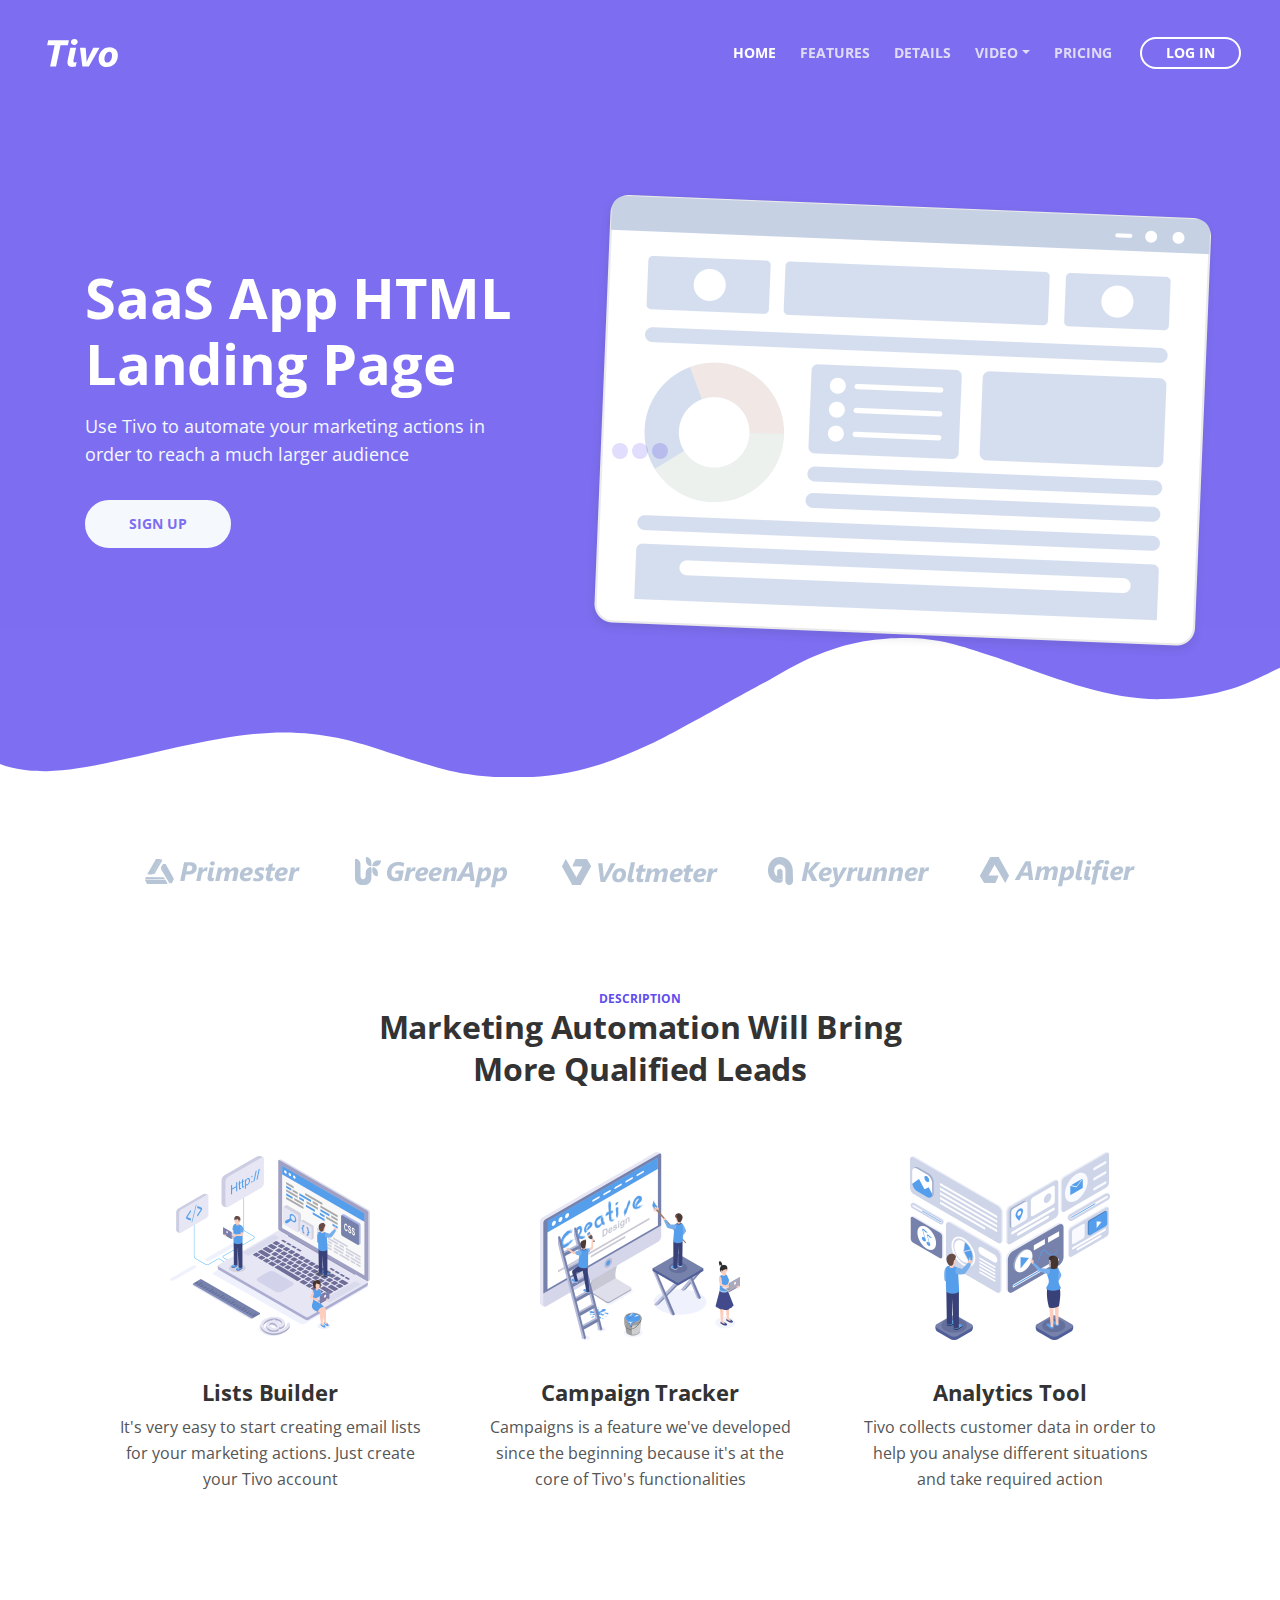
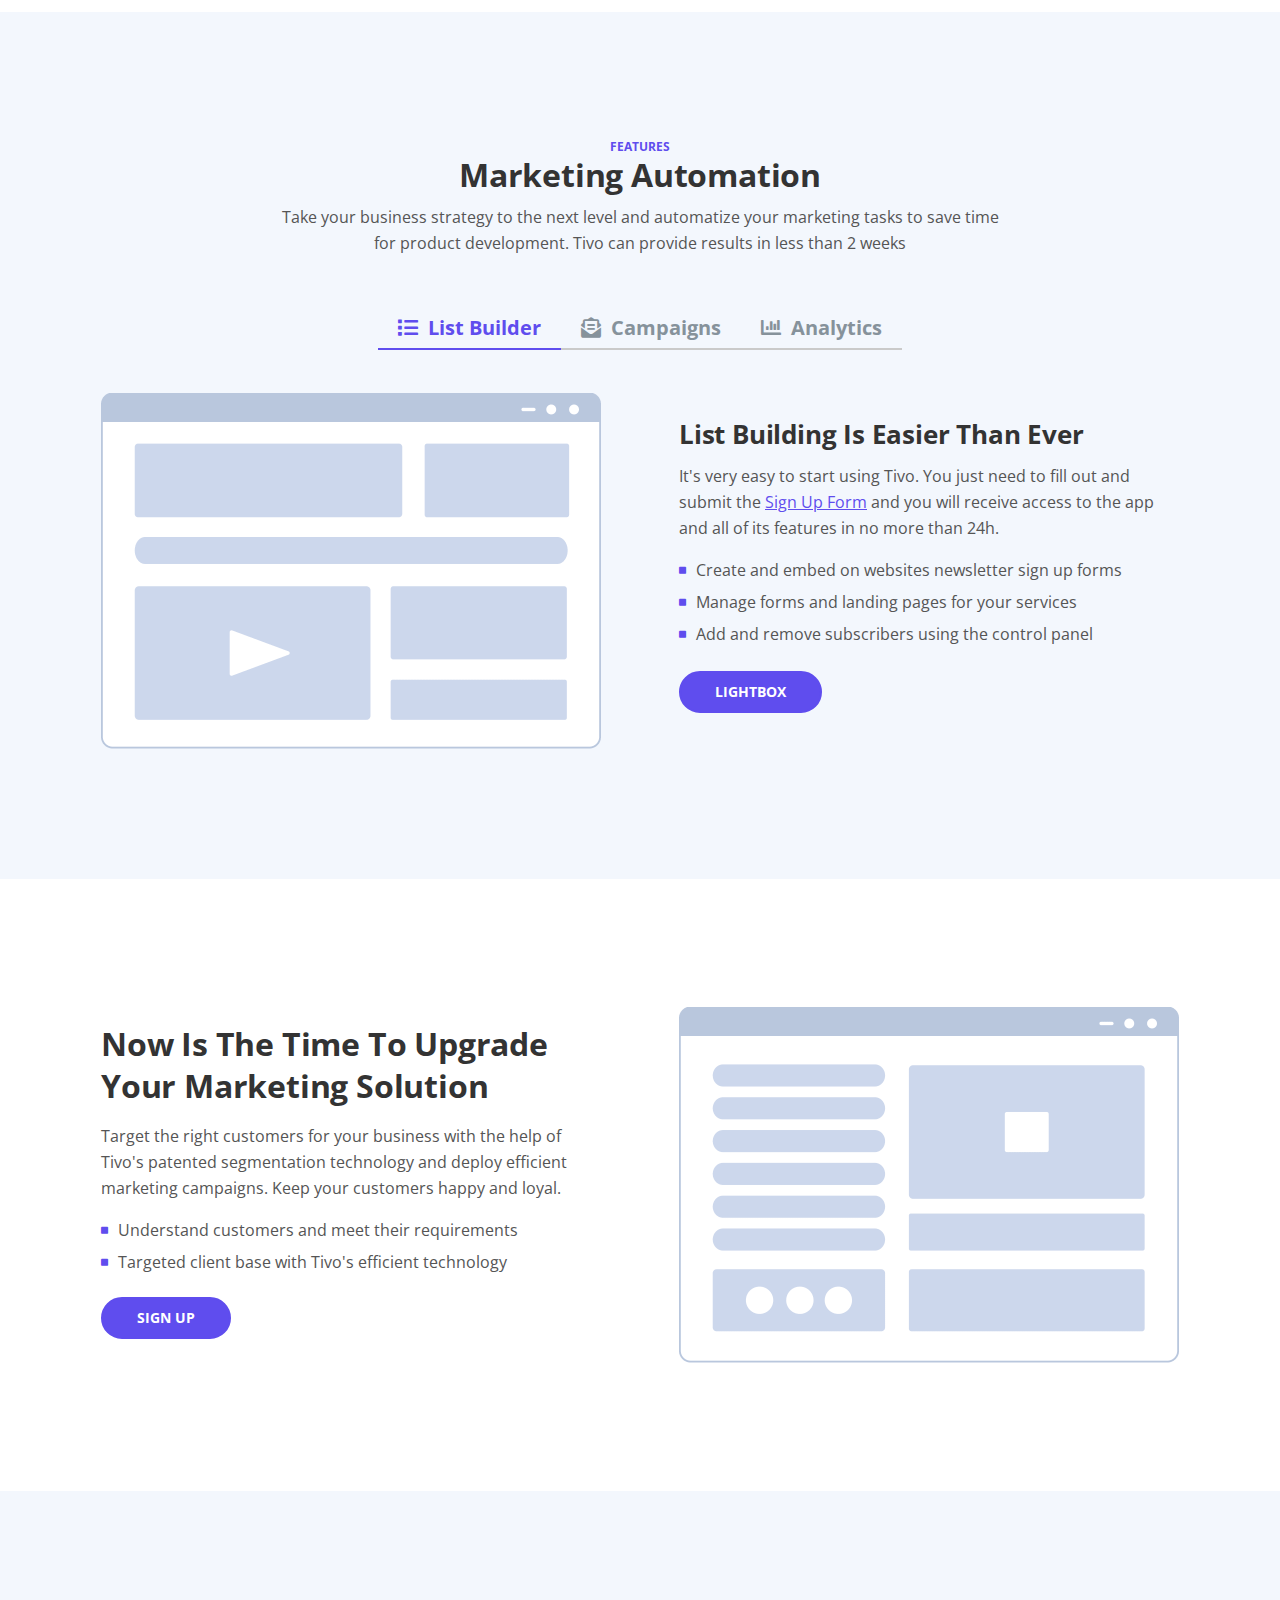
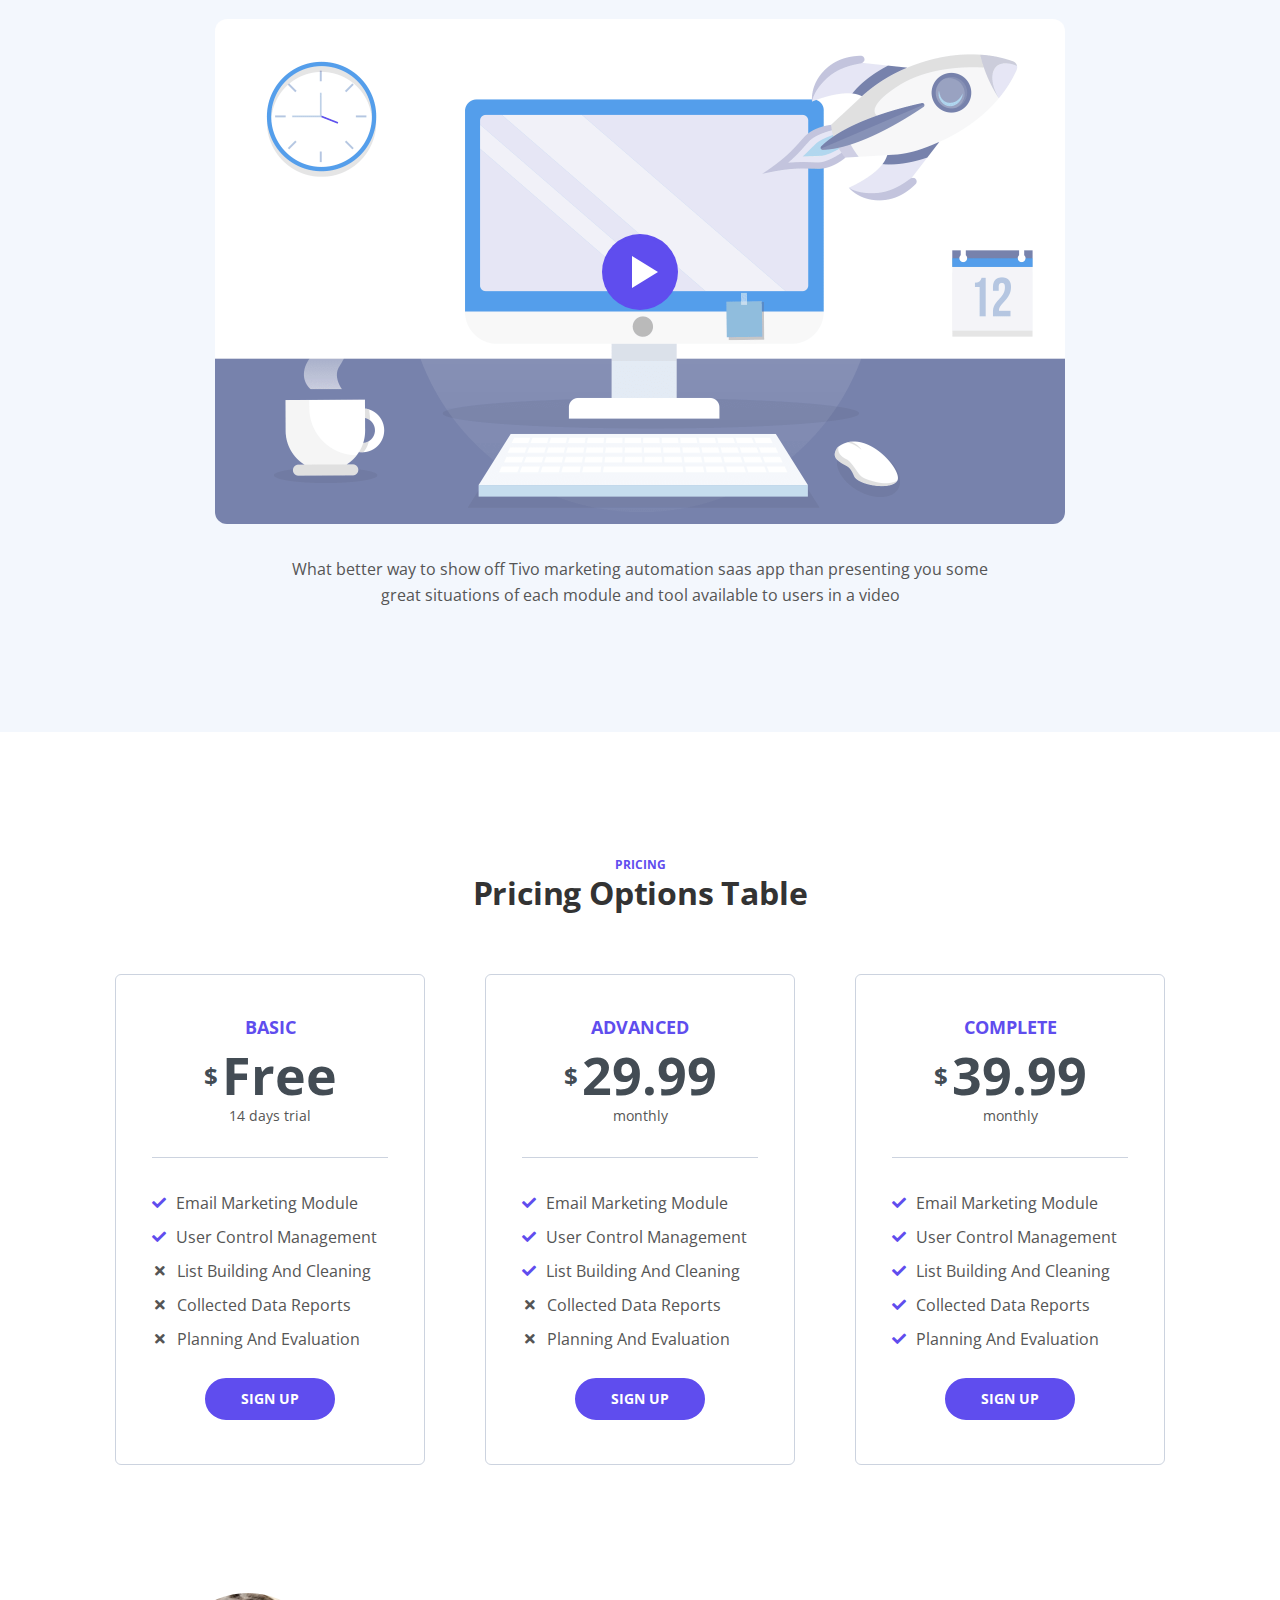
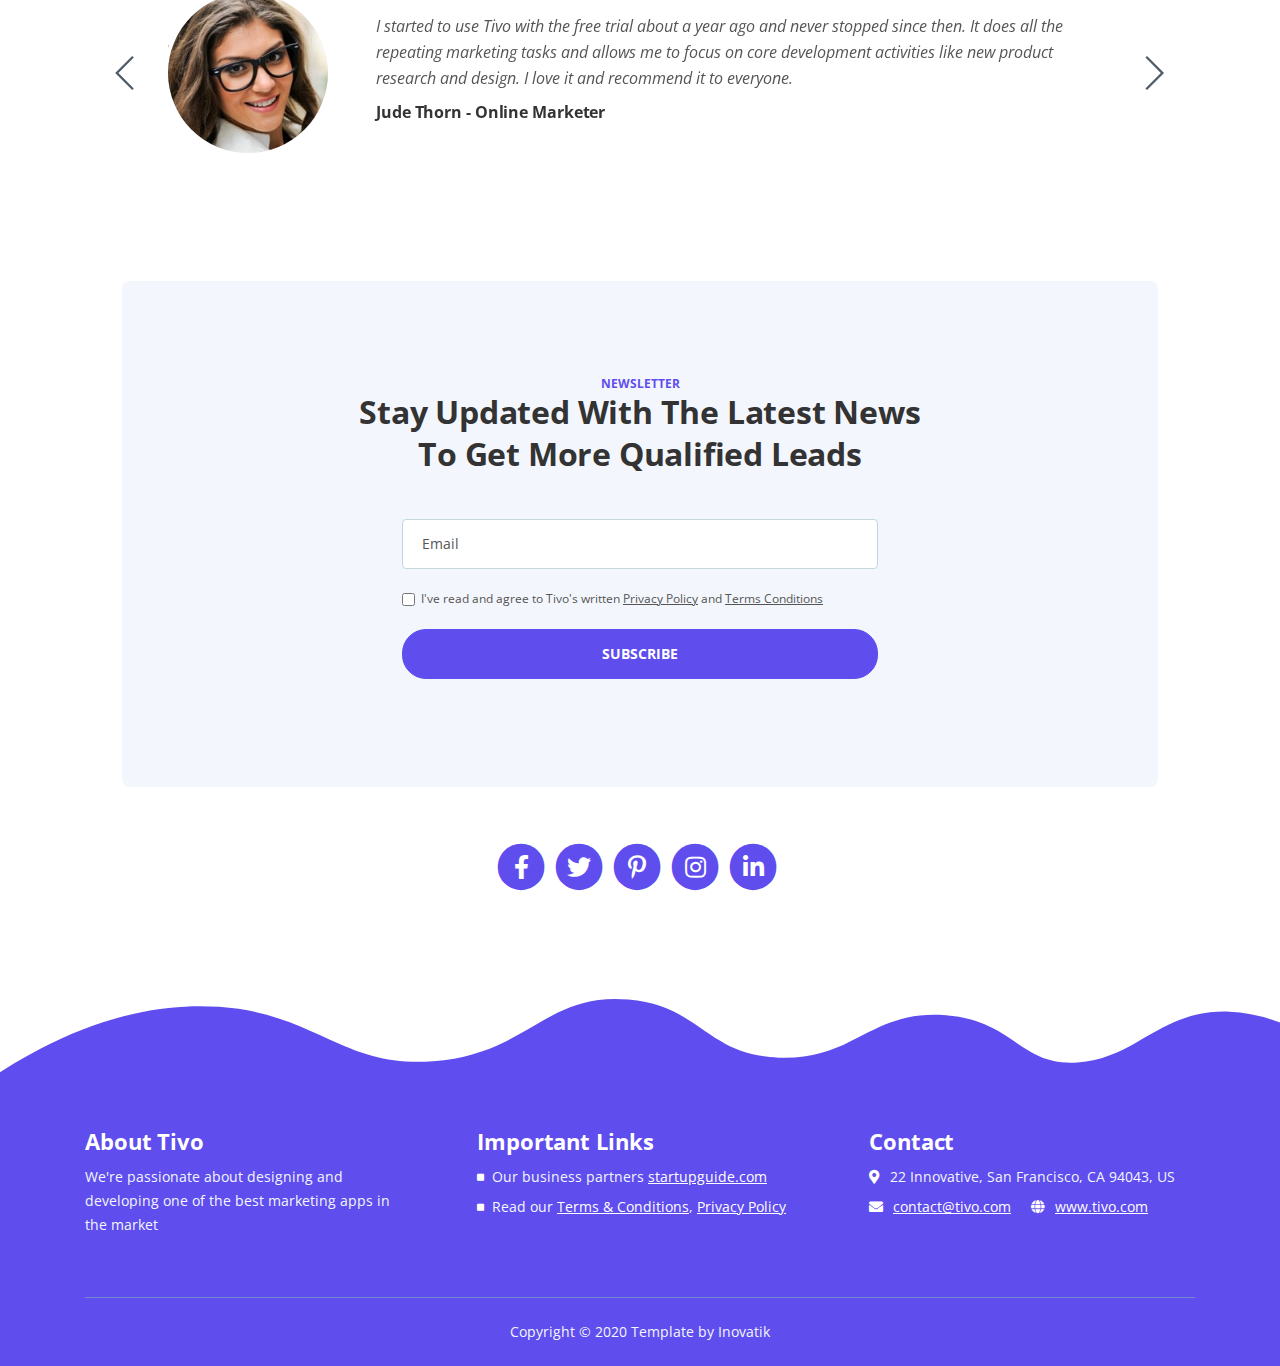
<file: web/index.html>
<!DOCTYPE html>
<html lang="en">
<head>
    <meta charset="utf-8">
    <meta name="viewport" content="width=device-width, initial-scale=1, shrink-to-fit=no">
    
    <!-- SEO Meta Tags -->
    <meta name="description" content="Tivo is a HTML landing page template built with Bootstrap to help you crate engaging presentations for SaaS apps and convert visitors into users.">
    <meta name="author" content="Inovatik">

    <!-- OG Meta Tags to improve the way the post looks when you share the page on LinkedIn, Facebook, Google+ -->
	<meta property="og:site_name" content="" /> <!-- website name -->
	<meta property="og:site" content="" /> <!-- website link -->
	<meta property="og:title" content=""/> <!-- title shown in the actual shared post -->
	<meta property="og:description" content="" /> <!-- description shown in the actual shared post -->
	<meta property="og:image" content="" /> <!-- image link, make sure it's jpg -->
	<meta property="og:url" content="" /> <!-- where do you want your post to link to -->
	<meta property="og:type" content="article" />

    <!-- Website Title -->
    <title>Tivo - SaaS App HTML Landing Page Template</title>
    
    <!-- Styles -->
    <link href="https://fonts.googleapis.com/css?family=Open+Sans:400,400i,700&display=swap&subset=latin-ext" rel="stylesheet">
    <link href="css/bootstrap.css" rel="stylesheet">
    <link href="css/fontawesome-all.css" rel="stylesheet">
    <link href="css/swiper.css" rel="stylesheet">
	<link href="css/magnific-popup.css" rel="stylesheet">
	<link href="css/styles.css" rel="stylesheet">
	
	<!-- Favicon  -->
    <link rel="icon" href="images/favicon.png">
</head>
<body data-spy="scroll" data-target=".fixed-top">
    
    <!-- Preloader -->
	<div class="spinner-wrapper">
        <div class="spinner">
            <div class="bounce1"></div>
            <div class="bounce2"></div>
            <div class="bounce3"></div>
        </div>
    </div>
    <!-- end of preloader -->
    

    <!-- Navigation -->
    <nav class="navbar navbar-expand-lg navbar-dark navbar-custom fixed-top">
        <div class="container">

            <!-- Text Logo - Use this if you don't have a graphic logo -->
            <!-- <a class="navbar-brand logo-text page-scroll" href="index.html">Tivo</a> -->

            <!-- Image Logo -->
            <a class="navbar-brand logo-image" href="index.html"><img src="images/logo.svg" alt="alternative"></a> 
            
            <!-- Mobile Menu Toggle Button -->
            <button class="navbar-toggler" type="button" data-toggle="collapse" data-target="#navbarsExampleDefault" aria-controls="navbarsExampleDefault" aria-expanded="false" aria-label="Toggle navigation">
                <span class="navbar-toggler-awesome fas fa-bars"></span>
                <span class="navbar-toggler-awesome fas fa-times"></span>
            </button>
            <!-- end of mobile menu toggle button -->

            <div class="collapse navbar-collapse" id="navbarsExampleDefault">
                <ul class="navbar-nav ml-auto">
                    <li class="nav-item">
                        <a class="nav-link page-scroll" href="#header">HOME <span class="sr-only">(current)</span></a>
                    </li>
                    <li class="nav-item">
                        <a class="nav-link page-scroll" href="#features">FEATURES</a>
                    </li>
                    <li class="nav-item">
                        <a class="nav-link page-scroll" href="#details">DETAILS</a>
                    </li>

                    <!-- Dropdown Menu -->          
                    <li class="nav-item dropdown">
                        <a class="nav-link dropdown-toggle page-scroll" href="#video" id="navbarDropdown" role="button" aria-haspopup="true" aria-expanded="false">VIDEO</a>
                        <div class="dropdown-menu" aria-labelledby="navbarDropdown">
                            <a class="dropdown-item" href="article-details.html"><span class="item-text">ARTICLE DETAILS</span></a>
                            <div class="dropdown-items-divide-hr"></div>
                            <a class="dropdown-item" href="terms-conditions.html"><span class="item-text">TERMS CONDITIONS</span></a>
                            <div class="dropdown-items-divide-hr"></div>
                            <a class="dropdown-item" href="privacy-policy.html"><span class="item-text">PRIVACY POLICY</span></a>
                        </div>
                    </li>
                    <!-- end of dropdown menu -->

                    <li class="nav-item">
                        <a class="nav-link page-scroll" href="#pricing">PRICING</a>
                    </li>
                </ul>
                <span class="nav-item">
                    <a class="btn-outline-sm" href="log-in.html">LOG IN</a>
                </span>
            </div>
        </div> <!-- end of container -->
    </nav> <!-- end of navbar -->
    <!-- end of navigation -->


    <!-- Header -->
    <header id="header" class="header">
        <div class="header-content">
            <div class="container">
                <div class="row">
                    <div class="col-lg-6 col-xl-5">
                        <div class="text-container">
                            <h1>SaaS App HTML Landing Page</h1>
                            <p class="p-large">Use Tivo to automate your marketing actions in order to reach a much larger audience</p>
                            <a class="btn-solid-lg page-scroll" href="sign-up.html">SIGN UP</a>
                        </div> <!-- end of text-container -->
                    </div> <!-- end of col -->
                    <div class="col-lg-6 col-xl-7">
                        <div class="image-container">
                            <div class="img-wrapper">
                                <img class="img-fluid" src="images/header-software-app.png" alt="alternative">
                            </div> <!-- end of img-wrapper -->
                        </div> <!-- end of image-container -->
                    </div> <!-- end of col -->
                </div> <!-- end of row -->
            </div> <!-- end of container -->
        </div> <!-- end of header-content -->
    </header> <!-- end of header -->
    <svg class="header-frame" data-name="Layer 1" xmlns="http://www.w3.org/2000/svg" preserveAspectRatio="none" viewBox="0 0 1920 310"><defs><style>.cls-1{fill:#5f4def;}</style></defs><title>header-frame</title><path class="cls-1" d="M0,283.054c22.75,12.98,53.1,15.2,70.635,14.808,92.115-2.077,238.3-79.9,354.895-79.938,59.97-.019,106.17,18.059,141.58,34,47.778,21.511,47.778,21.511,90,38.938,28.418,11.731,85.344,26.169,152.992,17.971,68.127-8.255,115.933-34.963,166.492-67.393,37.467-24.032,148.6-112.008,171.753-127.963,27.951-19.26,87.771-81.155,180.71-89.341,72.016-6.343,105.479,12.388,157.434,35.467,69.73,30.976,168.93,92.28,256.514,89.405,100.992-3.315,140.276-41.7,177-64.9V0.24H0V283.054Z"/></svg>
    <!-- end of header -->


    <!-- Customers -->
    <div class="slider-1">
        <div class="container">
            <div class="row">
                <div class="col-lg-12">
                    
                    <!-- Image Slider -->
                    <div class="slider-container">
                        <div class="swiper-container image-slider">
                            <div class="swiper-wrapper">
                                <div class="swiper-slide">
                                        <img class="img-fluid" src="images/customer-logo-1.png" alt="alternative">
                                </div>
                                <div class="swiper-slide">
                                        <img class="img-fluid" src="images/customer-logo-2.png" alt="alternative">
                                </div>
                                <div class="swiper-slide">
                                        <img class="img-fluid" src="images/customer-logo-3.png" alt="alternative">
                                </div>
                                <div class="swiper-slide">
                                        <img class="img-fluid" src="images/customer-logo-4.png" alt="alternative">
                                </div>
                                <div class="swiper-slide">
                                        <img class="img-fluid" src="images/customer-logo-5.png" alt="alternative">
                                </div>
                                <div class="swiper-slide">
                                        <img class="img-fluid" src="images/customer-logo-6.png" alt="alternative">
                                </div>
                            </div> <!-- end of swiper-wrapper -->
                        </div> <!-- end of swiper container -->
                    </div> <!-- end of slider-container -->
                    <!-- end of image slider -->

                </div> <!-- end of col -->
            </div> <!-- end of row -->
        </div> <!-- end of container -->
    </div> <!-- end of slider-1 -->
    <!-- end of customers -->


    <!-- Description -->
    <div class="cards-1">
        <div class="container">
            <div class="row">
                <div class="col-lg-12">
                    <div class="above-heading">DESCRIPTION</div>
                    <h2 class="h2-heading">Marketing Automation Will Bring More Qualified Leads</h2>
                </div> <!-- end of col -->
            </div> <!-- end of row -->
            <div class="row">
                <div class="col-lg-12">

                    <!-- Card -->
                    <div class="card">
                        <div class="card-image">
                            <img class="img-fluid" src="images/description-1.png" alt="alternative">
                        </div>
                        <div class="card-body">
                            <h4 class="card-title">Lists Builder</h4>
                            <p>It's very easy to start creating email lists for your marketing actions. Just create your Tivo account</p>
                        </div>
                    </div>
                    <!-- end of card -->

                    <!-- Card -->
                    <div class="card">
                        <div class="card-image">
                            <img class="img-fluid" src="images/description-2.png" alt="alternative">
                        </div>
                        <div class="card-body">
                            <h4 class="card-title">Campaign Tracker</h4>
                            <p>Campaigns is a feature we've developed since the beginning because it's at the core of Tivo's functionalities</p>
                        </div>
                    </div>
                    <!-- end of card -->

                    <!-- Card -->
                    <div class="card">
                        <div class="card-image">
                            <img class="img-fluid" src="images/description-3.png" alt="alternative">
                        </div>
                        <div class="card-body">
                            <h4 class="card-title">Analytics Tool</h4>
                            <p>Tivo collects customer data in order to help you analyse different situations and take required action</p>
                        </div>
                    </div>
                    <!-- end of card -->

                </div> <!-- end of col -->
            </div> <!-- end of row -->
        </div> <!-- end of container -->
    </div> <!-- end of cards-1 -->
    <!-- end of description -->


    <!-- Features -->
    <div id="features" class="tabs">
        <div class="container">
            <div class="row">
                <div class="col-lg-12">
                    <div class="above-heading">FEATURES</div>
                    <h2 class="h2-heading">Marketing Automation</h2>
                    <p class="p-heading">Take your business strategy to the next level and automatize your marketing tasks to save time for product development. Tivo can provide results in less than 2 weeks</p>
                </div> <!-- end of col -->
            </div> <!-- end of row -->
            <div class="row">
                <div class="col-lg-12">

                    <!-- Tabs Links -->
                    <ul class="nav nav-tabs" id="argoTabs" role="tablist">
                        <li class="nav-item">
                            <a class="nav-link active" id="nav-tab-1" data-toggle="tab" href="#tab-1" role="tab" aria-controls="tab-1" aria-selected="true"><i class="fas fa-list"></i>List Builder</a>
                        </li>
                        <li class="nav-item">
                            <a class="nav-link" id="nav-tab-2" data-toggle="tab" href="#tab-2" role="tab" aria-controls="tab-2" aria-selected="false"><i class="fas fa-envelope-open-text"></i>Campaigns</a>
                        </li>
                        <li class="nav-item">
                            <a class="nav-link" id="nav-tab-3" data-toggle="tab" href="#tab-3" role="tab" aria-controls="tab-3" aria-selected="false"><i class="fas fa-chart-bar"></i>Analytics</a>
                        </li>
                    </ul>
                    <!-- end of tabs links -->

                    <!-- Tabs Content -->
                    <div class="tab-content" id="argoTabsContent">

                        <!-- Tab -->
                        <div class="tab-pane fade show active" id="tab-1" role="tabpanel" aria-labelledby="tab-1">
                            <div class="row">
                                <div class="col-lg-6">
                                    <div class="image-container">
                                        <img class="img-fluid" src="images/features-1.png" alt="alternative">
                                    </div> <!-- end of image-container -->
                                </div> <!-- end of col -->
                                <div class="col-lg-6">
                                    <div class="text-container">
                                        <h3>List Building Is Easier Than Ever</h3>
                                        <p>It's very easy to start using Tivo. You just need to fill out and submit the <a class="blue page-scroll" href="sign-up.html">Sign Up Form</a> and you will receive access to the app and all of its features in no more than 24h.</p>
                                        <ul class="list-unstyled li-space-lg">
                                            <li class="media">
                                                <i class="fas fa-square"></i>
                                                <div class="media-body">Create and embed on websites newsletter sign up forms</div>
                                            </li>
                                            <li class="media">
                                                <i class="fas fa-square"></i>
                                                <div class="media-body">Manage forms and landing pages for your services</div>
                                            </li>
                                            <li class="media">
                                                <i class="fas fa-square"></i>
                                                <div class="media-body">Add and remove subscribers using the control panel</div>
                                            </li>
                                        </ul>
                                        <a class="btn-solid-reg popup-with-move-anim" href="#details-lightbox-1">LIGHTBOX</a>
                                    </div> <!-- end of text-container -->
                                </div> <!-- end of col -->
                            </div> <!-- end of row -->
                        </div> <!-- end of tab-pane -->
                        <!-- end of tab -->

                        <!-- Tab -->
                        <div class="tab-pane fade" id="tab-2" role="tabpanel" aria-labelledby="tab-2">
                            <div class="row">
                                <div class="col-lg-6">
                                    <div class="image-container">
                                        <img class="img-fluid" src="images/features-2.png" alt="alternative">
                                    </div> <!-- end of image-container -->
                                </div> <!-- end of col -->
                                <div class="col-lg-6">
                                    <div class="text-container">
                                        <h3>Campaigns Monitoring Tools</h3>
                                        <p>Campaigns monitoring is a feature we've developed since the beginning because it's at the core of Tivo and basically to any marketing activity focused on results.</p>
                                        <ul class="list-unstyled li-space-lg">
                                            <li class="media">
                                                <i class="fas fa-square"></i>
                                                <div class="media-body">Easily plan campaigns and schedule their starting date</div>
                                            </li>
                                            <li class="media">
                                                <i class="fas fa-square"></i>
                                                <div class="media-body">Start campaigns and follow their evolution closely</div>
                                            </li>
                                            <li class="media">
                                                <i class="fas fa-square"></i>
                                                <div class="media-body">Evaluate campaign results and optimize future actions</div>
                                            </li>
                                        </ul>
                                        <a class="btn-solid-reg popup-with-move-anim" href="#details-lightbox-2">LIGHTBOX</a>
                                    </div> <!-- end of text-container -->
                                </div> <!-- end of col -->
                            </div> <!-- end of row -->
                        </div> <!-- end of tab-pane -->
                        <!-- end of tab -->

                        <!-- Tab -->
                        <div class="tab-pane fade" id="tab-3" role="tabpanel" aria-labelledby="tab-3">
                            <div class="row">
                                <div class="col-lg-6">
                                    <div class="image-container">
                                        <img class="img-fluid" src="images/features-3.png" alt="alternative">
                                    </div> <!-- end of image-container -->
                                </div> <!-- end of col -->
                                <div class="col-lg-6">
                                    <div class="text-container">
                                        <h3>Analytics Control Panel</h3>
                                        <p>Analytics control  panel is important for every marketing team so it's beed implemented from the begging and designed to produce reports based on very little input information.</p>
                                        <ul class="list-unstyled li-space-lg">
                                            <li class="media">
                                                <i class="fas fa-square"></i>
                                                <div class="media-body">If you set it up correctly you will get acces to great intel</div>
                                            </li>
                                            <li class="media">
                                                <i class="fas fa-square"></i>
                                                <div class="media-body">Easy to integrate in your websites and landing pages</div>
                                            </li>
                                            <li class="media">
                                                <i class="fas fa-square"></i>
                                                <div class="media-body">The generated reports are important for your strategy</div>
                                            </li>
                                        </ul>
                                        <a class="btn-solid-reg popup-with-move-anim" href="#details-lightbox-3">LIGHTBOX</a>
                                    </div> <!-- end of text-container -->
                                </div> <!-- end of col -->
                            </div> <!-- end of row -->
                        </div> <!-- end of tab-pane -->
                        <!-- end of tab -->
                        
                    </div> <!-- end of tab content -->
                    <!-- end of tabs content -->

                </div> <!-- end of col -->
            </div> <!-- end of row -->
        </div> <!-- end of container -->
    </div> <!-- end of tabs -->
    <!-- end of features -->


    <!-- Details Lightboxes -->
    <!-- Details Lightbox 1 -->
	<div id="details-lightbox-1" class="lightbox-basic zoom-anim-dialog mfp-hide">
        <div class="container">
            <div class="row">
                <button title="Close (Esc)" type="button" class="mfp-close x-button">×</button>
                <div class="col-lg-8">
                    <div class="image-container">
                        <img class="img-fluid" src="images/details-lightbox.png" alt="alternative">
                    </div> <!-- end of image-container -->
                </div> <!-- end of col -->
                <div class="col-lg-4">
                    <h3>List Building</h3>
                    <hr>
                    <h5>Core service</h5>
                    <p>It's very easy to start using Tivo. You just need to fill out and submit the Sign Up Form and you will receive access to the app.</p>
                    <ul class="list-unstyled li-space-lg">
                        <li class="media">
                            <i class="fas fa-square"></i><div class="media-body">List building framework</div>
                        </li>
                        <li class="media">
                            <i class="fas fa-square"></i><div class="media-body">Easy database browsing</div>
                        </li>
                        <li class="media">
                            <i class="fas fa-square"></i><div class="media-body">User administration</div>
                        </li>
                        <li class="media">
                            <i class="fas fa-square"></i><div class="media-body">Automate user signup</div>
                        </li>
                        <li class="media">
                            <i class="fas fa-square"></i><div class="media-body">Quick formatting tools</div>
                        </li>
                        <li class="media">
                            <i class="fas fa-square"></i><div class="media-body">Fast email checking</div>
                        </li>
                    </ul>
                    <a class="btn-solid-reg mfp-close" href="sign-up.html">SIGN UP</a> <a class="btn-outline-reg mfp-close as-button" href="#screenshots">BACK</a>
                </div> <!-- end of col -->
            </div> <!-- end of row -->
        </div> <!-- end of container -->
    </div> <!-- end of lightbox-basic -->
    <!-- end of details lightbox 1 -->

    <!-- Details Lightbox 2 -->
	<div id="details-lightbox-2" class="lightbox-basic zoom-anim-dialog mfp-hide">
        <div class="container">
            <div class="row">
                <button title="Close (Esc)" type="button" class="mfp-close x-button">×</button>
                <div class="col-lg-8">
                    <div class="image-container">
                        <img class="img-fluid" src="images/details-lightbox.png" alt="alternative">
                    </div> <!-- end of image-container -->
                </div> <!-- end of col -->
                <div class="col-lg-4">
                    <h3>Campaign Monitoring</h3>
                    <hr>
                    <h5>Core service</h5>
                    <p>It's very easy to start using Tivo. You just need to fill out and submit the Sign Up Form and you will receive access to the app.</p>
                    <ul class="list-unstyled li-space-lg">
                        <li class="media">
                            <i class="fas fa-square"></i><div class="media-body">List building framework</div>
                        </li>
                        <li class="media">
                            <i class="fas fa-square"></i><div class="media-body">Easy database browsing</div>
                        </li>
                        <li class="media">
                            <i class="fas fa-square"></i><div class="media-body">User administration</div>
                        </li>
                        <li class="media">
                            <i class="fas fa-square"></i><div class="media-body">Automate user signup</div>
                        </li>
                        <li class="media">
                            <i class="fas fa-square"></i><div class="media-body">Quick formatting tools</div>
                        </li>
                        <li class="media">
                            <i class="fas fa-square"></i><div class="media-body">Fast email checking</div>
                        </li>
                    </ul>
                    <a class="btn-solid-reg mfp-close" href="sign-up.html">SIGN UP</a> <a class="btn-outline-reg mfp-close as-button" href="#screenshots">BACK</a>
                </div> <!-- end of col -->
            </div> <!-- end of row -->
        </div> <!-- end of container -->
    </div> <!-- end of lightbox-basic -->
    <!-- end of details lightbox 2 -->

    <!-- Details Lightbox 3 -->
	<div id="details-lightbox-3" class="lightbox-basic zoom-anim-dialog mfp-hide">
        <div class="container">
            <div class="row">
                <button title="Close (Esc)" type="button" class="mfp-close x-button">×</button>
                <div class="col-lg-8">
                    <div class="image-container">
                        <img class="img-fluid" src="images/details-lightbox.png" alt="alternative">
                    </div> <!-- end of image-container -->
                </div> <!-- end of col -->
                <div class="col-lg-4">
                    <h3>Analytics Tools</h3>
                    <hr>
                    <h5>Core service</h5>
                    <p>It's very easy to start using Tivo. You just need to fill out and submit the Sign Up Form and you will receive access to the app.</p>
                    <ul class="list-unstyled li-space-lg">
                        <li class="media">
                            <i class="fas fa-square"></i><div class="media-body">List building framework</div>
                        </li>
                        <li class="media">
                            <i class="fas fa-square"></i><div class="media-body">Easy database browsing</div>
                        </li>
                        <li class="media">
                            <i class="fas fa-square"></i><div class="media-body">User administration</div>
                        </li>
                        <li class="media">
                            <i class="fas fa-square"></i><div class="media-body">Automate user signup</div>
                        </li>
                        <li class="media">
                            <i class="fas fa-square"></i><div class="media-body">Quick formatting tools</div>
                        </li>
                        <li class="media">
                            <i class="fas fa-square"></i><div class="media-body">Fast email checking</div>
                        </li>
                    </ul>
                    <a class="btn-solid-reg mfp-close" href="sign-up.html">SIGN UP</a> <a class="btn-outline-reg mfp-close as-button" href="#screenshots">BACK</a>
                </div> <!-- end of col -->
            </div> <!-- end of row -->
        </div> <!-- end of container -->
    </div> <!-- end of lightbox-basic -->
    <!-- end of details lightbox 3 -->
    <!-- end of details lightboxes -->


    <!-- Details -->
    <div id="details" class="basic-1">
        <div class="container">
            <div class="row">
                <div class="col-lg-6">
                    <div class="text-container">
                        <h2>Now Is The Time To Upgrade Your Marketing Solution</h2>
                        <p>Target the right customers for your business with the help of Tivo's patented segmentation technology and deploy efficient marketing campaigns. Keep your customers happy and loyal.</p>
                        <ul class="list-unstyled li-space-lg">
                            <li class="media">
                                <i class="fas fa-square"></i>
                                <div class="media-body">Understand customers and meet their requirements</div>
                            </li>
                            <li class="media">
                                <i class="fas fa-square"></i>
                                <div class="media-body">Targeted client base with Tivo's efficient technology</div>
                            </li>
                        </ul>
                        <a class="btn-solid-reg page-scroll" href="sign-up.html">SIGN UP</a>
                    </div> <!-- end of text-container -->
                </div> <!-- end of col -->
                <div class="col-lg-6">
                    <div class="image-container">
                        <img class="img-fluid" src="images/details.png" alt="alternative">
                    </div> <!-- end of image-container -->
                </div> <!-- end of col -->
            </div> <!-- end of row -->
        </div> <!-- end of container -->
    </div> <!-- end of basic-1 -->
    <!-- end of details -->


    <!-- Video -->
    <div id="video" class="basic-2">
        <div class="container">
            <div class="row">
                <div class="col-lg-12">

                    <!-- Video Preview -->
                    <div class="image-container">
                        <div class="video-wrapper">
                            <a class="popup-youtube" href="https://www.youtube.com/watch?v=fLCjQJCekTs" data-effect="fadeIn">
                                <img class="img-fluid" src="images/video-image.png" alt="alternative">
                                <span class="video-play-button">
                                    <span></span>
                                </span>
                            </a>
                        </div> <!-- end of video-wrapper -->
                    </div> <!-- end of image-container -->
                    <!-- end of video preview -->

                    <div class="p-heading">What better way to show off Tivo marketing automation saas app than presenting you some great situations of each module and tool available to users in a video</div>        
                </div> <!-- end of col -->
            </div> <!-- end of row -->
        </div> <!-- end of container -->
    </div> <!-- end of basic-2 -->
    <!-- end of video -->


    <!-- Pricing -->
    <div id="pricing" class="cards-2">
        <div class="container">
            <div class="row">
                <div class="col-lg-12">
                    <div class="above-heading">PRICING</div>
                    <h2 class="h2-heading">Pricing Options Table</h2>
                </div> <!-- end of col -->
            </div> <!-- end of row -->
            <div class="row">
                <div class="col-lg-12">

                    <!-- Card-->
                    <div class="card">
                        <div class="card-body">
                            <div class="card-title">BASIC</div>
                            <div class="price"><span class="currency">$</span><span class="value">Free</span></div>
                            <div class="frequency">14 days trial</div>
                            <div class="divider"></div>
                            <ul class="list-unstyled li-space-lg">
                                <li class="media">
                                    <i class="fas fa-check"></i><div class="media-body">Email Marketing Module</div>
                                </li>
                                <li class="media">
                                    <i class="fas fa-check"></i><div class="media-body">User Control Management</div>
                                </li>
                                <li class="media">
                                    <i class="fas fa-times"></i><div class="media-body">List Building And Cleaning</div>
                                </li>
                                <li class="media">
                                    <i class="fas fa-times"></i><div class="media-body">Collected Data Reports</div>
                                </li>
                                <li class="media">
                                    <i class="fas fa-times"></i><div class="media-body">Planning And Evaluation</div>
                                </li>
                            </ul>
                            <div class="button-wrapper">
                                <a class="btn-solid-reg page-scroll" href="sign-up.html">SIGN UP</a>
                            </div>
                        </div>
                    </div> <!-- end of card -->
                    <!-- end of card -->

                    <!-- Card-->
                    <div class="card">
                        <div class="card-body">
                            <div class="card-title">ADVANCED</div>
                            <div class="price"><span class="currency">$</span><span class="value">29.99</span></div>
                            <div class="frequency">monthly</div>
                            <div class="divider"></div>
                            <ul class="list-unstyled li-space-lg">
                                <li class="media">
                                    <i class="fas fa-check"></i><div class="media-body">Email Marketing Module</div>
                                </li>
                                <li class="media">
                                    <i class="fas fa-check"></i><div class="media-body">User Control Management</div>
                                </li>
                                <li class="media">
                                    <i class="fas fa-check"></i><div class="media-body">List Building And Cleaning</div>
                                </li>
                                <li class="media">
                                    <i class="fas fa-times"></i><div class="media-body">Collected Data Reports</div>
                                </li>
                                <li class="media">
                                    <i class="fas fa-times"></i><div class="media-body">Planning And Evaluation</div>
                                </li>
                            </ul>
                            <div class="button-wrapper">
                                <a class="btn-solid-reg page-scroll" href="sign-up.html">SIGN UP</a>
                            </div>
                        </div>
                    </div> <!-- end of card -->
                    <!-- end of card -->

                    <!-- Card-->
                    <div class="card">
                        <!--<div class="label">
                            <p class="best-value">Best Value</p>
                        </div> -->
                        <div class="card-body">
                            <div class="card-title">COMPLETE</div>
                            <div class="price"><span class="currency">$</span><span class="value">39.99</span></div>
                            <div class="frequency">monthly</div>
                            <div class="divider"></div>
                            <ul class="list-unstyled li-space-lg">
                                <li class="media">
                                    <i class="fas fa-check"></i><div class="media-body">Email Marketing Module</div>
                                </li>
                                <li class="media">
                                    <i class="fas fa-check"></i><div class="media-body">User Control Management</div>
                                </li>
                                <li class="media">
                                    <i class="fas fa-check"></i><div class="media-body">List Building And Cleaning</div>
                                </li>
                                <li class="media">
                                    <i class="fas fa-check"></i><div class="media-body">Collected Data Reports</div>
                                </li>
                                <li class="media">
                                    <i class="fas fa-check"></i><div class="media-body">Planning And Evaluation</div>
                                </li>
                            </ul>
                            <div class="button-wrapper">
                                <a class="btn-solid-reg page-scroll" href="sign-up.html">SIGN UP</a>
                            </div>
                        </div>
                    </div> <!-- end of card -->
                    <!-- end of card -->

                </div> <!-- end of col -->
            </div> <!-- end of row -->
        </div> <!-- end of container -->
    </div> <!-- end of cards-2 -->
    <!-- end of pricing -->


    <!-- Testimonials -->
    <div class="slider-2">
        <div class="container">
            <div class="row">
                <div class="col-lg-12">      
                    
                    <!-- Text Slider -->
                    <div class="slider-container">
                        <div class="swiper-container text-slider">
                            <div class="swiper-wrapper">
                                
                                <!-- Slide -->
                                <div class="swiper-slide">
                                    <div class="image-wrapper">
                                        <img class="img-fluid" src="images/testimonial-1.jpg" alt="alternative">
                                    </div> <!-- end of image-wrapper -->
                                    <div class="text-wrapper">
                                        <div class="testimonial-text">I started to use Tivo with the free trial about a year ago and never stopped since then. It does all the repeating marketing tasks and allows me to focus on core development activities like new product research and design. I love it and recommend it to everyone.</div>
                                        <div class="testimonial-author">Jude Thorn - Online Marketer</div>
                                    </div> <!-- end of text-wrapper -->
                                </div> <!-- end of swiper-slide -->
                                <!-- end of slide -->

                                <!-- Slide -->
                                <div class="swiper-slide">
                                    <div class="image-wrapper">
                                        <img class="img-fluid" src="images/testimonial-2.jpg" alt="alternative">
                                    </div> <!-- end of image-wrapper -->
                                    <div class="text-wrapper">
                                        <div class="testimonial-text">Awesome features for the money. I never thought such a low ammount of money would bring me so many leads per month. Before Tivo I used the services of an agency which cost 10x more and delivered far less. Highly recommended to marketers focused on results.</div>
                                        <div class="testimonial-author">Roy Smith - Developer</div>
                                    </div> <!-- end of text-wrapper -->
                                </div> <!-- end of swiper-slide -->
                                <!-- end of slide -->

                                <!-- Slide -->
                                <div class="swiper-slide">
                                    <div class="image-wrapper">
                                        <img class="img-fluid" src="images/testimonial-3.jpg" alt="alternative">
                                    </div> <!-- end of image-wrapper -->
                                    <div class="text-wrapper">
                                        <div class="testimonial-text">Tivo is the best marketing automation app for small and medium sized business. It understands the mindset of young entrepreneurs and provides the necessary data for wise marketing decisions. Just give it a try and you will definitely not regret spending your time.</div>
                                        <div class="testimonial-author">Marsha Singer - Online Marketer</div>
                                    </div> <!-- end of text-wrapper -->
                                </div> <!-- end of swiper-slide -->
                                <!-- end of slide -->

                                <!-- Slide -->
                                <div class="swiper-slide">
                                    <div class="image-wrapper">
                                        <img class="img-fluid" src="images/testimonial-4.jpg" alt="alternative">
                                    </div> <!-- end of image-wrapper -->
                                    <div class="text-wrapper">
                                        <div class="testimonial-text">Tivo is one of the greatest marketing automation apps out there. I especially love the Reporting Tools module because it gives me such a great amount of information based on little amounts of input gathered in just few weeks of light weight usage. Recommended!</div>
                                        <div class="testimonial-author">Ronda Louis - Online Marketer</div>
                                    </div> <!-- end of text-wrapper -->
                                </div> <!-- end of swiper-slide -->
                                <!-- end of slide -->

                            </div> <!-- end of swiper-wrapper -->
                            
                            <!-- Add Arrows -->
                            <div class="swiper-button-next"></div>
                            <div class="swiper-button-prev"></div>
                            <!-- end of add arrows -->

                        </div> <!-- end of swiper-container -->
                    </div> <!-- end of slider-container -->
                    <!-- end of text slider -->

                </div> <!-- end of col -->
            </div> <!-- end of row -->
        </div> <!-- end of container -->
    </div> <!-- end of slider-2 -->
    <!-- end of testimonials -->


    <!-- Newsletter -->
    <div class="form">
        <div class="container">
            <div class="row">
                <div class="col-lg-12">
                    <div class="text-container">
                        <div class="above-heading">NEWSLETTER</div>
                        <h2>Stay Updated With The Latest News To Get More Qualified Leads</h2>

                        <!-- Newsletter Form -->
                        <form id="newsletterForm" data-toggle="validator" data-focus="false">
                            <div class="form-group">
                                <input type="email" class="form-control-input" id="nemail" required>
                                <label class="label-control" for="nemail">Email</label>
                                <div class="help-block with-errors"></div>
                            </div>
                            <div class="form-group checkbox">
                                <input type="checkbox" id="nterms" value="Agreed-to-Terms" required>I've read and agree to Tivo's written <a href="privacy-policy.html">Privacy Policy</a> and <a href="terms-conditions.html">Terms Conditions</a> 
                                <div class="help-block with-errors"></div>
                            </div>
                            <div class="form-group">
                                <button type="submit" class="form-control-submit-button">SUBSCRIBE</button>
                            </div>
                            <div class="form-message">
                                <div id="nmsgSubmit" class="h3 text-center hidden"></div>
                            </div>
                        </form>
                        <!-- end of newsletter form -->

                    </div> <!-- end of text-container -->
                </div> <!-- end of col -->
            </div> <!-- end of row -->
            <div class="row">
                <div class="col-lg-12">
                    <div class="icon-container">
                        <span class="fa-stack">
                            <a href="#your-link">
                                <i class="fas fa-circle fa-stack-2x"></i>
                                <i class="fab fa-facebook-f fa-stack-1x"></i>
                            </a>
                        </span>
                        <span class="fa-stack">
                            <a href="#your-link">
                                <i class="fas fa-circle fa-stack-2x"></i>
                                <i class="fab fa-twitter fa-stack-1x"></i>
                            </a>
                        </span>
                        <span class="fa-stack">
                            <a href="#your-link">
                                <i class="fas fa-circle fa-stack-2x"></i>
                                <i class="fab fa-pinterest-p fa-stack-1x"></i>
                            </a>
                        </span>
                        <span class="fa-stack">
                            <a href="#your-link">
                                <i class="fas fa-circle fa-stack-2x"></i>
                                <i class="fab fa-instagram fa-stack-1x"></i>
                            </a>
                        </span>
                        <span class="fa-stack">
                            <a href="#your-link">
                                <i class="fas fa-circle fa-stack-2x"></i>
                                <i class="fab fa-linkedin-in fa-stack-1x"></i>
                            </a>
                        </span>
                    </div> <!-- end of col -->
                </div> <!-- end of col -->
            </div> <!-- end of row -->
        </div> <!-- end of container -->
    </div> <!-- end of form -->
    <!-- end of newsletter -->


    <!-- Footer -->
    <svg class="footer-frame" data-name="Layer 2" xmlns="http://www.w3.org/2000/svg" preserveAspectRatio="none" viewBox="0 0 1920 79"><defs><style>.cls-2{fill:#5f4def;}</style></defs><title>footer-frame</title><path class="cls-2" d="M0,72.427C143,12.138,255.5,4.577,328.644,7.943c147.721,6.8,183.881,60.242,320.83,53.737,143-6.793,167.826-68.128,293-60.9,109.095,6.3,115.68,54.364,225.251,57.319,113.58,3.064,138.8-47.711,251.189-41.8,104.012,5.474,109.713,50.4,197.369,46.572,89.549-3.91,124.375-52.563,227.622-50.155A338.646,338.646,0,0,1,1920,23.467V79.75H0V72.427Z" transform="translate(0 -0.188)"/></svg>
    <div class="footer">
        <div class="container">
            <div class="row">
                <div class="col-md-4">
                    <div class="footer-col first">
                        <h4>About Tivo</h4>
                        <p class="p-small">We're passionate about designing and developing one of the best marketing apps in the market</p>
                    </div>
                </div> <!-- end of col -->
                <div class="col-md-4">
                    <div class="footer-col middle">
                        <h4>Important Links</h4>
                        <ul class="list-unstyled li-space-lg p-small">
                            <li class="media">
                                <i class="fas fa-square"></i>
                                <div class="media-body">Our business partners <a class="white" href="#your-link">startupguide.com</a></div>
                            </li>
                            <li class="media">
                                <i class="fas fa-square"></i>
                                <div class="media-body">Read our <a class="white" href="terms-conditions.html">Terms & Conditions</a>, <a class="white" href="privacy-policy.html">Privacy Policy</a></div>
                            </li>
                        </ul>
                    </div>
                </div> <!-- end of col -->
                <div class="col-md-4">
                    <div class="footer-col last">
                        <h4>Contact</h4>
                        <ul class="list-unstyled li-space-lg p-small">
                            <li class="media">
                                <i class="fas fa-map-marker-alt"></i>
                                <div class="media-body">22 Innovative, San Francisco, CA 94043, US</div>
                            </li>
                            <li class="media">
                                <i class="fas fa-envelope"></i>
                                <div class="media-body"><a class="white" href="mailto:contact@tivo.com">contact@tivo.com</a> <i class="fas fa-globe"></i><a class="white" href="#your-link">www.tivo.com</a></div>
                            </li>
                        </ul>
                    </div> 
                </div> <!-- end of col -->
            </div> <!-- end of row -->
        </div> <!-- end of container -->
    </div> <!-- end of footer -->  
    <!-- end of footer -->


    <!-- Copyright -->
    <div class="copyright">
        <div class="container">
            <div class="row">
                <div class="col-lg-12">
                    <p class="p-small">Copyright © 2020 <a href="https://inovatik.com">Template by Inovatik</a></p>
                </div> <!-- end of col -->
            </div> <!-- enf of row -->
        </div> <!-- end of container -->
    </div> <!-- end of copyright --> 
    <!-- end of copyright -->
    
    	
    <!-- Scripts -->
    <script src="js/jquery.min.js"></script> <!-- jQuery for Bootstrap's JavaScript plugins -->
    <script src="js/popper.min.js"></script> <!-- Popper tooltip library for Bootstrap -->
    <script src="js/bootstrap.min.js"></script> <!-- Bootstrap framework -->
    <script src="js/jquery.easing.min.js"></script> <!-- jQuery Easing for smooth scrolling between anchors -->
    <script src="js/swiper.min.js"></script> <!-- Swiper for image and text sliders -->
    <script src="js/jquery.magnific-popup.js"></script> <!-- Magnific Popup for lightboxes -->
    <script src="js/validator.min.js"></script> <!-- Validator.js - Bootstrap plugin that validates forms -->
    <script src="js/scripts.js"></script> <!-- Custom scripts -->
</body>
</html>
</file>
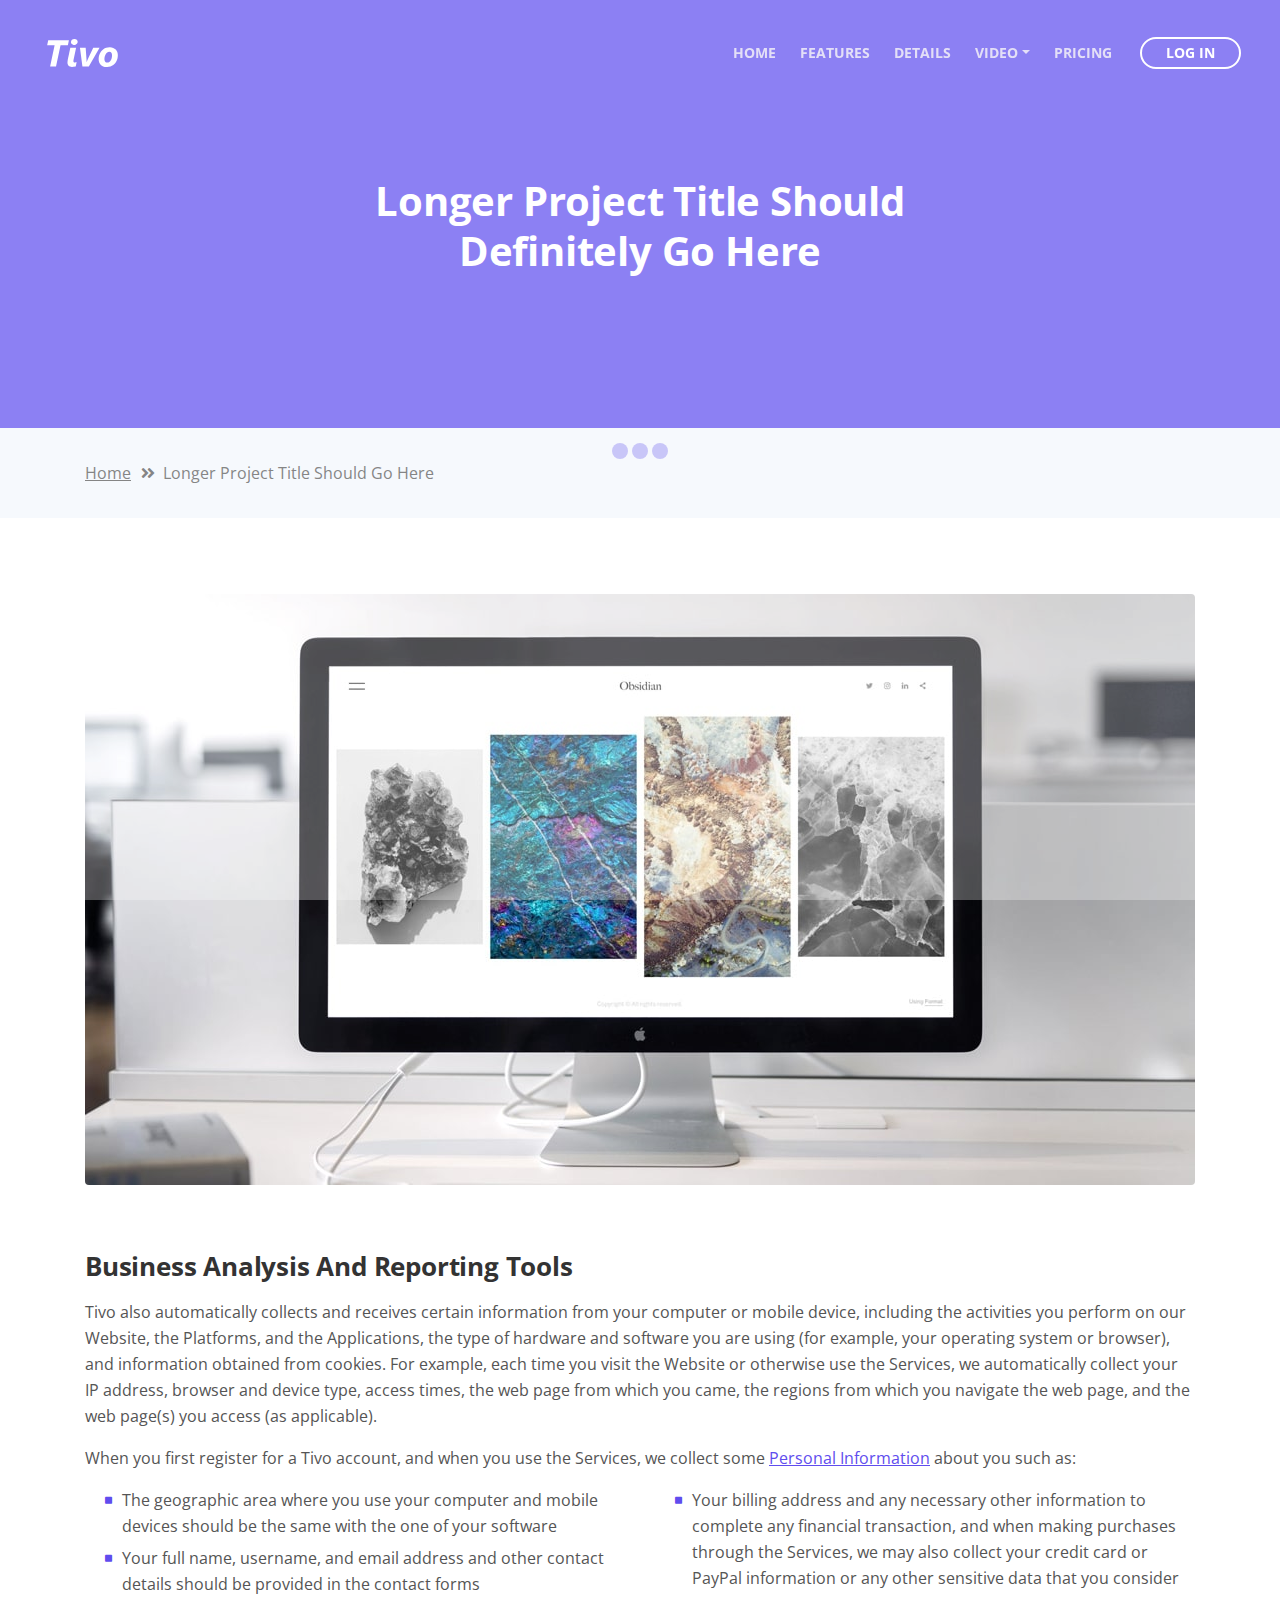
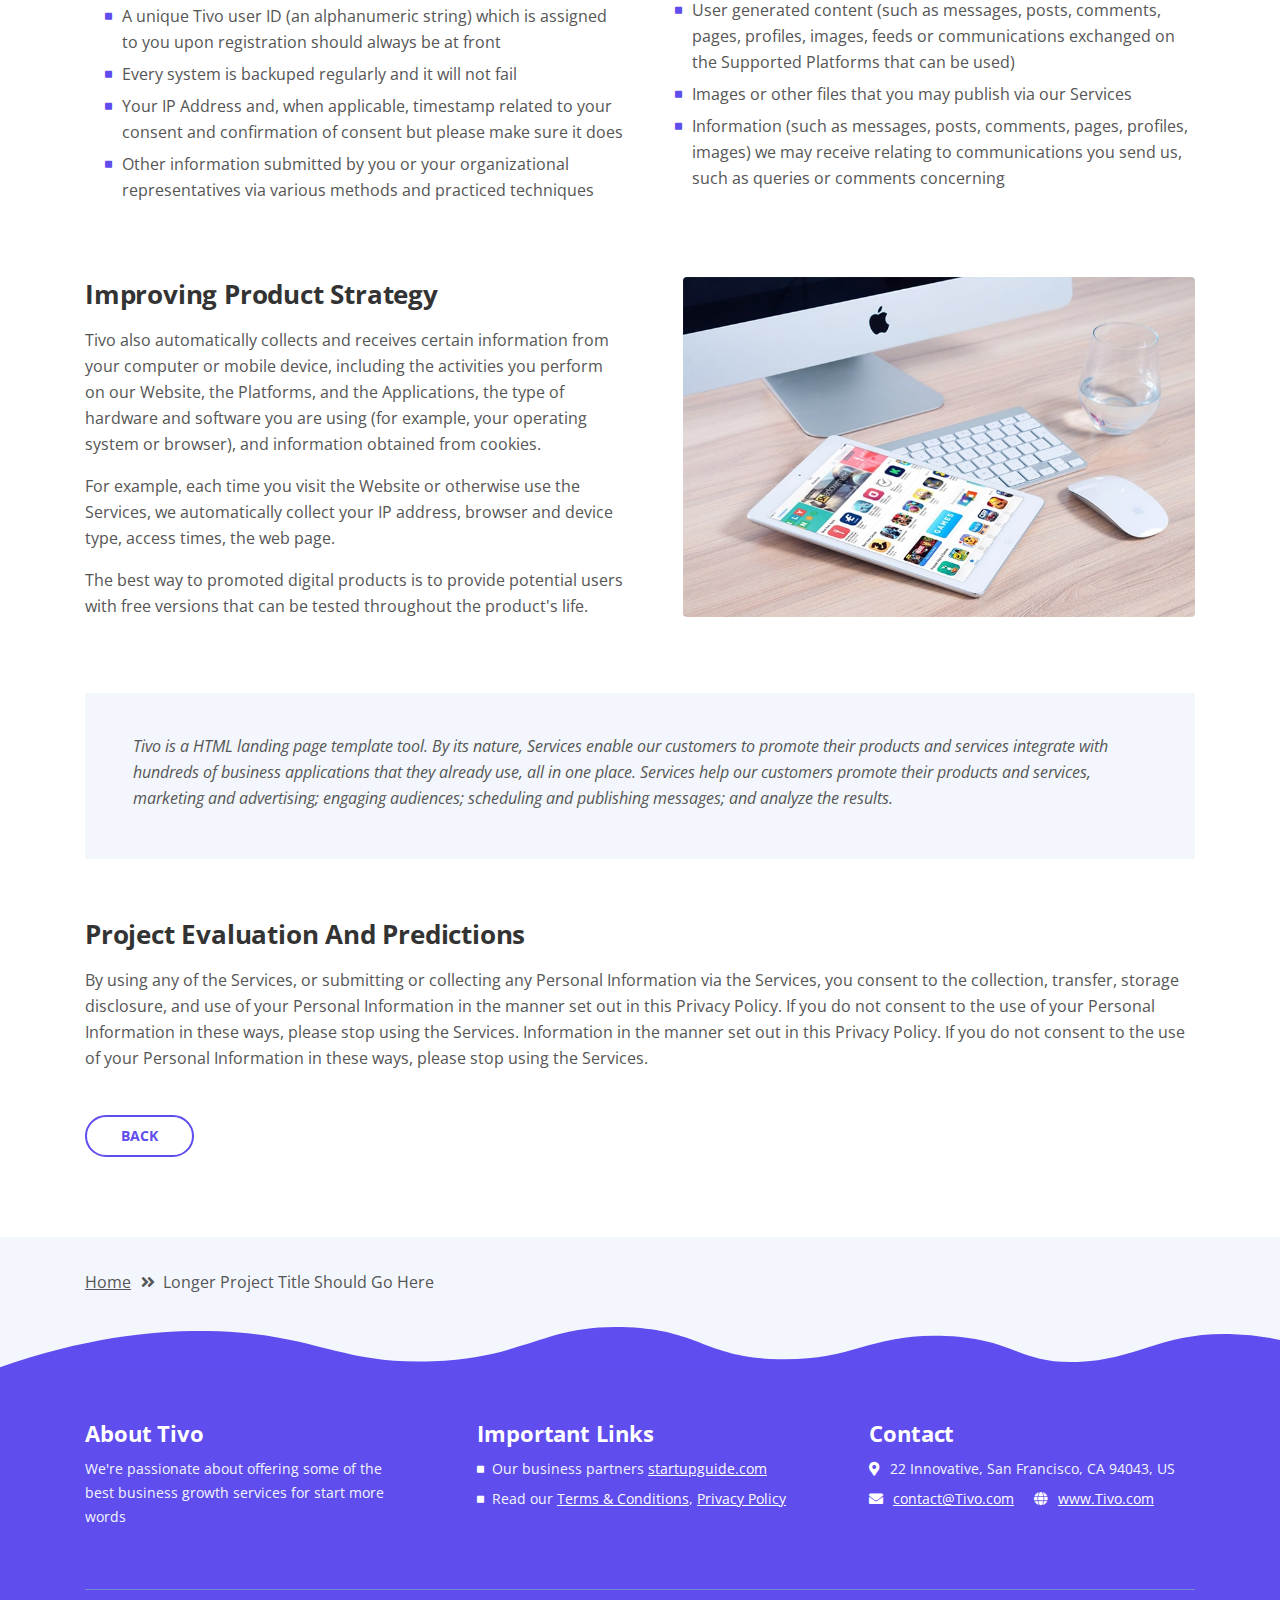
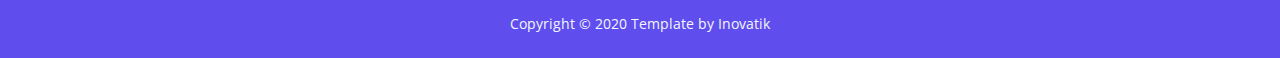
<file: web/article-details.html>
<!DOCTYPE html>
<html lang="en">
<head>
    <meta charset="utf-8">
    <meta name="viewport" content="width=device-width, initial-scale=1, shrink-to-fit=no">
    
    <!-- SEO Meta Tags -->
    <meta name="description" content="Tivo is a HTML landing page template built with Bootstrap to help you crate engaging presentations for SaaS apps and convert visitors into users.">
    <meta name="author" content="Inovatik">

    <!-- OG Meta Tags to improve the way the post looks when you share the page on LinkedIn, Facebook, Google+ -->
	<meta property="og:site_name" content="" /> <!-- website name -->
	<meta property="og:site" content="" /> <!-- website link -->
	<meta property="og:title" content=""/> <!-- title shown in the actual shared post -->
	<meta property="og:description" content="" /> <!-- description shown in the actual shared post -->
	<meta property="og:image" content="" /> <!-- image link, make sure it's jpg -->
	<meta property="og:url" content="" /> <!-- where do you want your post to link to -->
	<meta property="og:type" content="article" />

    <!-- Website Title -->
    <title>Article Details - Tivo - SaaS App HTML Landing Page Template</title>
    
    <!-- Styles -->
    <link href="https://fonts.googleapis.com/css?family=Open+Sans:400,400i,700&display=swap&subset=latin-ext" rel="stylesheet">
    <link href="css/bootstrap.css" rel="stylesheet">
    <link href="css/fontawesome-all.css" rel="stylesheet">
    <link href="css/swiper.css" rel="stylesheet">
	<link href="css/magnific-popup.css" rel="stylesheet">
    <link href="css/styles.css" rel="stylesheet">
	
	<!-- Favicon  -->
    <link rel="icon" href="images/favicon.png">
</head>
<body data-spy="scroll" data-target=".fixed-top">
    
    <!-- Preloader -->
	<div class="spinner-wrapper">
        <div class="spinner">
            <div class="bounce1"></div>
            <div class="bounce2"></div>
            <div class="bounce3"></div>
        </div>
    </div>
    <!-- end of preloader -->
    

    <!-- Navigation -->
    <nav class="navbar navbar-expand-lg navbar-dark navbar-custom fixed-top">
        <div class="container">

            <!-- Text Logo - Use this if you don't have a graphic logo -->
            <!-- <a class="navbar-brand logo-text page-scroll" href="index.html">Tivo</a> -->

            <!-- Image Logo -->
            <a class="navbar-brand logo-image" href="index.html"><img src="images/logo.svg" alt="alternative"></a> 
            
            <!-- Mobile Menu Toggle Button -->
            <button class="navbar-toggler" type="button" data-toggle="collapse" data-target="#navbarsExampleDefault" aria-controls="navbarsExampleDefault" aria-expanded="false" aria-label="Toggle navigation">
                <span class="navbar-toggler-awesome fas fa-bars"></span>
                <span class="navbar-toggler-awesome fas fa-times"></span>
            </button>
            <!-- end of mobile menu toggle button -->

            <div class="collapse navbar-collapse" id="navbarsExampleDefault">
                <ul class="navbar-nav ml-auto">
                    <li class="nav-item">
                        <a class="nav-link page-scroll" href="index.html#header">HOME <span class="sr-only">(current)</span></a>
                    </li>
                    <li class="nav-item">
                        <a class="nav-link page-scroll" href="index.html#features">FEATURES</a>
                    </li>
                    <li class="nav-item">
                        <a class="nav-link page-scroll" href="index.html#details">DETAILS</a>
                    </li>

                    <!-- Dropdown Menu -->          
                    <li class="nav-item dropdown">
                        <a class="nav-link dropdown-toggle page-scroll" href="index.html#video" id="navbarDropdown" role="button" aria-haspopup="true" aria-expanded="false">VIDEO</a>
                        <div class="dropdown-menu" aria-labelledby="navbarDropdown">
                            <a class="dropdown-item" href="article-details.html"><span class="item-text">ARTICLE DETAILS</span></a>
                            <div class="dropdown-items-divide-hr"></div>
                            <a class="dropdown-item" href="terms-conditions.html"><span class="item-text">TERMS CONDITIONS</span></a>
                            <div class="dropdown-items-divide-hr"></div>
                            <a class="dropdown-item" href="privacy-policy.html"><span class="item-text">PRIVACY POLICY</span></a>
                        </div>
                    </li>
                    <!-- end of dropdown menu -->

                    <li class="nav-item">
                        <a class="nav-link page-scroll" href="index.html#pricing">PRICING</a>
                    </li>
                </ul>
                <span class="nav-item">
                    <a class="btn-outline-sm" href="log-in.html">LOG IN</a>
                </span>
            </div>
        </div> <!-- end of container -->
    </nav> <!-- end of navbar -->
    <!-- end of navigation -->


    <!-- Header -->
    <header id="header" class="ex-header">
        <div class="container">
            <div class="row">
                <div class="col-md-12">
                    <h1>Longer Project Title Should Definitely Go Here</h1>
                </div> <!-- end of col -->
            </div> <!-- end of row -->
        </div> <!-- end of container -->
    </header> <!-- end of ex-header -->
    <!-- end of header -->


    <!-- Breadcrumbs -->
    <div class="ex-basic-1">
        <div class="container">
            <div class="row">
                <div class="col-lg-12">
                    <div class="breadcrumbs">
                        <a href="index.html">Home</a><i class="fa fa-angle-double-right"></i><span>Longer Project Title Should Go Here</span>
                    </div> <!-- end of breadcrumbs -->
                </div> <!-- end of col -->
            </div> <!-- end of row -->
        </div> <!-- end of container -->
    </div> <!-- end of ex-basic-1 -->
    <!-- end of breadcrumbs -->


    <!-- Privacy Content -->
    <div class="ex-basic-2">
        <div class="container">
            <div class="row">
                <div class="col-lg-12">
                    <div class="image-container-large">
                        <img class="img-fluid" src="images/article-details-large.jpg" alt="alternative">
                    </div> <!-- end of image-container-large -->
                    <div class="text-container">
                        <h3>Business Analysis And Reporting Tools</h3>
                        <p>Tivo also automatically collects and receives certain information from your computer or mobile device, including the activities you perform on our Website, the Platforms, and the Applications, the type of hardware and software you are using (for example, your operating system or browser), and information obtained from cookies. For example, each time you visit the Website or otherwise use the Services, we automatically collect your IP address, browser and device type, access times, the web page from which you came, the regions from which you navigate the web page, and the web page(s) you access (as applicable).</p>
                        <p>When you first register for a Tivo account, and when you use the Services, we collect some <a class="blue" href="#your-link">Personal Information</a> about you such as:</p>
                        <div class="row">
                            <div class="col-md-6">
                                <ul class="list-unstyled li-space-lg indent">
                                    <li class="media">
                                        <i class="fas fa-square"></i>
                                        <div class="media-body">The geographic area where you use your computer and mobile devices should be the same with the one of your software</div>
                                    </li>
                                    <li class="media">
                                        <i class="fas fa-square"></i>
                                        <div class="media-body">Your full name, username, and email address and other contact details should be provided in the contact forms</div>
                                    </li>
                                    <li class="media">
                                        <i class="fas fa-square"></i>
                                        <div class="media-body">A unique Tivo user ID (an alphanumeric string) which is assigned to you upon registration should always be at front</div>
                                    </li>
                                    <li class="media">
                                        <i class="fas fa-square"></i>
                                        <div class="media-body">Every system is backuped regularly and it will not fail</div>
                                    </li>
                                    <li class="media">
                                        <i class="fas fa-square"></i>
                                        <div class="media-body">Your IP Address and, when applicable, timestamp related to your consent and confirmation of consent but please make sure it does</div>
                                    </li>
                                    <li class="media">
                                        <i class="fas fa-square"></i>
                                        <div class="media-body">Other information submitted by you or your organizational representatives via various methods and practiced techniques</div>
                                    </li>
                                </ul>
                            </div> <!-- end of col -->

                            <div class="col-md-6">
                                <ul class="list-unstyled li-space-lg indent">
                                    <li class="media">
                                        <i class="fas fa-square"></i>
                                        <div class="media-body">Your billing address and any necessary other information to complete any financial transaction, and when making purchases through the Services, we may also collect your credit card or PayPal information or any other sensitive data that you consider</div>
                                    </li>
                                    <li class="media">
                                        <i class="fas fa-square"></i>
                                        <div class="media-body">User generated content (such as messages, posts, comments, pages, profiles, images, feeds or communications exchanged on the Supported Platforms that can be used)</div>
                                    </li>
                                    <li class="media">
                                        <i class="fas fa-square"></i>
                                        <div class="media-body">Images or other files that you may publish via our Services</div>
                                    </li>
                                    <li class="media">
                                        <i class="fas fa-square"></i>
                                        <div class="media-body">Information (such as messages, posts, comments, pages, profiles, images) we may receive relating to communications you send us, such as queries or comments concerning</div>
                                    </li>
                                </ul>
                            </div> <!-- end of col -->
                        </div> <!-- end of row -->
                    </div> <!-- end of text-container-->
                    
                    <div class="text-container">
                        <div class="row">
                            <div class="col-md-6">
                                <h3>Improving Product Strategy</h3>
                                <p>Tivo also automatically collects and receives certain information from your computer or mobile device, including the activities you perform on our Website, the Platforms, and the Applications, the type of hardware and software you are using (for example, your operating system or browser), and information obtained from cookies.</p>
                                <p>For example, each time you visit the Website or otherwise use the Services, we automatically collect your IP address, browser and device type, access times, the web page.</p>
                                <p>The best way to promoted digital products is to provide potential users with free versions that can be tested throughout the product's life.</p>
                            </div> <!-- end of col -->
                            <div class="col-md-6">
                                <div class="image-container-small">
                                    <img class="img-fluid" src="images/article-details-small.jpg" alt="alternative">
                                </div> <!-- end of image-container-small -->
                            </div> <!-- end of col -->
                        </div> <!-- end of row -->
                    </div> <!-- end of text-container -->

                    <div class="text-container dark">
                        <p class="testimonial-text">Tivo is a HTML landing page template tool. By its nature, Services enable our customers to promote their products and services integrate with hundreds of business applications that they already use, all in one place. Services help our customers promote their products and services, marketing and advertising; engaging audiences; scheduling and publishing messages; and analyze the results.</p>
                    </div> <!-- end of text container -->

                    <div class="text-container last">
                        <h3>Project Evaluation And Predictions</h3>
					    <p>By using any of the Services, or submitting or collecting any Personal Information via the Services, you consent to the collection, transfer, storage disclosure, and use of your Personal Information in the manner set out in this Privacy Policy. If you do not consent to the use of your Personal Information in these ways, please stop using the Services. Information in the manner set out in this Privacy Policy. If you do not consent to the use of your Personal Information in these ways, please stop using the Services.</p>
                    </div> <!-- end of text-container -->
                    <a class="btn-outline-reg" href="index.html">BACK</a>
                </div> <!-- end of col-->
            </div> <!-- end of row -->
        </div> <!-- end of container -->
    </div> <!-- end of ex-basic-2 -->
    <!-- end of privacy content -->


    <!-- Breadcrumbs -->
    <div class="ex-basic-1">
        <div class="container">
            <div class="row">
                <div class="col-lg-12">
                    <div class="breadcrumbs">
                        <a href="index.html">Home</a><i class="fa fa-angle-double-right"></i><span>Longer Project Title Should Go Here</span>
                    </div> <!-- end of breadcrumbs -->
                </div> <!-- end of col -->
            </div> <!-- end of row -->
        </div> <!-- end of container -->
    </div> <!-- end of ex-basic-1 -->
    <!-- end of breadcrumbs -->

    
    <!-- Footer -->
    <svg class="ex-footer-frame" data-name="Layer 2" xmlns="http://www.w3.org/2000/svg" preserveAspectRatio="none" viewBox="0 0 1920 79"><defs><style>.cls-2{fill:#5f4def;}</style></defs><title>footer-frame</title><path class="cls-2" d="M0,72.427C143,12.138,255.5,4.577,328.644,7.943c147.721,6.8,183.881,60.242,320.83,53.737,143-6.793,167.826-68.128,293-60.9,109.095,6.3,115.68,54.364,225.251,57.319,113.58,3.064,138.8-47.711,251.189-41.8,104.012,5.474,109.713,50.4,197.369,46.572,89.549-3.91,124.375-52.563,227.622-50.155A338.646,338.646,0,0,1,1920,23.467V79.75H0V72.427Z" transform="translate(0 -0.188)"/></svg>
    <div class="footer">
        <div class="container">
            <div class="row">
                <div class="col-md-4">
                    <div class="footer-col first">
                        <h4>About Tivo</h4>
                        <p class="p-small">We're passionate about offering some of the best business growth services for start more words</p>
                    </div>
                </div> <!-- end of col -->
                <div class="col-md-4">
                    <div class="footer-col middle">
                        <h4>Important Links</h4>
                        <ul class="list-unstyled li-space-lg p-small">
                            <li class="media">
                                <i class="fas fa-square"></i>
                                <div class="media-body">Our business partners <a class="white" href="#your-link">startupguide.com</a></div>
                            </li>
                            <li class="media">
                                <i class="fas fa-square"></i>
                                <div class="media-body">Read our <a class="white" href="terms-conditions.html">Terms & Conditions</a>, <a class="white" href="privacy-policy.html">Privacy Policy</a></div>
                            </li>
                        </ul>
                    </div>
                </div> <!-- end of col -->
                <div class="col-md-4">
                    <div class="footer-col last">
                        <h4>Contact</h4>
                        <ul class="list-unstyled li-space-lg p-small">
                            <li class="media">
                                <i class="fas fa-map-marker-alt"></i>
                                <div class="media-body">22 Innovative, San Francisco, CA 94043, US</div>
                            </li>
                            <li class="media">
                                <i class="fas fa-envelope"></i>
                                <div class="media-body"><a class="white" href="mailto:contact@Tivo.com">contact@Tivo.com</a> <i class="fas fa-globe"></i><a class="white" href="#your-link">www.Tivo.com</a></div>
                            </li>
                        </ul>
                    </div> 
                </div> <!-- end of col -->
            </div> <!-- end of row -->
        </div> <!-- end of container -->
    </div> <!-- end of footer -->  
    <!-- end of footer -->


    <!-- Copyright -->
    <div class="copyright">
        <div class="container">
            <div class="row">
                <div class="col-lg-12">
                    <p class="p-small">Copyright © 2020 <a href="https://inovatik.com">Template by Inovatik</a></p>
                </div> <!-- end of col -->
            </div> <!-- enf of row -->
        </div> <!-- end of container -->
    </div> <!-- end of copyright --> 
    <!-- end of copyright -->
    
    	
    <!-- Scripts -->
    <script src="js/jquery.min.js"></script> <!-- jQuery for Bootstrap's JavaScript plugins -->
    <script src="js/popper.min.js"></script> <!-- Popper tooltip library for Bootstrap -->
    <script src="js/bootstrap.min.js"></script> <!-- Bootstrap framework -->
    <script src="js/jquery.easing.min.js"></script> <!-- jQuery Easing for smooth scrolling between anchors -->
    <script src="js/swiper.min.js"></script> <!-- Swiper for image and text sliders -->
    <script src="js/jquery.magnific-popup.js"></script> <!-- Magnific Popup for lightboxes -->
    <script src="js/validator.min.js"></script> <!-- Validator.js - Bootstrap plugin that validates forms -->
    <script src="js/scripts.js"></script> <!-- Custom scripts -->
</body>
</html>
</file>
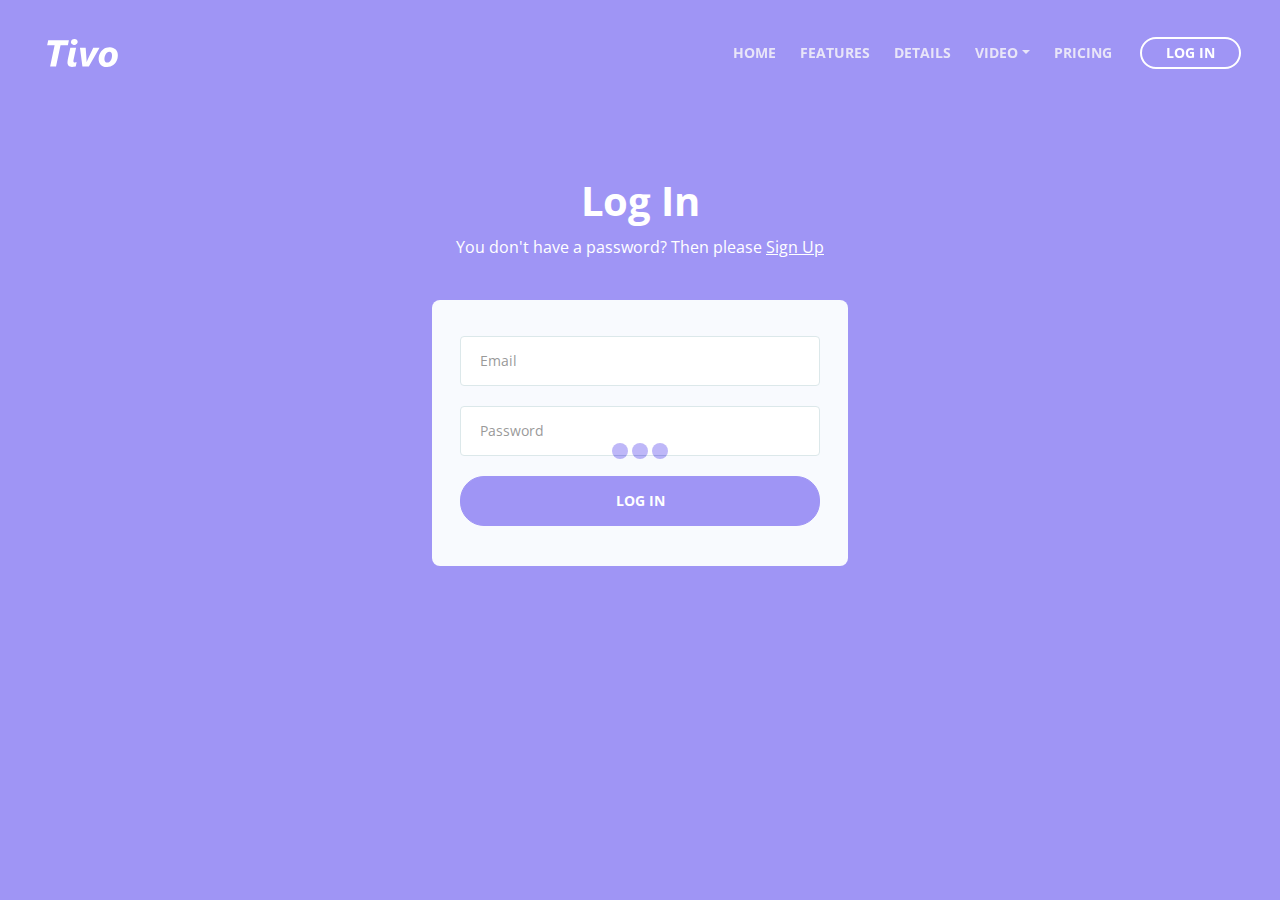
<file: web/log-in.html>
<!DOCTYPE html>
<html lang="en">
<head>
    <meta charset="utf-8">
    <meta name="viewport" content="width=device-width, initial-scale=1, shrink-to-fit=no">
    
    <!-- SEO Meta Tags -->
    <meta name="description" content="Tivo is a HTML landing page template built with Bootstrap to help you crate engaging presentations for SaaS apps and convert visitors into users.">
    <meta name="author" content="Inovatik">

    <!-- OG Meta Tags to improve the way the post looks when you share the page on LinkedIn, Facebook, Google+ -->
	<meta property="og:site_name" content="" /> <!-- website name -->
	<meta property="og:site" content="" /> <!-- website link -->
	<meta property="og:title" content=""/> <!-- title shown in the actual shared post -->
	<meta property="og:description" content="" /> <!-- description shown in the actual shared post -->
	<meta property="og:image" content="" /> <!-- image link, make sure it's jpg -->
	<meta property="og:url" content="" /> <!-- where do you want your post to link to -->
	<meta property="og:type" content="article" />

    <!-- Website Title -->
    <title>Log In - Tivo - SaaS App HTML Landing Page Template</title>
    
    <!-- Styles -->
    <link href="https://fonts.googleapis.com/css?family=Open+Sans:400,400i,700&display=swap&subset=latin-ext" rel="stylesheet">
    <link href="css/bootstrap.css" rel="stylesheet">
    <link href="css/fontawesome-all.css" rel="stylesheet">
    <link href="css/swiper.css" rel="stylesheet">
	<link href="css/magnific-popup.css" rel="stylesheet">
	<link href="css/styles.css" rel="stylesheet">
	
	<!-- Favicon  -->
    <link rel="icon" href="images/favicon.png">
</head>
<body data-spy="scroll" data-target=".fixed-top">
    
    <!-- Preloader -->
	<div class="spinner-wrapper">
        <div class="spinner">
            <div class="bounce1"></div>
            <div class="bounce2"></div>
            <div class="bounce3"></div>
        </div>
    </div>
    <!-- end of preloader -->
    

    <!-- Navigation -->
    <nav class="navbar navbar-expand-lg navbar-dark navbar-custom fixed-top">
        <div class="container">

            <!-- Text Logo - Use this if you don't have a graphic logo -->
            <!-- <a class="navbar-brand logo-text page-scroll" href="index.html">Tivo</a> -->

            <!-- Image Logo -->
            <a class="navbar-brand logo-image" href="index.html"><img src="images/logo.svg" alt="alternative"></a> 
            
            <!-- Mobile Menu Toggle Button -->
            <button class="navbar-toggler" type="button" data-toggle="collapse" data-target="#navbarsExampleDefault" aria-controls="navbarsExampleDefault" aria-expanded="false" aria-label="Toggle navigation">
                <span class="navbar-toggler-awesome fas fa-bars"></span>
                <span class="navbar-toggler-awesome fas fa-times"></span>
            </button>
            <!-- end of mobile menu toggle button -->

            <div class="collapse navbar-collapse" id="navbarsExampleDefault">
                <ul class="navbar-nav ml-auto">
                    <li class="nav-item">
                        <a class="nav-link page-scroll" href="index.html#header">HOME <span class="sr-only">(current)</span></a>
                    </li>
                    <li class="nav-item">
                        <a class="nav-link page-scroll" href="index.html#features">FEATURES</a>
                    </li>
                    <li class="nav-item">
                        <a class="nav-link page-scroll" href="index.html#details">DETAILS</a>
                    </li>

                    <!-- Dropdown Menu -->          
                    <li class="nav-item dropdown">
                        <a class="nav-link dropdown-toggle page-scroll" href="index.html#video" id="navbarDropdown" role="button" aria-haspopup="true" aria-expanded="false">VIDEO</a>
                        <div class="dropdown-menu" aria-labelledby="navbarDropdown">
                            <a class="dropdown-item" href="article-details.html"><span class="item-text">ARTICLE DETAILS</span></a>
                            <div class="dropdown-items-divide-hr"></div>
                            <a class="dropdown-item" href="terms-conditions.html"><span class="item-text">TERMS CONDITIONS</span></a>
                            <div class="dropdown-items-divide-hr"></div>
                            <a class="dropdown-item" href="privacy-policy.html"><span class="item-text">PRIVACY POLICY</span></a>
                        </div>
                    </li>
                    <!-- end of dropdown menu -->

                    <li class="nav-item">
                        <a class="nav-link page-scroll" href="index.html#pricing">PRICING</a>
                    </li>
                </ul>
                <span class="nav-item">
                    <a class="btn-outline-sm" href="log-in.html">LOG IN</a>
                </span>
            </div>
        </div> <!-- end of container -->
    </nav> <!-- end of navbar -->
    <!-- end of navigation -->


    <!-- Header -->
    <header id="header" class="ex-2-header">
        <div class="container">
            <div class="row">
                <div class="col-lg-12">
                    <h1>Log In</h1>
                   <p>You don't have a password? Then please <a class="white" href="sign-up.html">Sign Up</a></p> 
                    <!-- Sign Up Form -->
                    <div class="form-container">
                        <form id="logInForm" data-toggle="validator" data-focus="false">
                            <div class="form-group">
                                <input type="email" class="form-control-input" id="lemail" required>
                                <label class="label-control" for="lemail">Email</label>
                                <div class="help-block with-errors"></div>
                            </div>
                            <div class="form-group">
                                <input type="text" class="form-control-input" id="lpassword" required>
                                <label class="label-control" for="lpassword">Password</label>
                                <div class="help-block with-errors"></div>
                            </div>
                            <div class="form-group">
                                <button type="submit" class="form-control-submit-button">LOG IN</button>
                            </div>
                            <div class="form-message">
                                <div id="lmsgSubmit" class="h3 text-center hidden"></div>
                            </div>
                        </form>
                    </div> <!-- end of form container -->
                    <!-- end of sign up form -->

                </div> <!-- end of col -->
            </div> <!-- end of row -->
        </div> <!-- end of container -->
    </header> <!-- end of ex-header -->
    <!-- end of header -->


    <!-- Scripts -->
    <script src="js/jquery.min.js"></script> <!-- jQuery for Bootstrap's JavaScript plugins -->
    <script src="js/popper.min.js"></script> <!-- Popper tooltip library for Bootstrap -->
    <script src="js/bootstrap.min.js"></script> <!-- Bootstrap framework -->
    <script src="js/jquery.easing.min.js"></script> <!-- jQuery Easing for smooth scrolling between anchors -->
    <script src="js/swiper.min.js"></script> <!-- Swiper for image and text sliders -->
    <script src="js/jquery.magnific-popup.js"></script> <!-- Magnific Popup for lightboxes -->
    <script src="js/validator.min.js"></script> <!-- Validator.js - Bootstrap plugin that validates forms -->
    <script src="js/scripts.js"></script> <!-- Custom scripts -->
</body>
</html>
</file>
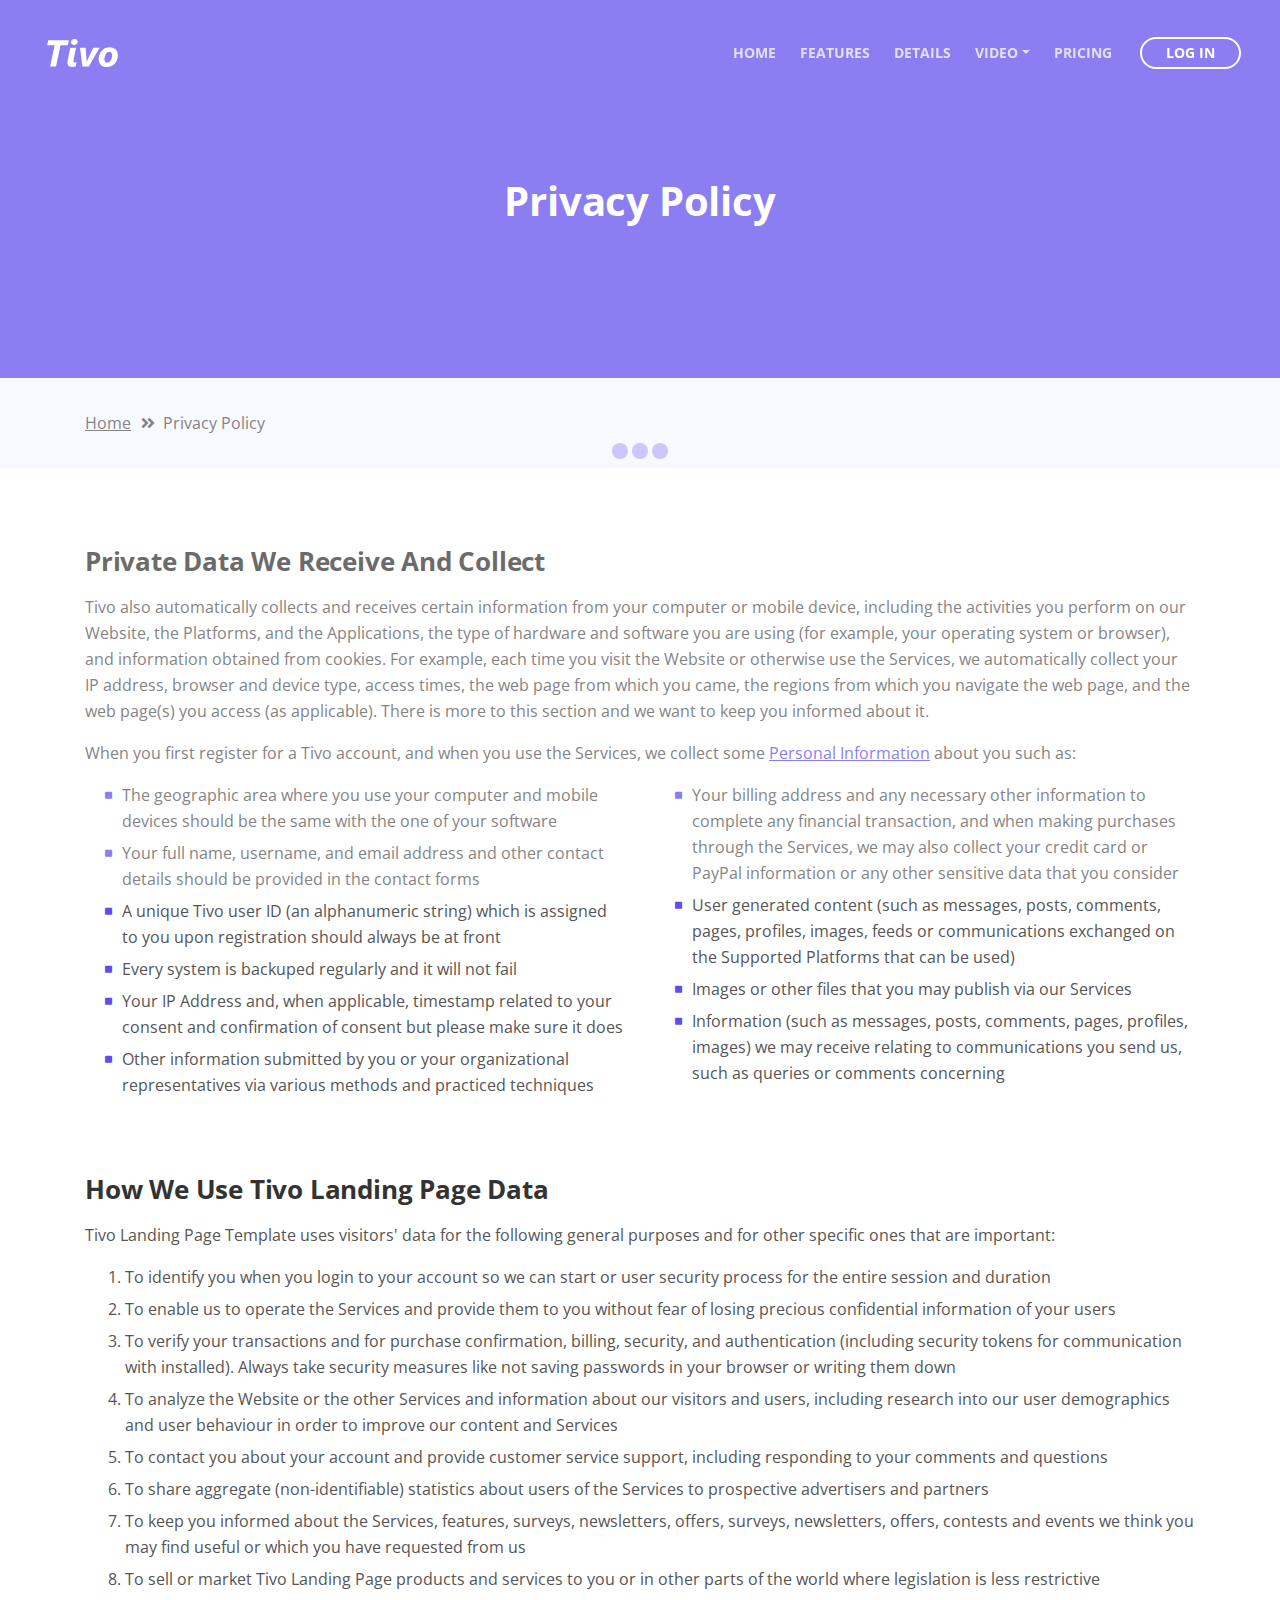
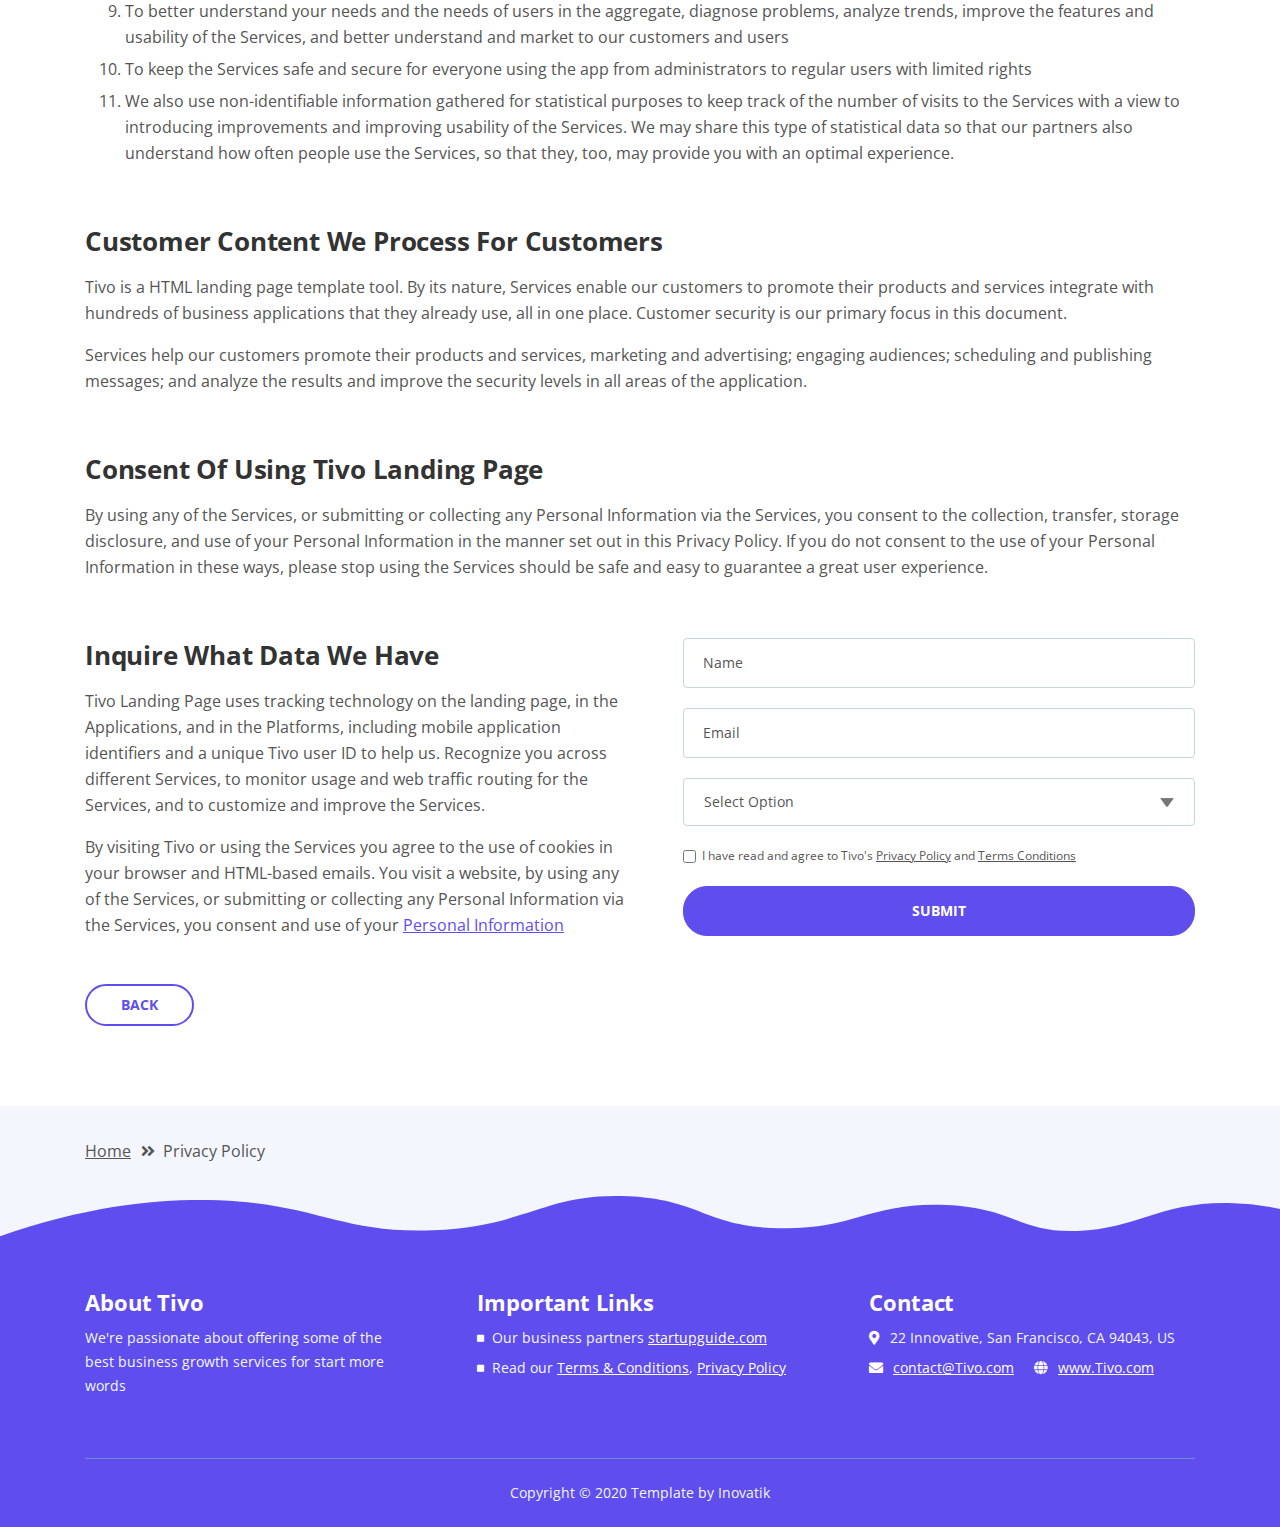
<file: web/privacy-policy.html>
<!DOCTYPE html>
<html lang="en">
<head>
    <meta charset="utf-8">
    <meta name="viewport" content="width=device-width, initial-scale=1, shrink-to-fit=no">
    
    <!-- SEO Meta Tags -->
    <meta name="description" content="Tivo is a HTML landing page template built with Bootstrap to help you crate engaging presentations for SaaS apps and convert visitors into users.">
    <meta name="author" content="Inovatik">

    <!-- OG Meta Tags to improve the way the post looks when you share the page on LinkedIn, Facebook, Google+ -->
	<meta property="og:site_name" content="" /> <!-- website name -->
	<meta property="og:site" content="" /> <!-- website link -->
	<meta property="og:title" content=""/> <!-- title shown in the actual shared post -->
	<meta property="og:description" content="" /> <!-- description shown in the actual shared post -->
	<meta property="og:image" content="" /> <!-- image link, make sure it's jpg -->
	<meta property="og:url" content="" /> <!-- where do you want your post to link to -->
	<meta property="og:type" content="article" />

    <!-- Website Title -->
    <title>Privacy Policy - Tivo - SaaS App HTML Landing Page Template</title>
    
    <!-- Styles -->
    <link href="https://fonts.googleapis.com/css?family=Open+Sans:400,400i,700&display=swap&subset=latin-ext" rel="stylesheet">
    <link href="css/bootstrap.css" rel="stylesheet">
    <link href="css/fontawesome-all.css" rel="stylesheet">
    <link href="css/swiper.css" rel="stylesheet">
	<link href="css/magnific-popup.css" rel="stylesheet">
	<link href="css/styles.css" rel="stylesheet">
	
	<!-- Favicon  -->
    <link rel="icon" href="images/favicon.png">
</head>
<body data-spy="scroll" data-target=".fixed-top">
    
    <!-- Preloader -->
	<div class="spinner-wrapper">
        <div class="spinner">
            <div class="bounce1"></div>
            <div class="bounce2"></div>
            <div class="bounce3"></div>
        </div>
    </div>
    <!-- end of preloader -->
    

    <!-- Navigation -->
    <nav class="navbar navbar-expand-lg navbar-dark navbar-custom fixed-top">
        <div class="container">

            <!-- Text Logo - Use this if you don't have a graphic logo -->
            <!-- <a class="navbar-brand logo-text page-scroll" href="index.html">Tivo</a> -->

            <!-- Image Logo -->
            <a class="navbar-brand logo-image" href="index.html"><img src="images/logo.svg" alt="alternative"></a> 
            
            <!-- Mobile Menu Toggle Button -->
            <button class="navbar-toggler" type="button" data-toggle="collapse" data-target="#navbarsExampleDefault" aria-controls="navbarsExampleDefault" aria-expanded="false" aria-label="Toggle navigation">
                <span class="navbar-toggler-awesome fas fa-bars"></span>
                <span class="navbar-toggler-awesome fas fa-times"></span>
            </button>
            <!-- end of mobile menu toggle button -->

            <div class="collapse navbar-collapse" id="navbarsExampleDefault">
                <ul class="navbar-nav ml-auto">
                    <li class="nav-item">
                        <a class="nav-link page-scroll" href="index.html#header">HOME <span class="sr-only">(current)</span></a>
                    </li>
                    <li class="nav-item">
                        <a class="nav-link page-scroll" href="index.html#features">FEATURES</a>
                    </li>
                    <li class="nav-item">
                        <a class="nav-link page-scroll" href="index.html#details">DETAILS</a>
                    </li>

                    <!-- Dropdown Menu -->          
                    <li class="nav-item dropdown">
                        <a class="nav-link dropdown-toggle page-scroll" href="index.html#video" id="navbarDropdown" role="button" aria-haspopup="true" aria-expanded="false">VIDEO</a>
                        <div class="dropdown-menu" aria-labelledby="navbarDropdown">
                            <a class="dropdown-item" href="article-details.html"><span class="item-text">ARTICLE DETAILS</span></a>
                            <div class="dropdown-items-divide-hr"></div>
                            <a class="dropdown-item" href="terms-conditions.html"><span class="item-text">TERMS CONDITIONS</span></a>
                            <div class="dropdown-items-divide-hr"></div>
                            <a class="dropdown-item" href="privacy-policy.html"><span class="item-text">PRIVACY POLICY</span></a>
                        </div>
                    </li>
                    <!-- end of dropdown menu -->

                    <li class="nav-item">
                        <a class="nav-link page-scroll" href="index.html#pricing">PRICING</a>
                    </li>
                </ul>
                <span class="nav-item">
                    <a class="btn-outline-sm" href="log-in.html">LOG IN</a>
                </span>
            </div>
        </div> <!-- end of container -->
    </nav> <!-- end of navbar -->
    <!-- end of navigation -->


    <!-- Header -->
    <header id="header" class="ex-header">
        <div class="container">
            <div class="row">
                <div class="col-md-12">
                    <h1>Privacy Policy</h1>
                </div> <!-- end of col -->
            </div> <!-- end of row -->
        </div> <!-- end of container -->
    </header> <!-- end of ex-header -->
    <!-- end of header -->


    <!-- Breadcrumbs -->
    <div class="ex-basic-1">
        <div class="container">
            <div class="row">
                <div class="col-lg-12">
                    <div class="breadcrumbs">
                        <a href="index.html">Home</a><i class="fa fa-angle-double-right"></i><span>Privacy Policy</span>
                    </div> <!-- end of breadcrumbs -->
                </div> <!-- end of col -->
            </div> <!-- end of row -->
        </div> <!-- end of container -->
    </div> <!-- end of ex-basic-1 -->
    <!-- end of breadcrumbs -->


    <!-- Privacy Content -->
    <div class="ex-basic-2">
        <div class="container">
            <div class="row">
                <div class="col-lg-12">
                    <div class="text-container">
                        <h3>Private Data We Receive And Collect</h3>
                        <p>Tivo also automatically collects and receives certain information from your computer or mobile device, including the activities you perform on our Website, the Platforms, and the Applications, the type of hardware and software you are using (for example, your operating system or browser), and information obtained from cookies. For example, each time you visit the Website or otherwise use the Services, we automatically collect your IP address, browser and device type, access times, the web page from which you came, the regions from which you navigate the web page, and the web page(s) you access (as applicable). There is more to this section and we want to keep you informed about it.</p>
                        <p>When you first register for a Tivo account, and when you use the Services, we collect some <a class="blue" href="#your-link">Personal Information</a> about you such as:</p>
                        <div class="row">
                            <div class="col-md-6">
                                <ul class="list-unstyled li-space-lg indent">
                                    <li class="media">
                                        <i class="fas fa-square"></i>
                                        <div class="media-body">The geographic area where you use your computer and mobile devices should be the same with the one of your software</div>
                                    </li>
                                    <li class="media">
                                        <i class="fas fa-square"></i>
                                        <div class="media-body">Your full name, username, and email address and other contact details should be provided in the contact forms</div>
                                    </li>
                                    <li class="media">
                                        <i class="fas fa-square"></i>
                                        <div class="media-body">A unique Tivo user ID (an alphanumeric string) which is assigned to you upon registration should always be at front</div>
                                    </li>
                                    <li class="media">
                                        <i class="fas fa-square"></i>
                                        <div class="media-body">Every system is backuped regularly and it will not fail</div>
                                    </li>
                                    <li class="media">
                                        <i class="fas fa-square"></i>
                                        <div class="media-body">Your IP Address and, when applicable, timestamp related to your consent and confirmation of consent but please make sure it does</div>
                                    </li>
                                    <li class="media">
                                        <i class="fas fa-square"></i>
                                        <div class="media-body">Other information submitted by you or your organizational representatives via various methods and practiced techniques</div>
                                    </li>
                                </ul>
                            </div> <!-- end of col -->

                            <div class="col-md-6">
                                <ul class="list-unstyled li-space-lg indent">
                                    <li class="media">
                                        <i class="fas fa-square"></i>
                                        <div class="media-body">Your billing address and any necessary other information to complete any financial transaction, and when making purchases through the Services, we may also collect your credit card or PayPal information or any other sensitive data that you consider</div>
                                    </li>
                                    <li class="media">
                                        <i class="fas fa-square"></i>
                                        <div class="media-body">User generated content (such as messages, posts, comments, pages, profiles, images, feeds or communications exchanged on the Supported Platforms that can be used)</div>
                                    </li>
                                    <li class="media">
                                        <i class="fas fa-square"></i>
                                        <div class="media-body">Images or other files that you may publish via our Services</div>
                                    </li>
                                    <li class="media">
                                        <i class="fas fa-square"></i>
                                        <div class="media-body">Information (such as messages, posts, comments, pages, profiles, images) we may receive relating to communications you send us, such as queries or comments concerning</div>
                                    </li>
                                </ul>
                            </div> <!-- end of col -->
                        </div> <!-- end of row -->
                    </div> <!-- end of text-container-->
                    
                    <div class="text-container">
                        <h3>How We Use Tivo Landing Page Data</h3>
                        <p>Tivo Landing Page Template uses visitors' data for the following general purposes and for other specific ones that are important:</p>
                        <ol class="li-space-lg">
                            <li>To identify you when you login to your account so we can start or user security process for the entire session and duration</li>
                            <li>To enable us to operate the Services and provide them to you without fear of losing precious confidential information of your users</li>
                            <li>To verify your transactions and for purchase confirmation, billing, security, and authentication (including security tokens for communication with installed). Always take security measures like not saving passwords in your browser or writing them down</li>
                            <li>To analyze the Website or the other Services and information about our visitors and users, including research into our user demographics and user behaviour in order to improve our content and Services</li>
                            <li>To contact you about your account and provide customer service support, including responding to your comments and questions</li>
                            <li>To share aggregate (non-identifiable) statistics about users of the Services to prospective advertisers and partners</li>
                            <li>To keep you informed about the Services, features, surveys, newsletters, offers, surveys, newsletters, offers, contests and events we think you may find useful or which you have requested from us</li>
                            <li>To sell or market Tivo Landing Page products and services to you or in other parts of the world where legislation is less restrictive</li>
                            <li>To better understand your needs and the needs of users in the aggregate, diagnose problems, analyze trends, improve the features and usability of the Services, and better understand and market to our customers and users</li>
                            <li>To keep the Services safe and secure for everyone using the app from administrators to regular users with limited rights</li>
                            <li>We also use non-identifiable information gathered for statistical purposes to keep track of the number of visits to the Services with a view to introducing improvements and improving usability of the Services. We may share this type of statistical data so that our partners also understand how often people use the Services, so that they, too, may provide you with an optimal experience.</li>
                        </ol>
                    </div> <!-- end of text-container -->

                    <div class="text-container">
                        <h3>Customer Content We Process For Customers</h3>
                        <p>Tivo is a HTML landing page template tool. By its nature, Services enable our customers to promote their products and services integrate with hundreds of business applications that they already use, all in one place. Customer security is our primary focus in this document.</p>
                        <p>Services help our customers promote their products and services, marketing and advertising; engaging audiences; scheduling and publishing messages; and analyze the results and improve the security levels in all areas of the application.</p>
                    </div> <!-- end of text container -->

                    <div class="text-container">
                        <h3>Consent Of Using Tivo Landing Page</h3>
					    <p>By using any of the Services, or submitting or collecting any Personal Information via the Services, you consent to the collection, transfer, storage disclosure, and use of your Personal Information in the manner set out in this Privacy Policy. If you do not consent to the use of your Personal Information in these ways, please stop using the Services should be safe and easy to guarantee a great user experience.</p>
                    </div> <!-- end of text-container -->
                                       
                    <div class="row">
                        <div class="col-md-6">
                            <div class="text-container last">
                                <h3>Inquire What Data We Have</h3>
                                <p>Tivo Landing Page uses tracking technology on the landing page, in the Applications, and in the Platforms, including mobile application identifiers and a unique Tivo user ID to help us. Recognize you across different Services, to monitor usage and web traffic routing for the Services, and to customize and improve the Services.</p>
                                <p>By visiting Tivo or using the Services you agree to the use of cookies in your browser and HTML-based emails. You visit a website, by using any of the Services, or submitting or collecting any Personal Information via the Services, you consent and use of your <a class="blue" href="#your-link">Personal Information</a></p>
                            </div> <!-- end of text container -->
                        </div> <!-- end of col-->
                        <div class="col-md-6">

                            <!-- Privacy Form -->
                            <div class="form-container">
                                <form id="privacyForm" data-toggle="validator" data-focus="false">
                                    <div class="form-group">
                                        <input type="text" class="form-control-input" id="pname" required>
                                        <label class="label-control" for="pname">Name</label>
                                        <div class="help-block with-errors"></div>
                                    </div>
                                    <div class="form-group">
                                        <input type="email" class="form-control-input" id="pemail" required>
                                        <label class="label-control" for="pemail">Email</label>
                                        <div class="help-block with-errors"></div>
                                    </div>
                                    <div class="form-group">
                                        <select class="form-control-select" id="pselect" required>
                                            <option class="select-option" value="" disabled selected>Select Option</option>
                                            <option class="select-option" value="Delete data">Delete my data</option>
                                            <option class="select-option" value="Show me data">Show me my data</option>
                                        </select>
                                        <div class="help-block with-errors"></div>
                                    </div>
                                    <div class="form-group checkbox">
                                        <input type="checkbox" id="pterms" value="Agreed-to-Terms" required>I have read and agree to Tivo's <a href="privacy-policy.html">Privacy Policy</a> and <a href="terms-conditions.html">Terms Conditions</a>
                                        <div class="help-block with-errors"></div>
                                    </div>
                                    <div class="form-group">
                                        <button type="submit" class="form-control-submit-button">SUBMIT</button>
                                    </div>
                                    <div class="form-message">
                                        <div id="pmsgSubmit" class="h3 text-center hidden"></div>
                                    </div>
                                </form>
                            </div> <!-- end of form container -->
                            <!-- end of privacy form -->

                        </div> <!-- end of col--> 
                    </div> <!-- end of row -->
                    <a class="btn-outline-reg" href="index.html">BACK</a>
                </div> <!-- end of col-->
            </div> <!-- end of row -->
        </div> <!-- end of container -->
    </div> <!-- end of ex-basic-2 -->
    <!-- end of privacy content -->


    <!-- Breadcrumbs -->
    <div class="ex-basic-1">
        <div class="container">
            <div class="row">
                <div class="col-lg-12">
                    <div class="breadcrumbs">
                        <a href="index.html">Home</a><i class="fa fa-angle-double-right"></i><span>Privacy Policy</span>
                    </div> <!-- end of breadcrumbs -->
                </div> <!-- end of col -->
            </div> <!-- end of row -->
        </div> <!-- end of container -->
    </div> <!-- end of ex-basic-1 -->
    <!-- end of breadcrumbs -->

    
    <!-- Footer -->
    <svg class="ex-footer-frame" data-name="Layer 2" xmlns="http://www.w3.org/2000/svg" preserveAspectRatio="none" viewBox="0 0 1920 79"><defs><style>.cls-2{fill:#5f4def;}</style></defs><title>footer-frame</title><path class="cls-2" d="M0,72.427C143,12.138,255.5,4.577,328.644,7.943c147.721,6.8,183.881,60.242,320.83,53.737,143-6.793,167.826-68.128,293-60.9,109.095,6.3,115.68,54.364,225.251,57.319,113.58,3.064,138.8-47.711,251.189-41.8,104.012,5.474,109.713,50.4,197.369,46.572,89.549-3.91,124.375-52.563,227.622-50.155A338.646,338.646,0,0,1,1920,23.467V79.75H0V72.427Z" transform="translate(0 -0.188)"/></svg>
    <div class="footer">
        <div class="container">
            <div class="row">
                <div class="col-md-4">
                    <div class="footer-col first">
                        <h4>About Tivo</h4>
                        <p class="p-small">We're passionate about offering some of the best business growth services for start more words</p>
                    </div>
                </div> <!-- end of col -->
                <div class="col-md-4">
                    <div class="footer-col middle">
                        <h4>Important Links</h4>
                        <ul class="list-unstyled li-space-lg p-small">
                            <li class="media">
                                <i class="fas fa-square"></i>
                                <div class="media-body">Our business partners <a class="white" href="#your-link">startupguide.com</a></div>
                            </li>
                            <li class="media">
                                <i class="fas fa-square"></i>
                                <div class="media-body">Read our <a class="white" href="terms-conditions.html">Terms & Conditions</a>, <a class="white" href="privacy-policy.html">Privacy Policy</a></div>
                            </li>
                        </ul>
                    </div>
                </div> <!-- end of col -->
                <div class="col-md-4">
                    <div class="footer-col last">
                        <h4>Contact</h4>
                        <ul class="list-unstyled li-space-lg p-small">
                            <li class="media">
                                <i class="fas fa-map-marker-alt"></i>
                                <div class="media-body">22 Innovative, San Francisco, CA 94043, US</div>
                            </li>
                            <li class="media">
                                <i class="fas fa-envelope"></i>
                                <div class="media-body"><a class="white" href="mailto:contact@Tivo.com">contact@Tivo.com</a> <i class="fas fa-globe"></i><a class="white" href="#your-link">www.Tivo.com</a></div>
                            </li>
                        </ul>
                    </div> 
                </div> <!-- end of col -->
            </div> <!-- end of row -->
        </div> <!-- end of container -->
    </div> <!-- end of footer -->  
    <!-- end of footer -->


    <!-- Copyright -->
    <div class="copyright">
        <div class="container">
            <div class="row">
                <div class="col-lg-12">
                    <p class="p-small">Copyright © 2020 <a href="https://inovatik.com">Template by Inovatik</a></p>
                </div> <!-- end of col -->
            </div> <!-- enf of row -->
        </div> <!-- end of container -->
    </div> <!-- end of copyright --> 
    <!-- end of copyright -->
    
    	
    <!-- Scripts -->
    <script src="js/jquery.min.js"></script> <!-- jQuery for Bootstrap's JavaScript plugins -->
    <script src="js/popper.min.js"></script> <!-- Popper tooltip library for Bootstrap -->
    <script src="js/bootstrap.min.js"></script> <!-- Bootstrap framework -->
    <script src="js/jquery.easing.min.js"></script> <!-- jQuery Easing for smooth scrolling between anchors -->
    <script src="js/swiper.min.js"></script> <!-- Swiper for image and text sliders -->
    <script src="js/jquery.magnific-popup.js"></script> <!-- Magnific Popup for lightboxes -->
    <script src="js/validator.min.js"></script> <!-- Validator.js - Bootstrap plugin that validates forms -->
    <script src="js/scripts.js"></script> <!-- Custom scripts -->
</body>
</html>
</file>
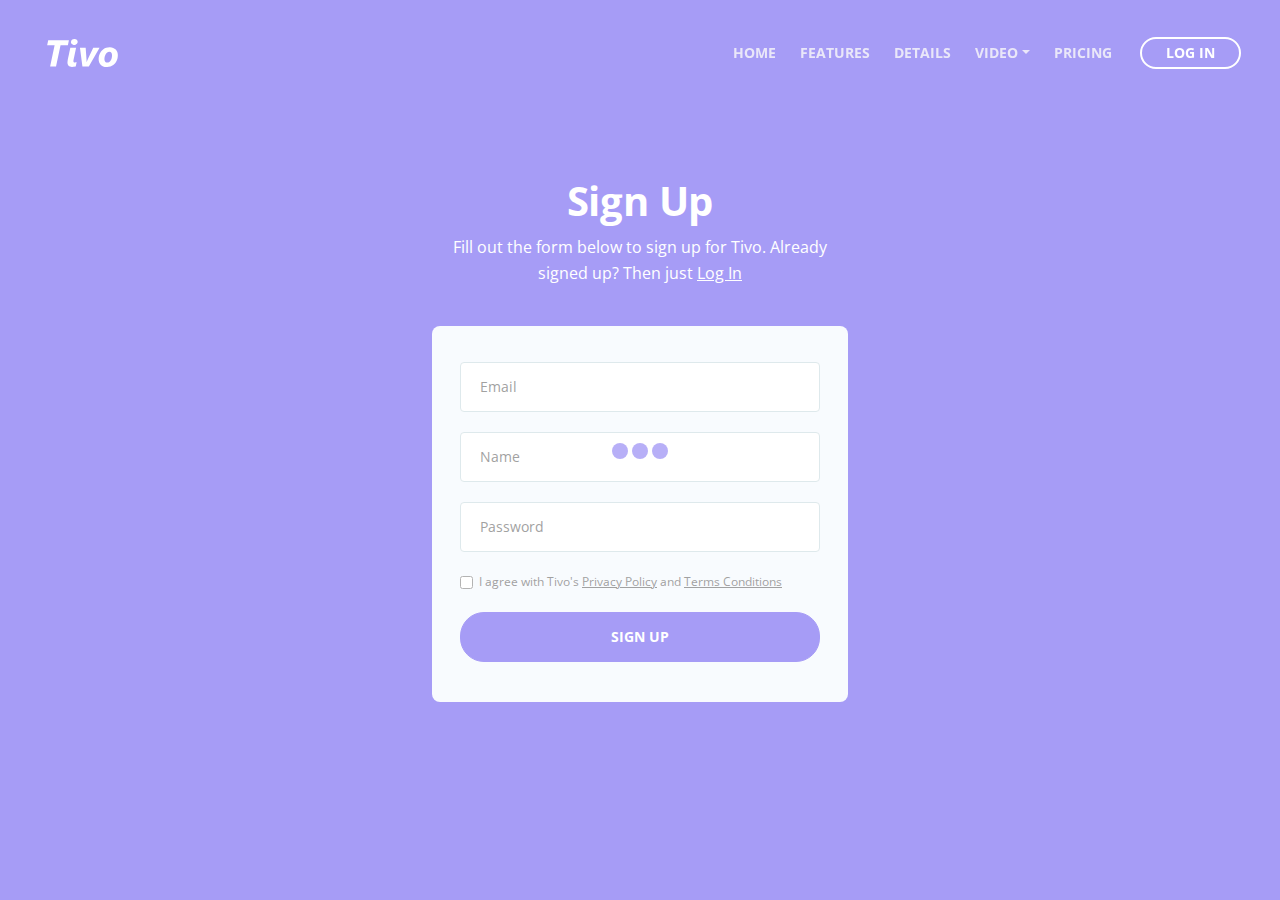
<file: web/sign-up.html>
<!DOCTYPE html>
<html lang="en">
<head>
    <meta charset="utf-8">
    <meta name="viewport" content="width=device-width, initial-scale=1, shrink-to-fit=no">
    
    <!-- SEO Meta Tags -->
    <meta name="description" content="Tivo is a HTML landing page template built with Bootstrap to help you crate engaging presentations for SaaS apps and convert visitors into users.">
    <meta name="author" content="Inovatik">

    <!-- OG Meta Tags to improve the way the post looks when you share the page on LinkedIn, Facebook, Google+ -->
	<meta property="og:site_name" content="" /> <!-- website name -->
	<meta property="og:site" content="" /> <!-- website link -->
	<meta property="og:title" content=""/> <!-- title shown in the actual shared post -->
	<meta property="og:description" content="" /> <!-- description shown in the actual shared post -->
	<meta property="og:image" content="" /> <!-- image link, make sure it's jpg -->
	<meta property="og:url" content="" /> <!-- where do you want your post to link to -->
	<meta property="og:type" content="article" />

    <!-- Website Title -->
    <title>Sign Up - Tivo - SaaS App HTML Landing Page Template</title>
    
    <!-- Styles -->
    <link href="https://fonts.googleapis.com/css?family=Open+Sans:400,400i,700&display=swap&subset=latin-ext" rel="stylesheet">
    <link href="css/bootstrap.css" rel="stylesheet">
    <link href="css/fontawesome-all.css" rel="stylesheet">
    <link href="css/swiper.css" rel="stylesheet">
	<link href="css/magnific-popup.css" rel="stylesheet">
	<link href="css/styles.css" rel="stylesheet">
	
	<!-- Favicon  -->
    <link rel="icon" href="images/favicon.png">
</head>
<body data-spy="scroll" data-target=".fixed-top">
    
    <!-- Preloader -->
	<div class="spinner-wrapper">
        <div class="spinner">
            <div class="bounce1"></div>
            <div class="bounce2"></div>
            <div class="bounce3"></div>
        </div>
    </div>
    <!-- end of preloader -->
    

    <!-- Navigation -->
    <nav class="navbar navbar-expand-lg navbar-dark navbar-custom fixed-top">
        <div class="container">

            <!-- Text Logo - Use this if you don't have a graphic logo -->
            <!-- <a class="navbar-brand logo-text page-scroll" href="index.html">Tivo</a> -->

            <!-- Image Logo -->
            <a class="navbar-brand logo-image" href="index.html"><img src="images/logo.svg" alt="alternative"></a> 
            
            <!-- Mobile Menu Toggle Button -->
            <button class="navbar-toggler" type="button" data-toggle="collapse" data-target="#navbarsExampleDefault" aria-controls="navbarsExampleDefault" aria-expanded="false" aria-label="Toggle navigation">
                <span class="navbar-toggler-awesome fas fa-bars"></span>
                <span class="navbar-toggler-awesome fas fa-times"></span>
            </button>
            <!-- end of mobile menu toggle button -->

            <div class="collapse navbar-collapse" id="navbarsExampleDefault">
                <ul class="navbar-nav ml-auto">
                    <li class="nav-item">
                        <a class="nav-link page-scroll" href="index.html#header">HOME <span class="sr-only">(current)</span></a>
                    </li>
                    <li class="nav-item">
                        <a class="nav-link page-scroll" href="index.html#features">FEATURES</a>
                    </li>
                    <li class="nav-item">
                        <a class="nav-link page-scroll" href="index.html#details">DETAILS</a>
                    </li>

                    <!-- Dropdown Menu -->          
                    <li class="nav-item dropdown">
                        <a class="nav-link dropdown-toggle page-scroll" href="index.html#video" id="navbarDropdown" role="button" aria-haspopup="true" aria-expanded="false">VIDEO</a>
                        <div class="dropdown-menu" aria-labelledby="navbarDropdown">
                            <a class="dropdown-item" href="article-details.html"><span class="item-text">ARTICLE DETAILS</span></a>
                            <div class="dropdown-items-divide-hr"></div>
                            <a class="dropdown-item" href="terms-conditions.html"><span class="item-text">TERMS CONDITIONS</span></a>
                            <div class="dropdown-items-divide-hr"></div>
                            <a class="dropdown-item" href="privacy-policy.html"><span class="item-text">PRIVACY POLICY</span></a>
                        </div>
                    </li>
                    <!-- end of dropdown menu -->

                    <li class="nav-item">
                        <a class="nav-link page-scroll" href="index.html#pricing">PRICING</a>
                    </li>
                </ul>
                <span class="nav-item">
                    <a class="btn-outline-sm" href="log-in.html">LOG IN</a>
                </span>
            </div>
        </div> <!-- end of container -->
    </nav> <!-- end of navbar -->
    <!-- end of navigation -->


    <!-- Header -->
    <header id="header" class="ex-2-header">
        <div class="container">
            <div class="row">
                <div class="col-lg-12">
                    <h1>Sign Up</h1>
                   <p>Fill out the form below to sign up for Tivo. Already signed up? Then just <a class="white" href="log-in.html">Log In</a></p> 
                    <!-- Sign Up Form -->
                    <div class="form-container">
                        <form id="signUpForm" data-toggle="validator" data-focus="false">
                            <div class="form-group">
                                <input type="email" class="form-control-input" id="semail" required>
                                <label class="label-control" for="semail">Email</label>
                                <div class="help-block with-errors"></div>
                            </div>
                            <div class="form-group">
                                <input type="text" class="form-control-input" id="sname" required>
                                <label class="label-control" for="sname">Name</label>
                                <div class="help-block with-errors"></div>
                            </div>
                            <div class="form-group">
                                <input type="text" class="form-control-input" id="spassword" required>
                                <label class="label-control" for="spassword">Password</label>
                                <div class="help-block with-errors"></div>
                            </div>
                            <div class="form-group checkbox">
                                <input type="checkbox" id="sterms" value="Agreed-to-Terms" required>I agree with Tivo's <a href="privacy-policy.html">Privacy Policy</a> and <a href="terms-conditions.html">Terms Conditions</a>
                                <div class="help-block with-errors"></div>
                            </div>
                            <div class="form-group">
                                <button type="submit" class="form-control-submit-button">SIGN UP</button>
                            </div>
                            <div class="form-message">
                                <div id="smsgSubmit" class="h3 text-center hidden"></div>
                            </div>
                        </form>
                    </div> <!-- end of form container -->
                    <!-- end of sign up form -->

                </div> <!-- end of col -->
            </div> <!-- end of row -->
        </div> <!-- end of container -->
    </header> <!-- end of ex-header -->
    <!-- end of header -->


    <!-- Scripts -->
    <script src="js/jquery.min.js"></script> <!-- jQuery for Bootstrap's JavaScript plugins -->
    <script src="js/popper.min.js"></script> <!-- Popper tooltip library for Bootstrap -->
    <script src="js/bootstrap.min.js"></script> <!-- Bootstrap framework -->
    <script src="js/jquery.easing.min.js"></script> <!-- jQuery Easing for smooth scrolling between anchors -->
    <script src="js/swiper.min.js"></script> <!-- Swiper for image and text sliders -->
    <script src="js/jquery.magnific-popup.js"></script> <!-- Magnific Popup for lightboxes -->
    <script src="js/validator.min.js"></script> <!-- Validator.js - Bootstrap plugin that validates forms -->
    <script src="js/scripts.js"></script> <!-- Custom scripts -->
</body>
</html>
</file>
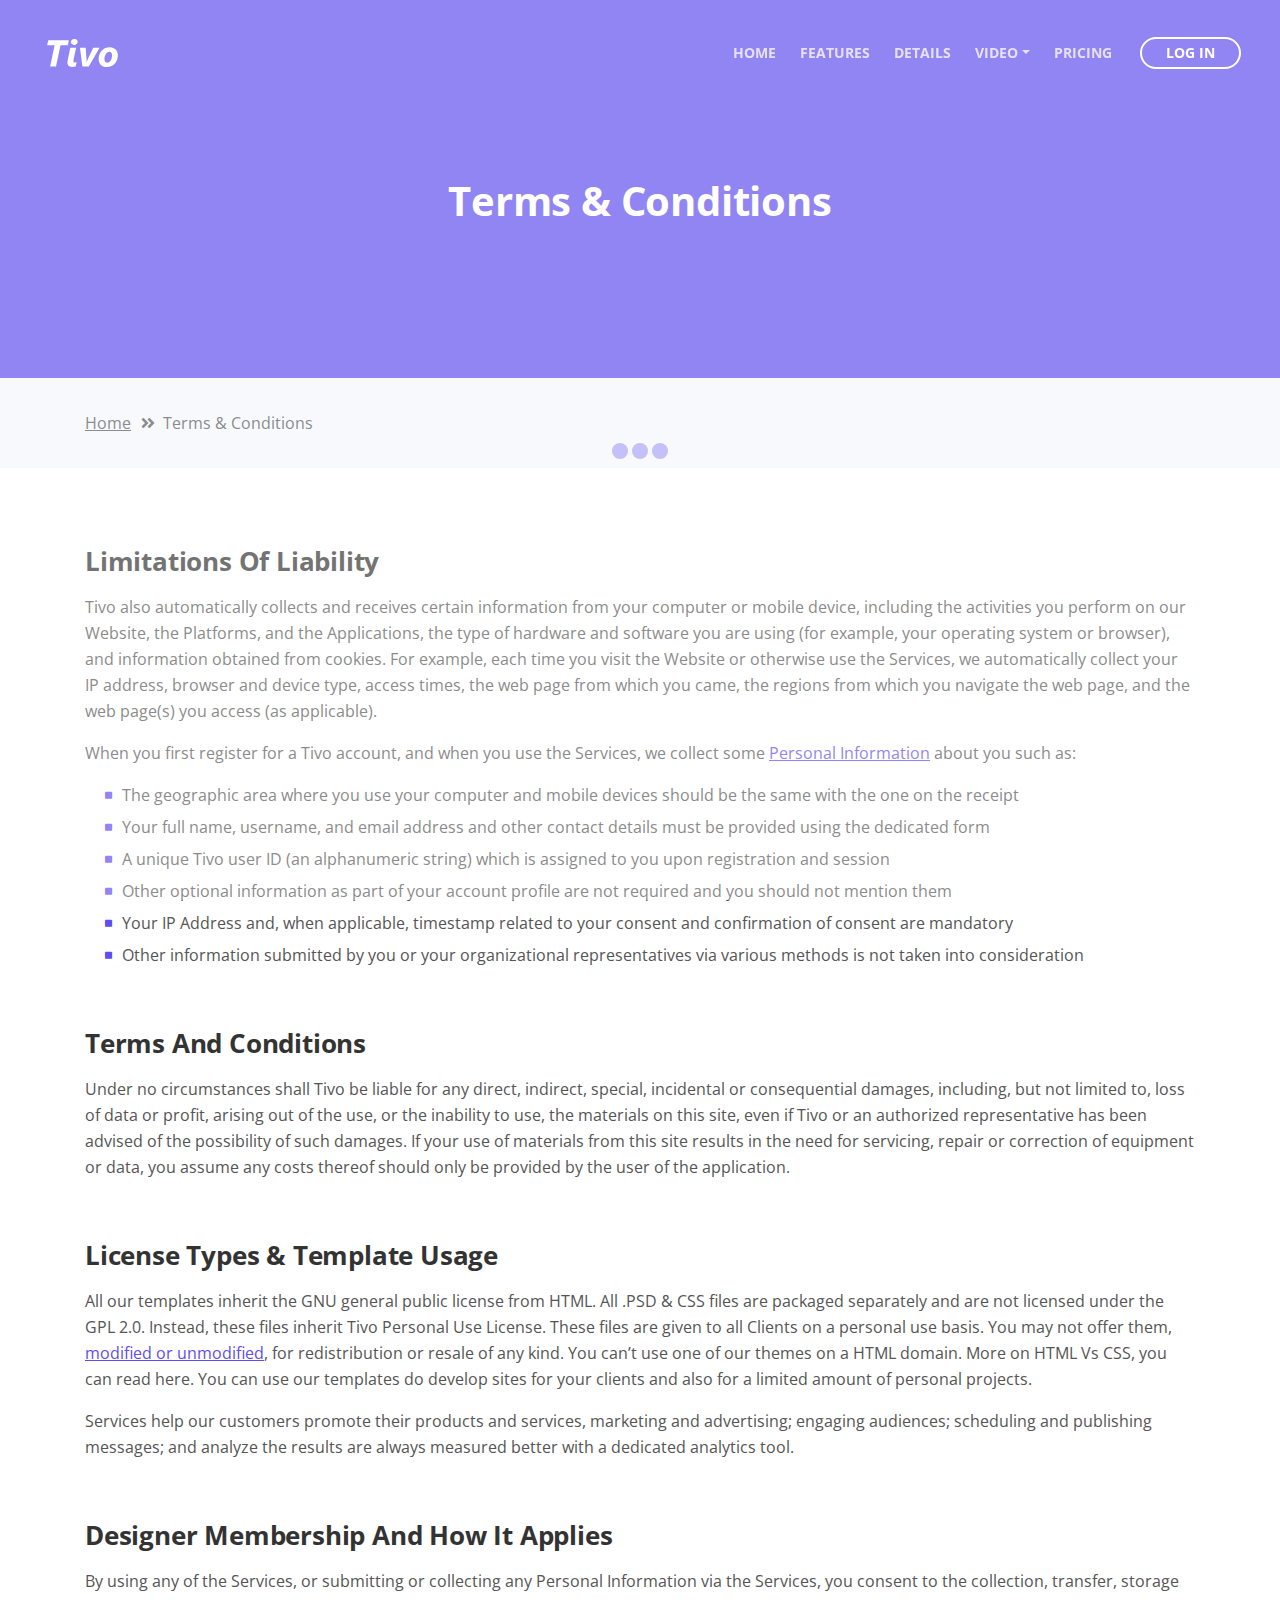
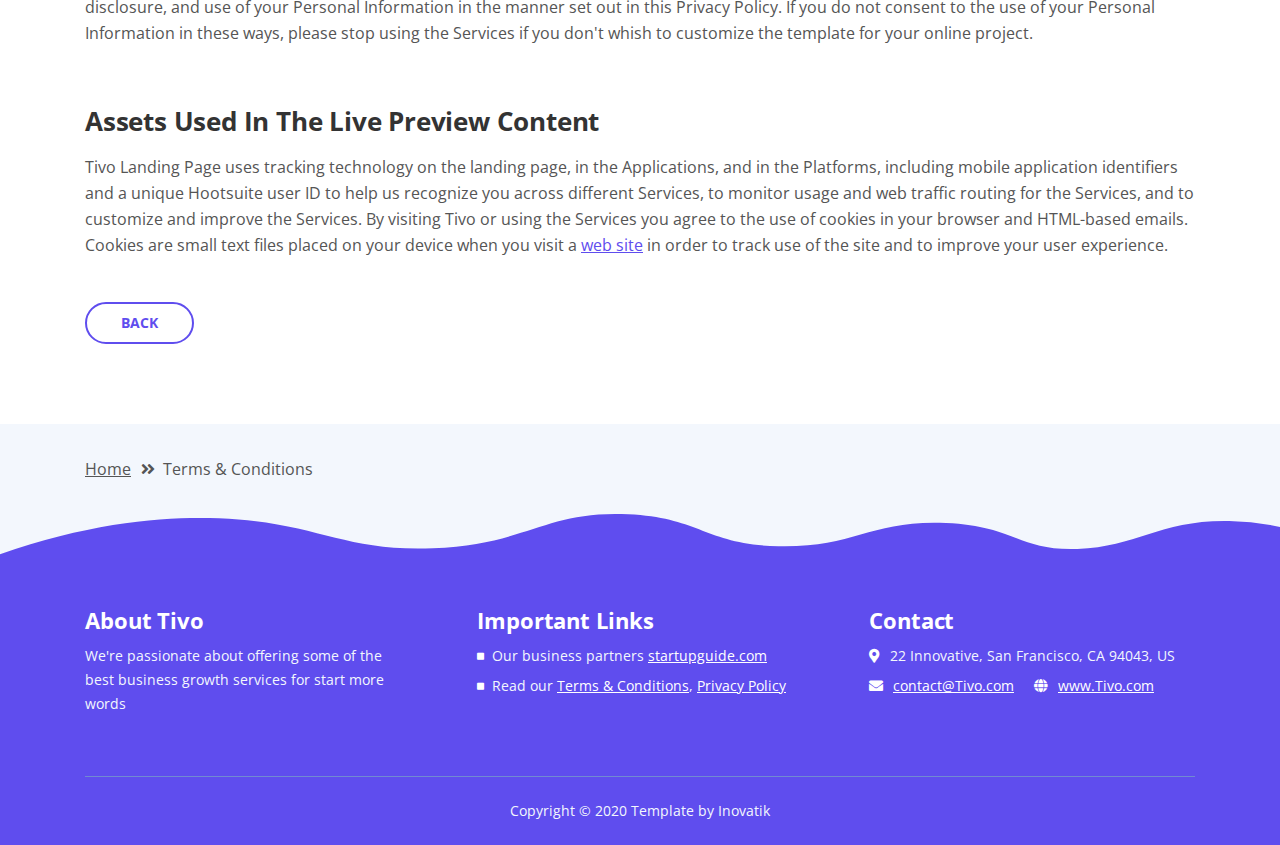
<file: web/terms-conditions.html>
<!DOCTYPE html>
<html lang="en">
<head>
    <meta charset="utf-8">
    <meta name="viewport" content="width=device-width, initial-scale=1, shrink-to-fit=no">
    
    <!-- SEO Meta Tags -->
    <meta name="description" content="Tivo is a HTML landing page template built with Bootstrap to help you crate engaging presentations for SaaS apps and convert visitors into users.">
    <meta name="author" content="Inovatik">

    <!-- OG Meta Tags to improve the way the post looks when you share the page on LinkedIn, Facebook, Google+ -->
	<meta property="og:site_name" content="" /> <!-- website name -->
	<meta property="og:site" content="" /> <!-- website link -->
	<meta property="og:title" content=""/> <!-- title shown in the actual shared post -->
	<meta property="og:description" content="" /> <!-- description shown in the actual shared post -->
	<meta property="og:image" content="" /> <!-- image link, make sure it's jpg -->
	<meta property="og:url" content="" /> <!-- where do you want your post to link to -->
	<meta property="og:type" content="article" />

    <!-- Website Title -->
    <title>Terms Conditions - Tivo - SaaS App HTML Landing Page Template</title>
    
    <!-- Styles -->
    <link href="https://fonts.googleapis.com/css?family=Open+Sans:400,400i,700&display=swap&subset=latin-ext" rel="stylesheet">
    <link href="css/bootstrap.css" rel="stylesheet">
    <link href="css/fontawesome-all.css" rel="stylesheet">
    <link href="css/swiper.css" rel="stylesheet">
	<link href="css/magnific-popup.css" rel="stylesheet">
	<link href="css/styles.css" rel="stylesheet">
	
	<!-- Favicon  -->
    <link rel="icon" href="images/favicon.png">
</head>
<body data-spy="scroll" data-target=".fixed-top">
    
    <!-- Preloader -->
	<div class="spinner-wrapper">
        <div class="spinner">
            <div class="bounce1"></div>
            <div class="bounce2"></div>
            <div class="bounce3"></div>
        </div>
    </div>
    <!-- end of preloader -->
    

    <!-- Navigation -->
    <nav class="navbar navbar-expand-lg navbar-dark navbar-custom fixed-top">
        <div class="container">

            <!-- Text Logo - Use this if you don't have a graphic logo -->
            <!-- <a class="navbar-brand logo-text page-scroll" href="index.html">Tivo</a> -->

            <!-- Image Logo -->
            <a class="navbar-brand logo-image" href="index.html"><img src="images/logo.svg" alt="alternative"></a> 
            
            <!-- Mobile Menu Toggle Button -->
            <button class="navbar-toggler" type="button" data-toggle="collapse" data-target="#navbarsExampleDefault" aria-controls="navbarsExampleDefault" aria-expanded="false" aria-label="Toggle navigation">
                <span class="navbar-toggler-awesome fas fa-bars"></span>
                <span class="navbar-toggler-awesome fas fa-times"></span>
            </button>
            <!-- end of mobile menu toggle button -->

            <div class="collapse navbar-collapse" id="navbarsExampleDefault">
                <ul class="navbar-nav ml-auto">
                    <li class="nav-item">
                        <a class="nav-link page-scroll" href="index.html#header">HOME <span class="sr-only">(current)</span></a>
                    </li>
                    <li class="nav-item">
                        <a class="nav-link page-scroll" href="index.html#features">FEATURES</a>
                    </li>
                    <li class="nav-item">
                        <a class="nav-link page-scroll" href="index.html#details">DETAILS</a>
                    </li>

                    <!-- Dropdown Menu -->          
                    <li class="nav-item dropdown">
                        <a class="nav-link dropdown-toggle page-scroll" href="index.html#video" id="navbarDropdown" role="button" aria-haspopup="true" aria-expanded="false">VIDEO</a>
                        <div class="dropdown-menu" aria-labelledby="navbarDropdown">
                            <a class="dropdown-item" href="article-details.html"><span class="item-text">ARTICLE DETAILS</span></a>
                            <div class="dropdown-items-divide-hr"></div>
                            <a class="dropdown-item" href="terms-conditions.html"><span class="item-text">TERMS CONDITIONS</span></a>
                            <div class="dropdown-items-divide-hr"></div>
                            <a class="dropdown-item" href="privacy-policy.html"><span class="item-text">PRIVACY POLICY</span></a>
                        </div>
                    </li>
                    <!-- end of dropdown menu -->

                    <li class="nav-item">
                        <a class="nav-link page-scroll" href="index.html#pricing">PRICING</a>
                    </li>
                </ul>
                <span class="nav-item">
                    <a class="btn-outline-sm" href="log-in.html">LOG IN</a>
                </span>
            </div>
        </div> <!-- end of container -->
    </nav> <!-- end of navbar -->
    <!-- end of navigation -->


    <!-- Header -->
    <header id="header" class="ex-header">
        <div class="container">
            <div class="row">
                <div class="col-lg-12">
                    <h1>Terms & Conditions</h1>
                </div> <!-- end of col -->
            </div> <!-- end of row -->
        </div> <!-- end of container -->
    </header> <!-- end of ex-header -->
    <!-- end of header -->


    <!-- Breadcrumbs -->
    <div class="ex-basic-1">
        <div class="container">
            <div class="row">
                <div class="col-lg-12">
                    <div class="breadcrumbs">
                        <a href="index.html">Home</a><i class="fa fa-angle-double-right"></i><span>Terms & Conditions</span>
                    </div> <!-- end of breadcrumbs -->
                </div> <!-- end of col -->
            </div> <!-- end of row -->
        </div> <!-- end of container -->
    </div> <!-- end of ex-basic-1 -->
    <!-- end of breadcrumbs -->


    <!-- Terms Content -->
    <div class="ex-basic-2">
        <div class="container">
            <div class="row">
                <div class="col-lg-12">
                    <div class="text-container">
                        <h3>Limitations Of Liability</h3>
                        <p>Tivo also automatically collects and receives certain information from your computer or mobile device, including the activities you perform on our Website, the Platforms, and the Applications, the type of hardware and software you are using (for example, your operating system or browser), and information obtained from cookies. For example, each time you visit the Website or otherwise use the Services, we automatically collect your IP address, browser and device type, access times, the web page from which you came, the regions from which you navigate the web page, and the web page(s) you access (as applicable).</p>
                        <p>When you first register for a Tivo account, and when you use the Services, we collect some <a class="blue" href="#your-link">Personal Information</a> about you such as:</p>
                        <ul class="list-unstyled li-space-lg indent">
                            <li class="media">
                                <i class="fas fa-square"></i>
                                <div class="media-body">The geographic area where you use your computer and mobile devices should be the same with the one on the receipt</div>
                            </li>
                            <li class="media">
                                <i class="fas fa-square"></i>
                                <div class="media-body">Your full name, username, and email address and other contact details must be provided using the dedicated form</div>
                            </li>
                            <li class="media">
                                <i class="fas fa-square"></i>
                                <div class="media-body">A unique Tivo user ID (an alphanumeric string) which is assigned to you upon registration and session</div>
                            </li>
                            <li class="media">
                                <i class="fas fa-square"></i>
                                <div class="media-body">Other optional information as part of your account profile are not required and you should not mention them</div>
                            </li>
                            <li class="media">
                                <i class="fas fa-square"></i>
                                <div class="media-body">Your IP Address and, when applicable, timestamp related to your consent and confirmation of consent are mandatory</div>
                            </li>
                            <li class="media">
                                <i class="fas fa-square"></i>
                                <div class="media-body">Other information submitted by you or your organizational representatives via various methods is not taken into consideration</div>
                            </li>
                        </ul>
                    </div> <!-- end of text-container -->
                    
                    <div class="text-container">
                        <h3>Terms And Conditions</h3>
                        <p>Under no circumstances shall Tivo be liable for any direct, indirect, special, incidental or consequential damages, including, but not limited to, loss of data or profit, arising out of the use, or the inability to use, the materials on this site, even if Tivo or an authorized representative has been advised of the possibility of such damages. If your use of materials from this site results in the need for servicing, repair or correction of equipment or data, you assume any costs thereof should only be provided by the user of the application.</p>
                    </div> <!-- end of text-container -->

                    <div class="text-container">
                        <h3>License Types & Template Usage</h3>
                        <p>All our templates inherit the GNU general public license from HTML. All .PSD & CSS files are packaged separately and are not licensed under the GPL 2.0. Instead, these files inherit Tivo Personal Use License. These files are given to all Clients on a personal use basis. You may not offer them, <a class="blue" href="#your-link">modified or unmodified</a>, for redistribution or resale of any kind. You can’t use one of our themes on a HTML domain. More on HTML Vs CSS, you can read here. You can use our templates do develop sites for your clients and also for a limited amount of personal projects.</p>
                        <p>Services help our customers promote their products and services, marketing and advertising; engaging audiences; scheduling and publishing messages; and analyze the results are always measured better with a dedicated analytics tool.</p>
                    </div> <!-- end of text-container -->

                    <div class="text-container">
                        <h3>Designer Membership And How It Applies</h3>
                        <p>By using any of the Services, or submitting or collecting any Personal Information via the Services, you consent to the collection, transfer, storage disclosure, and use of your Personal Information in the manner set out in this Privacy Policy. If you do not consent to the use of your Personal Information in these ways, please stop using the Services if you don't whish to customize the template for your online project.</p>
                    </div> <!-- end of text-container -->
                    
                    <div class="text-container last">
                        <h3>Assets Used In The Live Preview Content</h3>
                        <p>Tivo Landing Page uses tracking technology on the landing page, in the Applications, and in the Platforms, including mobile application identifiers and a unique Hootsuite user ID to help us recognize you across different Services, to monitor usage and web traffic routing for the Services, and to customize and improve the Services. By visiting Tivo or using the Services you agree to the use of cookies in your browser and HTML-based emails. Cookies are small text files placed on your device when you visit a <a class="blue" href="#your-link">web site</a> in order to track use of the site and to improve your user experience.</p>
                        <a class="btn-outline-reg" href="index.html">BACK</a>
                    </div> <!-- end of text-container -->
                </div>
            </div> <!-- end of row -->
        </div> <!-- end of container -->
    </div> <!-- end of ex-basic -->
    <!-- end of terms content -->

    
    <!-- Breadcrumbs -->
    <div class="ex-basic-1">
        <div class="container">
            <div class="row">
                <div class="col-lg-12">
                    <div class="breadcrumbs">
                        <a href="index.html">Home</a><i class="fa fa-angle-double-right"></i><span>Terms & Conditions</span>
                    </div> <!-- end of breadcrumbs -->
                </div> <!-- end of col -->
            </div> <!-- end of row -->
        </div> <!-- end of container -->
    </div> <!-- end of ex-basic-1 -->
    <!-- end of breadcrumbs -->


    <!-- Footer -->
    <svg class="ex-footer-frame" data-name="Layer 2" xmlns="http://www.w3.org/2000/svg" preserveAspectRatio="none" viewBox="0 0 1920 79"><defs><style>.cls-2{fill:#5f4def;}</style></defs><title>footer-frame</title><path class="cls-2" d="M0,72.427C143,12.138,255.5,4.577,328.644,7.943c147.721,6.8,183.881,60.242,320.83,53.737,143-6.793,167.826-68.128,293-60.9,109.095,6.3,115.68,54.364,225.251,57.319,113.58,3.064,138.8-47.711,251.189-41.8,104.012,5.474,109.713,50.4,197.369,46.572,89.549-3.91,124.375-52.563,227.622-50.155A338.646,338.646,0,0,1,1920,23.467V79.75H0V72.427Z" transform="translate(0 -0.188)"/></svg>
    <div class="footer">
        <div class="container">
            <div class="row">
                <div class="col-md-4">
                    <div class="footer-col first">
                        <h4>About Tivo</h4>
                        <p class="p-small">We're passionate about offering some of the best business growth services for start more words</p>
                    </div>
                </div> <!-- end of col -->
                <div class="col-md-4">
                    <div class="footer-col middle">
                        <h4>Important Links</h4>
                        <ul class="list-unstyled li-space-lg p-small">
                            <li class="media">
                                <i class="fas fa-square"></i>
                                <div class="media-body">Our business partners <a class="white" href="#your-link">startupguide.com</a></div>
                            </li>
                            <li class="media">
                                <i class="fas fa-square"></i>
                                <div class="media-body">Read our <a class="white" href="terms-conditions.html">Terms & Conditions</a>, <a class="white" href="privacy-policy.html">Privacy Policy</a></div>
                            </li>
                        </ul>
                    </div>
                </div> <!-- end of col -->
                <div class="col-md-4">
                    <div class="footer-col last">
                        <h4>Contact</h4>
                        <ul class="list-unstyled li-space-lg p-small">
                            <li class="media">
                                <i class="fas fa-map-marker-alt"></i>
                                <div class="media-body">22 Innovative, San Francisco, CA 94043, US</div>
                            </li>
                            <li class="media">
                                <i class="fas fa-envelope"></i>
                                <div class="media-body"><a class="white" href="mailto:contact@Tivo.com">contact@Tivo.com</a> <i class="fas fa-globe"></i><a class="white" href="#your-link">www.Tivo.com</a></div>
                            </li>
                        </ul>
                    </div> 
                </div> <!-- end of col -->
            </div> <!-- end of row -->
        </div> <!-- end of container -->
    </div> <!-- end of footer -->  
    <!-- end of footer -->


    <!-- Copyright -->
    <div class="copyright">
        <div class="container">
            <div class="row">
                <div class="col-lg-12">
                    <p class="p-small">Copyright © 2020 <a href="https://inovatik.com">Template by Inovatik</a></p>
                </div> <!-- end of col -->
            </div> <!-- enf of row -->
        </div> <!-- end of container -->
    </div> <!-- end of copyright --> 
    <!-- end of copyright -->
    
    	
    <!-- Scripts -->
    <script src="js/jquery.min.js"></script> <!-- jQuery for Bootstrap's JavaScript plugins -->
    <script src="js/popper.min.js"></script> <!-- Popper tooltip library for Bootstrap -->
    <script src="js/bootstrap.min.js"></script> <!-- Bootstrap framework -->
    <script src="js/jquery.easing.min.js"></script> <!-- jQuery Easing for smooth scrolling between anchors -->
    <script src="js/swiper.min.js"></script> <!-- Swiper for image and text sliders -->
    <script src="js/jquery.magnific-popup.js"></script> <!-- Magnific Popup for lightboxes -->
    <script src="js/validator.min.js"></script> <!-- Validator.js - Bootstrap plugin that validates forms -->
    <script src="js/scripts.js"></script> <!-- Custom scripts -->
</body>
</html>
</file>
<file: web/css/styles.css>
/* Template: Tivo - SaaS App HTML Landing Page Template
   Author: Inovatik
   Created: Sep 2019
   Description: Master CSS file
*/

/*****************************************
Table Of Contents:

01. General Styles
02. Preloader
03. Navigation
04. Header
05. Customers
06. Description
07. Features
08. Features Lightboxes
09. Details
10. Video
11. Pricing
12. Testimonials
13. Newsletter
14. Footer
15. Copyright
16. Back To Top Button
17. Extra Pages
18. Sign Up and Log In Pages
19. Media Queries
******************************************/

/*****************************************
Colors:
- Backgrounds, buttons, bullets, icons - blue #5f4dee
- Backgrounds, light button, light body text - light gray #f3f7fd
- Headings text - black #333
- Body text - dark gray #555
******************************************/


/******************************/
/*     01. General Styles     */
/******************************/
body,
html {
    width: 100%;
	height: 100%;
}

body, p {
	color: #555; 
	font: 400 1rem/1.625rem "Open Sans", sans-serif;;
}

.p-large {
	font: 400 1.125rem/1.75rem "Open Sans", sans-serif;
}

.p-small {
	font: 400 0.875rem/1.5rem "Open Sans", sans-serif;
}

h1 {
	color: #333;
	font: 700 2.5rem/3.125rem "Open Sans", sans-serif;
	letter-spacing: -0.2px;
}

h2 {
	color: #333;
	font: 700 2rem/2.625rem "Open Sans", sans-serif;
	letter-spacing: -0.2px;
}

h3 {
	color: #333;
	font: 700 1.625rem/2.125rem "Open Sans", sans-serif;
	letter-spacing: -0.2px;
}

h4 {
	color: #333;
	font: 700 1.375rem/1.75rem "Open Sans", sans-serif;
	letter-spacing: -0.1px;
}

h5 {
	color: #333;
	font: 700 1.125rem/1.5rem "Open Sans", sans-serif;
	letter-spacing: -0.1px;
}

h6 {
	color: #333;
	font: 700 1rem/1.375rem "Open Sans", sans-serif;
	letter-spacing: -0.1px;
}

.above-heading {
	color: #5f4dee;
	font: 700 0.75rem/0.875rem "Open Sans", sans-serif;
	text-align: center;
}

.p-heading {
	margin-bottom: 3.25rem;
}

.testimonial-text {
	font: italic 400 1rem/1.625rem "Open Sans", sans-serif;
}

.testimonial-author {
	font: 700 1rem/1.625rem "Open Sans", sans-serif;
	letter-spacing: -0.1px;
}

.li-space-lg li {
	margin-bottom: 0.375rem;
}

.indent {
	padding-left: 1.25rem;
}

a {
	color: #555;
	text-decoration: underline;
}

a:hover {
	color: #555;
	text-decoration: underline;
}

a.white {
	color: #fff;
}

.decorative-line {
	display: block;
	width: 5rem;
	height: 0.5rem;
	margin-right: auto;
	margin-left: auto;
}

.blue {
	color: #5f4dee;
}

.btn-solid-reg {
	display: inline-block;
	padding: 1.1875rem 2.125rem 1.1875rem 2.125rem;
	border: 0.125rem solid #5f4dee;
	border-radius: 2rem;
	background-color: #5f4dee;
	color: #fff;
	font: 700 0.875rem/0 "Open Sans", sans-serif;
	text-decoration: none;
	transition: all 0.2s;
}

.btn-solid-reg:hover {
	background-color: transparent;
	color: #5f4dee;
	text-decoration: none;
}

.btn-solid-lg {
	display: inline-block;
	padding: 1.375rem 2.625rem 1.375rem 2.625rem;
	border: 0.125rem solid #5f4dee;
	border-radius: 2rem;
	background-color: #5f4dee;
	color: #fff;
	font: 700 0.875rem/0 "Open Sans", sans-serif;
	text-decoration: none;
	transition: all 0.2s;
}

.btn-solid-lg:hover {
	background-color: transparent;
	color: #5f4dee;
	text-decoration: none;
}

.btn-outline-reg {
	display: inline-block;
	padding: 1.1875rem 2.125rem 1.1875rem 2.125rem;
	border: 0.125rem solid #5f4dee;
	border-radius: 2rem;
	background-color: transparent;
	color: #5f4dee;
	font: 700 0.875rem/0 "Open Sans", sans-serif;
	text-decoration: none;
	transition: all 0.2s;
}

.btn-outline-reg:hover {
	background-color: #5f4dee;
	color: #fff;
	text-decoration: none;
}

.btn-outline-lg {
	display: inline-block;
	padding: 1.375rem 2.625rem 1.375rem 2.625rem;
	border: 0.125rem solid #5f4dee;
	border-radius: 2rem;
	background-color: transparent;
	color: #5f4dee;
	font: 700 0.875rem/0 "Open Sans", sans-serif;
	text-decoration: none;
	transition: all 0.2s;
}

.btn-outline-lg:hover {
	background-color: #5f4dee;
	color: #fff;
	text-decoration: none;
}

.btn-outline-sm {
	display: inline-block;
	padding: 0.875rem 1.5rem 0.875rem 1.5rem;
	border: 0.125rem solid #5f4dee;
	border-radius: 2rem;
	background-color: transparent;
	color: #5f4dee;
	font: 700 0.875rem/0 "Open Sans", sans-serif;
	text-decoration: none;
	transition: all 0.2s;
}

.btn-outline-sm:hover {
	background-color: #5f4dee;
	color: #fff;
	text-decoration: none;
}

.form-group {
	position: relative;
	margin-bottom: 1.25rem;
}

.form-group.has-error.has-danger {
	margin-bottom: 0.625rem;
}

.form-group.has-error.has-danger .help-block.with-errors ul {
	margin-top: 0.375rem;
}

.label-control {
	position: absolute;
	top: 0.87rem;
	left: 1.25rem;
	color: #555;
	opacity: 1;
	font: 400 0.875rem/1.375rem "Open Sans", sans-serif;
	cursor: text;
	transition: all 0.2s ease;
}

/* IE10+ hack to solve lower label text position compared to the rest of the browsers */
@media screen and (-ms-high-contrast: active), screen and (-ms-high-contrast: none) {  
	.label-control {
		top: 0.9375rem;
	}
}

.form-control-input:focus + .label-control,
.form-control-input.notEmpty + .label-control,
.form-control-textarea:focus + .label-control,
.form-control-textarea.notEmpty + .label-control {
	top: 0.125rem;
	opacity: 1;
	font-size: 0.75rem;
	font-weight: 700;
}

.form-control-input,
.form-control-select {
	display: block; /* needed for proper display of the label in Firefox, IE, Edge */
	width: 100%;
	padding-top: 1.0625rem;
	padding-bottom: 0.0625rem;
	padding-left: 1.25rem;
	border: 1px solid #c4d8dc;
	border-radius: 0.25rem;
	background-color: #fff;
	color: #555;
	font: 400 0.875rem/1.875rem "Open Sans", sans-serif;
	transition: all 0.2s;
	-webkit-appearance: none; /* removes inner shadow on form inputs on ios safari */
}

.form-control-select {
	padding-top: 0.5rem;
	padding-bottom: 0.5rem;
	height: 3rem;
}

/* IE10+ hack to solve lower label text position compared to the rest of the browsers */
@media screen and (-ms-high-contrast: active), screen and (-ms-high-contrast: none) {  
	.form-control-input {
		padding-top: 1.25rem;
		padding-bottom: 0.75rem;
		line-height: 1.75rem;
	}

	.form-control-select {
		padding-top: 0.875rem;
		padding-bottom: 0.75rem;
		height: 3.125rem;
		line-height: 2.125rem;
	}
}

select {
    /* you should keep these first rules in place to maintain cross-browser behavior */
    -webkit-appearance: none;
	-moz-appearance: none;
	-ms-appearance: none;
    -o-appearance: none;
    appearance: none;
    background-image: url('../images/down-arrow.png');
    background-position: 96% 50%;
    background-repeat: no-repeat;
    outline: none;
}

select::-ms-expand {
    display: none; /* removes the ugly default down arrow on select form field in IE11 */
}

.form-control-textarea {
	display: block; /* used to eliminate a bottom gap difference between Chrome and IE/FF */
	width: 100%;
	height: 8rem; /* used instead of html rows to normalize height between Chrome and IE/FF */
	padding-top: 1.25rem;
	padding-left: 1.3125rem;
	border: 1px solid #c4d8dc;
	border-radius: 0.25rem;
	background-color: #fff;
	color: #555;
	font: 400 0.875rem/1.75rem "Open Sans", sans-serif;
	transition: all 0.2s;
}

.form-control-input:focus,
.form-control-select:focus,
.form-control-textarea:focus {
	border: 1px solid #a1a1a1;
	outline: none; /* Removes blue border on focus */
}

.form-control-input:hover,
.form-control-select:hover,
.form-control-textarea:hover {
	border: 1px solid #a1a1a1;
}

.checkbox {
	font: 400 0.75rem/1.25rem "Open Sans", sans-serif;
}

input[type='checkbox'] {
	vertical-align: -15%;
	margin-right: 0.375rem;
}

/* IE10+ hack to raise checkbox field position compared to the rest of the browsers */
@media screen and (-ms-high-contrast: active), screen and (-ms-high-contrast: none) {  
	input[type='checkbox'] {
		vertical-align: -9%;
	}
}

.form-control-submit-button {
	display: inline-block;
	width: 100%;
	height: 3.125rem;
	border: 1px solid #5f4dee;
	border-radius: 1.5rem;
	background-color: #5f4dee;
	color: #fff;
	font: 700 0.875rem/0 "Open Sans", sans-serif;
	cursor: pointer;
	transition: all 0.2s;
}

.form-control-submit-button:hover {
	background-color: transparent;
	color: #5f4dee;
}

/* Form Success And Error Message Formatting */
#smsgSubmit.h3.text-center.tada.animated,
#lmsgSubmit.h3.text-center.tada.animated,
#nmsgSubmit.h3.text-center.tada.animated,
#pmsgSubmit.h3.text-center.tada.animated,
#smsgSubmit.h3.text-center,
#lmsgSubmit.h3.text-center,
#nmsgSubmit.h3.text-center,
#pmsgSubmit.h3.text-center {
	display: block;
	margin-bottom: 0;
	color: #555;
	font-size: 1.125rem;
	line-height: 1rem;
}

.help-block.with-errors .list-unstyled {
	color: #555;
	font-size: 0.75rem;
	line-height: 1.125rem;
	text-align: left;
}

.help-block.with-errors ul {
	margin-bottom: 0;
}
/* end of form success and error message formatting */

/* Form Success And Error Message Animation - Animate.css */
@-webkit-keyframes tada {
	from {
		-webkit-transform: scale3d(1, 1, 1);
		-ms-transform: scale3d(1, 1, 1);
		transform: scale3d(1, 1, 1);
	}
	10%, 20% {
		-webkit-transform: scale3d(.9, .9, .9) rotate3d(0, 0, 1, -3deg);
		-ms-transform: scale3d(.9, .9, .9) rotate3d(0, 0, 1, -3deg);
		transform: scale3d(.9, .9, .9) rotate3d(0, 0, 1, -3deg);
	}
	30%, 50%, 70%, 90% {
		-webkit-transform: scale3d(1.1, 1.1, 1.1) rotate3d(0, 0, 1, 3deg);
		-ms-transform: scale3d(1.1, 1.1, 1.1) rotate3d(0, 0, 1, 3deg);
		transform: scale3d(1.1, 1.1, 1.1) rotate3d(0, 0, 1, 3deg);
	}
	40%, 60%, 80% {
		-webkit-transform: scale3d(1.1, 1.1, 1.1) rotate3d(0, 0, 1, -3deg);
		-ms-transform: scale3d(1.1, 1.1, 1.1) rotate3d(0, 0, 1, -3deg);
		transform: scale3d(1.1, 1.1, 1.1) rotate3d(0, 0, 1, -3deg);
	}
	to {
		-webkit-transform: scale3d(1, 1, 1);
		-ms-transform: scale3d(1, 1, 1);
		transform: scale3d(1, 1, 1);
	}
}

@keyframes tada {
	from {
		-webkit-transform: scale3d(1, 1, 1);
		-ms-transform: scale3d(1, 1, 1);
		transform: scale3d(1, 1, 1);
	}
	10%, 20% {
		-webkit-transform: scale3d(.9, .9, .9) rotate3d(0, 0, 1, -3deg);
		-ms-transform: scale3d(.9, .9, .9) rotate3d(0, 0, 1, -3deg);
		transform: scale3d(.9, .9, .9) rotate3d(0, 0, 1, -3deg);
	}
	30%, 50%, 70%, 90% {
		-webkit-transform: scale3d(1.1, 1.1, 1.1) rotate3d(0, 0, 1, 3deg);
		-ms-transform: scale3d(1.1, 1.1, 1.1) rotate3d(0, 0, 1, 3deg);
		transform: scale3d(1.1, 1.1, 1.1) rotate3d(0, 0, 1, 3deg);
	}
	40%, 60%, 80% {
		-webkit-transform: scale3d(1.1, 1.1, 1.1) rotate3d(0, 0, 1, -3deg);
		-ms-transform: scale3d(1.1, 1.1, 1.1) rotate3d(0, 0, 1, -3deg);
		transform: scale3d(1.1, 1.1, 1.1) rotate3d(0, 0, 1, -3deg);
	}
	to {
		-webkit-transform: scale3d(1, 1, 1);
		-ms-transform: scale3d(1, 1, 1);
		transform: scale3d(1, 1, 1);
	}
}

.tada {
	-webkit-animation-name: tada;
	animation-name: tada;
}

.animated {
	-webkit-animation-duration: 1s;
	animation-duration: 1s;
	-webkit-animation-fill-mode: both;
	animation-fill-mode: both;
}
/* end of form success and error message animation - Animate.css */

/* Fade-move Animation For Details Lightbox - Magnific Popup */
/* at start */
.my-mfp-slide-bottom .zoom-anim-dialog {
	opacity: 0;
	transition: all 0.2s ease-out;
	-webkit-transform: translateY(-1.25rem) perspective(37.5rem) rotateX(10deg);
	-ms-transform: translateY(-1.25rem) perspective(37.5rem) rotateX(10deg);
	transform: translateY(-1.25rem) perspective(37.5rem) rotateX(10deg);
}

/* animate in */
.my-mfp-slide-bottom.mfp-ready .zoom-anim-dialog {
	opacity: 1;
	-webkit-transform: translateY(0) perspective(37.5rem) rotateX(0); 
	-ms-transform: translateY(0) perspective(37.5rem) rotateX(0); 
	transform: translateY(0) perspective(37.5rem) rotateX(0); 
}

/* animate out */
.my-mfp-slide-bottom.mfp-removing .zoom-anim-dialog {
	opacity: 0;
	-webkit-transform: translateY(-0.625rem) perspective(37.5rem) rotateX(10deg); 
	-ms-transform: translateY(-0.625rem) perspective(37.5rem) rotateX(10deg); 
	transform: translateY(-0.625rem) perspective(37.5rem) rotateX(10deg); 
}

/* dark overlay, start state */
.my-mfp-slide-bottom.mfp-bg {
	opacity: 0;
	transition: opacity 0.2s ease-out;
}

/* animate in */
.my-mfp-slide-bottom.mfp-ready.mfp-bg {
	opacity: 0.8;
}
/* animate out */
.my-mfp-slide-bottom.mfp-removing.mfp-bg {
	opacity: 0;
}
/* end of fade-move animation for details lightbox - magnific popup */

/* Fade Animation For Image Lightbox - Magnific Popup */
@-webkit-keyframes fadeIn {
	from {
		opacity: 0;
	}
	to {
		opacity: 1;
	}
}

@keyframes fadeIn {
	from {
		opacity: 0;
	}
	to {
		opacity: 1;
	}
}

.fadeIn {
	-webkit-animation: fadeIn 0.6s;
	animation: fadeIn 0.6s;
}

@-webkit-keyframes fadeOut {
	from {
		opacity: 1;
	}
	to {
		opacity: 0;
	}
}

@keyframes fadeOut {
	from {
		opacity: 1;
	}
	to {
		opacity: 0;
	}
}

.fadeOut {
	-webkit-animation: fadeOut 0.8s;
	animation: fadeOut 0.8s;
}
/* end of fade animation for image lightbox - magnific popup */


/*************************/
/*     02. Preloader     */
/*************************/
.spinner-wrapper {
	position: fixed;
	z-index: 999999;
	top: 0;
	right: 0;
	bottom: 0;
	left: 0;
	background: #fff;
}

.spinner {
	position: absolute;
	top: 50%; /* centers the loading animation vertically one the screen */
	left: 50%; /* centers the loading animation horizontally one the screen */
	width: 3.75rem;
	height: 1.25rem;
	margin: -0.625rem 0 0 -1.875rem; /* is width and height divided by two */ 
	text-align: center;
}

.spinner > div {
	display: inline-block;
	width: 1rem;
	height: 1rem;
	border-radius: 100%;
	background-color: #5f4dee;
	-webkit-animation: sk-bouncedelay 1.4s infinite ease-in-out both;
	animation: sk-bouncedelay 1.4s infinite ease-in-out both;
}

.spinner .bounce1 {
	-webkit-animation-delay: -0.32s;
	animation-delay: -0.32s;
}

.spinner .bounce2 {
	-webkit-animation-delay: -0.16s;
	animation-delay: -0.16s;
}

@-webkit-keyframes sk-bouncedelay {
	0%, 80%, 100% { -webkit-transform: scale(0); }
	40% { -webkit-transform: scale(1.0); }
}

@keyframes sk-bouncedelay {
	0%, 80%, 100% { 
		-webkit-transform: scale(0);
		-ms-transform: scale(0);
		transform: scale(0);
	} 40% { 
		-webkit-transform: scale(1.0);
		-ms-transform: scale(1.0);
		transform: scale(1.0);
	}
}


/**************************/
/*     03. Navigation     */
/**************************/
.navbar-custom {
	background-color: #5f4dee;
	box-shadow: 0 0.0625rem 0.375rem 0 rgba(0, 0, 0, 0.1);
	font: 700 0.875rem/0.875rem "Open Sans", sans-serif;
	transition: all 0.2s;
}

.navbar-custom .container {
	max-width: 87.5rem;
}

.navbar-custom .navbar-brand.logo-image img {
    width: 4.4375rem;
	height: 1.75rem;
}

.navbar-custom .navbar-brand.logo-text {
	font: 700 2rem/1.5rem "Open Sans", sans-serif;
	color: #fff;;
	text-decoration: none;
}

.navbar-custom .navbar-nav {
	margin-top: 0.75rem;
	margin-bottom: 0.5rem;
}

.navbar-custom .nav-item .nav-link {
	padding: 0.625rem 0.75rem 0.625rem 0.75rem;
	color: #f7f5f5;
	opacity: 0.8;
	text-decoration: none;
	transition: all 0.2s ease;
}

.navbar-custom .nav-item .nav-link:hover,
.navbar-custom .nav-item .nav-link.active {
	color: #fff;
	opacity: 1;
}

/* Dropdown Menu */
.navbar-custom .dropdown:hover > .dropdown-menu {
	display: block; /* this makes the dropdown menu stay open while hovering it */
	min-width: auto;
	animation: fadeDropdown 0.2s; /* required for the fade animation */
}

@keyframes fadeDropdown {
    0% {
        opacity: 0;
    }

    100% {
        opacity: 1;
    }
}

.navbar-custom .dropdown-toggle:focus { /* removes dropdown outline on focus */
	outline: 0;
}

.navbar-custom .dropdown-menu {
	margin-top: 0;
	border: none;
	border-radius: 0.25rem;
	background-color: #5f4dee;
}

.navbar-custom .dropdown-item {
	color: #f7f5f5;
	opacity: 0.8;
	font: 700 0.875rem/0.875rem "Open Sans", sans-serif;
	text-decoration: none;
}

.navbar-custom .dropdown-item:hover {
	background-color: #5f4dee;
	color: #fff;
	opacity: 1;
}

.navbar-custom .dropdown-items-divide-hr {
	width: 100%;
	height: 1px;
	margin: 0.75rem auto 0.725rem auto;
	border: none;
	background-color: #c4d8dc;
	opacity: 0.2;
}
/* end of dropdown menu */

.navbar-custom .nav-item .btn-outline-sm {
	margin-top: 0.25rem;
	margin-bottom: 1.375rem;
	margin-left: 0.5rem;
	border: 0.125rem solid #fff;
	color: #fff;
}

.navbar-custom .nav-item .btn-outline-sm:hover {
	background-color: #fff;
	color: #5f4dee;
}

.navbar-custom .navbar-toggler {
	padding: 0;
	border: none;
	color: #fff;
	font-size: 2rem;
}

.navbar-custom button[aria-expanded='false'] .navbar-toggler-awesome.fas.fa-times{
	display: none;
}

.navbar-custom button[aria-expanded='false'] .navbar-toggler-awesome.fas.fa-bars{
	display: inline-block;
}

.navbar-custom button[aria-expanded='true'] .navbar-toggler-awesome.fas.fa-bars{
	display: none;
}

.navbar-custom button[aria-expanded='true'] .navbar-toggler-awesome.fas.fa-times{
	display: inline-block;
	margin-right: 0.125rem;
}


/*********************/
/*    04. Header     */
/*********************/
.header {
	background-color: #5f4dee;
}

.header .header-content {
	padding-top: 8rem;
	padding-bottom: 4rem;
	text-align: center;
}

.header .text-container {
	margin-bottom: 3rem;
}

.header h1 {
	margin-bottom: 1rem;
	color: #fff;
	font-size: 2.5rem;
	line-height: 3rem;
}

.header .p-large {
	margin-bottom: 2rem;
	color: #f3f7fd;
}

.header .btn-solid-lg {
	margin-right: 0.5rem;
	margin-bottom: 1.125rem;
	margin-left: 0.5rem;
	border-color: #f3f7fd;
	background-color: #f3f7fd;
	color: #5f4dee;
}

.header .btn-solid-lg:hover {
	background: transparent;
	color: #f3f7fd;
}

.header .btn-outline-lg {
	border-color: #f3f7fd;
	color: #f3f7fd;
}

.header .btn-outline-lg:hover {
	background-color: #f3f7fd;
	color: #5f4dee;
}

.header-frame {
	margin-top: -1px; /* To remove white margin in FF */
	width: 100%;
	height: 2.25rem;
}


/*************************/
/*     05. Customers     */
/*************************/
.slider-1 {
	padding-top: 5rem;
	padding-bottom: 3.25rem;
}

.slider-1 .slider-container {
	text-align: center;
}


/***************************/
/*     06. Description     */
/***************************/
.cards-1 {
	padding-top: 3.25rem;
	padding-bottom: 3rem;
	text-align: center;
}

.cards-1 .h2-heading {
	margin-bottom: 3.5rem;
}

.cards-1 .card {
	max-width: 21rem;
	margin-right: auto;
	margin-bottom: 3.5rem;
	margin-left: auto;
	padding: 0;
	border: none;
}

.cards-1 .card-image {
	max-width: 16rem;
	margin-right: auto;
	margin-bottom: 2rem;
	margin-left: auto;
}

.cards-1 .card-title {
	margin-bottom: 0.5rem;
}

.cards-1 .card-body {
	padding: 0;
}


/************************/
/*     07. Features     */
/************************/
.tabs {
	padding-top: 8rem;
	padding-bottom: 8.125rem;
	background-color: #f3f7fd;
}

.tabs .h2-heading,
.tabs .p-heading {
	text-align: center;
}

.tabs .nav-tabs {
	display: block;
	margin-bottom: 2.25rem;
	border-bottom: none;
}

.tabs .nav-link {
	padding: 0.375rem 1rem 0.375rem 1rem;
	border: none;
	color: #86929b;
	font-weight: 700;
	font-size: 1.25rem;
	line-height: 1.75rem;
	text-align: center;
	text-decoration: none;
	transition: all 0.2s ease;
}

.tabs .nav-link:hover,
.tabs .nav-link.active {
	background: transparent;
	color: #5f4dee;
}

.tabs .nav-link .fas {
	margin-right: 0.625rem;
}

.tabs .image-container {
	margin-bottom: 2.75rem;
}

.tabs .list-unstyled .fas {
	color: #5f4dee;
	font-size: 0.5rem;
	line-height: 1.625rem;
}

.tabs .list-unstyled .media-body {
	margin-left: 0.625rem;
}

.tabs #tab-1 h3 {
	margin-bottom: 0.75rem;
}

.tabs #tab-1 .list-unstyled {
	margin-bottom: 1.5rem;
}

.tabs #tab-2 h3 {
	margin-bottom: 0.75rem;
}

.tabs #tab-2 .list-unstyled {
	margin-bottom: 1.5rem;
}

.tabs #tab-3 h3 {
	margin-bottom: 0.75rem;
}

.tabs #tab-3 .list-unstyled {
	margin-bottom: 1.5rem;
}


/***********************************/
/*     08. Features Lightboxes     */
/***********************************/
.lightbox-basic {
	margin: 2.5rem auto;
	padding: 2rem 1.5rem 2rem 1.5rem;
	border-radius: 0.25rem;
	background: #fff;
	text-align: left;
}

.lightbox-basic .container {
	padding-right: 0;
	padding-left: 0;
}

.lightbox-basic .image-container {
	max-width: 33.75rem;
	margin-right: auto;
	margin-bottom: 3rem;
	margin-left: auto;
}

.lightbox-basic h3 {
	margin-bottom: 0.5rem;
}

.lightbox-basic hr {
	width: 2.5rem;
	height: 0.125rem;
	margin-top: 0;
	margin-bottom: 0.875rem;
	margin-left: 0;
	border: 0;
	background-color: #5f4dee;
	text-align: left;
}

.lightbox-basic h4 {
	margin-bottom: 1rem;
}

.lightbox-basic .list-unstyled .fas {
	color:#5f4dee;
	font-size: 0.5rem;
	line-height: 1.625rem;
}

.lightbox-basic .list-unstyled .media-body {
	margin-left: 0.625rem;
}

.lightbox-basic .btn-outline-reg,
.lightbox-basic .btn-solid-reg {
	margin-top: 0.75rem;
}

/* Signup Button */
.lightbox-basic .btn-solid-reg.mfp-close {
	position: relative;
	width: auto;
	height: auto;
	color: #fff;
	opacity: 1;
}

.lightbox-basic .btn-solid-reg.mfp-close:hover {
	color: #5f4dee;
}
/* end of signup Button */

/* Back Button */
.lightbox-basic a.mfp-close.as-button {
	position: relative;
	width: auto;
	height: auto;
	margin-left: 0.375rem;
	color: #5f4dee;
	opacity: 1;
}

.lightbox-basic a.mfp-close.as-button:hover {
	color: #fff;
}
/* end of back button */

.lightbox-basic button.mfp-close.x-button {
	position: absolute;
	top: -0.125rem;
	right: -0.125rem;
	width: 2.75rem;
	height: 2.75rem;
	color: #707984;
}


/***********************/
/*     09. Details     */
/***********************/
.basic-1 {
	padding-top: 7.5rem;
	padding-bottom: 8rem;
}

.basic-1 .text-container {
	margin-bottom: 3.75rem;
}

.basic-1 .list-unstyled {
	margin-bottom: 1.375rem;
}

.basic-1 .list-unstyled .fas {
	color: #5f4dee;
	font-size: 0.5rem;
	line-height: 1.625rem;
}

.basic-1 .list-unstyled .media-body {
	margin-left: 0.625rem;
}


/*********************/
/*     10. Video     */
/*********************/
.basic-2 {
	padding-top: 8rem;
	padding-bottom: 6.75rem;
	background-color: #f3f7fd;
	text-align: center;
}

.basic-2 .image-container {
	margin-bottom: 2rem;
}

.basic-2 .image-container img {
	border-radius: 0.75rem;
}

.basic-2 .video-wrapper {
	position: relative;
}

/* Video Play Button */
.basic-2 .video-play-button {
	position: absolute;
	z-index: 10;
	top: 50%;
	left: 50%;
	display: block;
	box-sizing: content-box;
	width: 2rem;
	height: 2.75rem;
	padding: 1.125rem 1.25rem 1.125rem 1.75rem;
	border-radius: 50%;
	-webkit-transform: translateX(-50%) translateY(-50%);
	-ms-transform: translateX(-50%) translateY(-50%);
	transform: translateX(-50%) translateY(-50%);
}
  
.basic-2 .video-play-button:before {
	content: "";
	position: absolute;
	z-index: 0;
	top: 50%;
	left: 50%;
	display: block;
	width: 4.75rem;
	height: 4.75rem;
	border-radius: 50%;
	background: #5f4dee;
	animation: pulse-border 1500ms ease-out infinite;
	-webkit-transform: translateX(-50%) translateY(-50%);
	-ms-transform: translateX(-50%) translateY(-50%);
	transform: translateX(-50%) translateY(-50%);
}
  
.basic-2 .video-play-button:after {
	content: "";
	position: absolute;
	z-index: 1;
	top: 50%;
	left: 50%;
	display: block;
	width: 4.375rem;
	height: 4.375rem;
	border-radius: 50%;
	background: #5f4dee;
	transition: all 200ms;
	-webkit-transform: translateX(-50%) translateY(-50%);
	-ms-transform: translateX(-50%) translateY(-50%);
	transform: translateX(-50%) translateY(-50%);
}
  
.basic-2 .video-play-button span {
	position: relative;
	display: block;
	z-index: 3;
	top: 0.375rem;
	left: 0.25rem;
	width: 0;
	height: 0;
	border-left: 1.625rem solid #fff;
	border-top: 1rem solid transparent;
	border-bottom: 1rem solid transparent;
}
  
@keyframes pulse-border {
	0% {
		transform: translateX(-50%) translateY(-50%) translateZ(0) scale(1);
		opacity: 1;
	}
	100% {
		transform: translateX(-50%) translateY(-50%) translateZ(0) scale(1.5);
		opacity: 0;
	}
}
/* end of video play button */  

.basic-2 .p-heading {
	margin-bottom: 1rem;
}


/***********************/
/*     11. Pricing     */
/***********************/
.cards-2 {
	padding-top: 7.875rem;
	padding-bottom: 2.25rem;
	text-align: center;
}

.cards-2 .h2-heading {
	margin-bottom: 3.75rem;
}

.cards-2 .card {
	display: block;
	max-width: 19rem;
	margin-right: auto;
	margin-bottom: 3rem;
	margin-left: auto;
	border: 1px solid #ccd3df;
	border-radius: 0.375rem;
}

.cards-2 .card .card-body {
	padding: 2.5rem 2rem 2.75rem 2em;
}

.cards-2 .card .card-title {
	margin-bottom: 0.5rem;
	color: #5f4dee;
	font: 700 1.125rem/1.5rem "Open Sans", sans-serif;
}

.cards-2 .card .price .currency {
	margin-right: 0.25rem;
	color: #434c54;
	font-weight: 700;
	font-size: 1.5rem;
	vertical-align: 40%;
}

.cards-2 .card .price .value {
	color: #434c54;
	font: 700 3.25rem/3.5rem "Open Sans", sans-serif;
	text-align: center;
}

.cards-2 .card .frequency {
	font-size: 0.875rem;
}

.cards-2 .card .divider {
	height: 1px;
	margin-top: 1.75rem;
	margin-bottom: 2rem;
	border: none;
	background-color: #ccd3df;
}

.cards-2 .card .list-unstyled {
	margin-top: 1.875rem;
	margin-bottom: 1.625rem;
	text-align: left;
}

.cards-2 .card .list-unstyled .media {
	margin-bottom: 0.5rem;
}

.cards-2 .card .list-unstyled .fas {
	color: #5f4dee;
	font-size: 0.875rem;
	line-height: 1.625rem;
}

.cards-2 .card .list-unstyled .fas.fa-times {
	margin-left: 0.1875rem;
	margin-right: 0.125rem;
	color: #555;
}

.cards-2 .card .list-unstyled .media-body {
	margin-left: 0.625rem;
}


/****************************/
/*     12. Testimonials     */
/****************************/
.slider-2 {
	padding-top: 2.75rem;
	padding-bottom: 4rem;
}

.slider-2 .slider-container {
	position: relative;
}

.slider-2 .swiper-container {
	position: static;
	width: 82%;
	text-align: center;
}

.slider-2 .image-wrapper {
	width: 6rem;
	margin-right: auto;
	margin-bottom: 1rem;
	margin-left: auto;
}

.slider-2 .image-wrapper img {
	border-radius: 50%;
}

.slider-2 .testimonial-text {
	margin-bottom: 0.5rem;
}

.slider-2 .testimonial-author {
	color: #333;
}

.slider-2 .swiper-button-prev,
.slider-2 .swiper-button-next {
	width: 1.125rem;
}

.slider-2 .swiper-button-prev:focus,
.slider-2 .swiper-button-next:focus {
	/* even if you can't see it chrome you can see it on mobile device */
	outline: none;
}

.slider-2 .swiper-button-prev {
	left: -0.375rem;
	background-image: url("data:image/svg+xml;charset=utf-8,%3Csvg%20xmlns%3D'http%3A%2F%2Fwww.w3.org%2F2000%2Fsvg'%20viewBox%3D'0%200%2028%2044'%3E%3Cpath%20d%3D'M0%2C22L22%2C0l2.1%2C2.1L4.2%2C22l19.9%2C19.9L22%2C44L0%2C22L0%2C22L0%2C22z'%20fill%3D'%23505c67'%2F%3E%3C%2Fsvg%3E");
	background-size: 1.125rem 1.75rem;
}

.slider-2 .swiper-button-next {
	right: -0.375rem;
	background-image: url("data:image/svg+xml;charset=utf-8,%3Csvg%20xmlns%3D'http%3A%2F%2Fwww.w3.org%2F2000%2Fsvg'%20viewBox%3D'0%200%2028%2044'%3E%3Cpath%20d%3D'M27%2C22L27%2C22L5%2C44l-2.1-2.1L22.8%2C22L2.9%2C2.1L5%2C0L27%2C22L27%2C22z'%20fill%3D'%23505c67'%2F%3E%3C%2Fsvg%3E");
	background-size: 1.125rem 1.75rem;
}


/**************************/
/*     13. Newsletter     */
/**************************/
.form {
	padding-top: 4rem;
	padding-bottom: 6rem;
}

.form .text-container {
	margin-bottom: 3.5rem;
	padding: 3.5rem 1rem 2.5rem 1rem;
	border-radius: 0.5rem;
	background-color: #f3f7fd;
}

.form h2 {
	margin-bottom: 2.75rem;
	text-align: center;
}

.form .icon-container {
	text-align: center;
}

.form .fa-stack {
	width: 2em;
	margin-bottom: 0.75rem;
	margin-right: 0.375rem;
	font-size: 1.5rem;
}

.form .fa-stack .fa-stack-1x {
    color: #fff;
	transition: all 0.2s ease;
}

.form .fa-stack .fa-stack-2x {
	color: #5f4dee;
	transition: all 0.2s ease;
}

.form .fa-stack:hover .fa-stack-1x {
	color: #5f4dee;
}

.form .fa-stack:hover .fa-stack-2x {
    color: #f3f7fd;
}


/**********************/
/*     14. Footer     */
/**********************/
.footer-frame {
	width: 100%;
	height: 1.5rem;
}

.footer {
	padding-top: 3rem;
	padding-bottom: 0.5rem;
	background-color: #5f4dee;
}

.footer .footer-col {
	margin-bottom: 2.25rem;
}

.footer h4 {
	margin-bottom: 0.625rem;
	color: #fff;
}

.footer .list-unstyled,
.footer p {
	color: #f3f7fd;
}

.footer .footer-col.middle .list-unstyled .fas {
	color: #fff;
	font-size: 0.5rem;
	line-height: 1.5rem;
}

.footer .footer-col.middle .list-unstyled .media-body {
	margin-left: 0.5rem;
}

.footer .footer-col.last .list-unstyled .fas {
	color: #fff;
	font-size: 0.875rem;
	line-height: 1.5rem;
}

.footer .footer-col.last .list-unstyled .media-body {
	margin-left: 0.625rem;
}

.footer .footer-col.last .list-unstyled .fas.fa-globe {
	margin-left: 1rem;
	margin-right: 0.625rem;
}


/*************************/
/*     15. Copyright     */
/*************************/
.copyright {
	padding-top: 1rem;
	padding-bottom: 0.375rem;
	background-color: #5f4dee;
	text-align: center;
}

.copyright .p-small {
	padding-top: 1.375rem;
	border-top: 1px solid #718ad1;
	color: #f3f7fd;
}

.copyright a {
	color: #f3f7fd;
	text-decoration: none;
}


/**********************************/
/*     16. Back To Top Button     */
/**********************************/
a.back-to-top {
	position: fixed;
	z-index: 999;
	right: 0.75rem;
	bottom: 0.75rem;
	display: none;
	width: 2.625rem;
	height: 2.625rem;
	border-radius: 1.875rem;
	background: #4f3cda url("../images/up-arrow.png") no-repeat center 47%;
	background-size: 1.125rem 1.125rem;
	text-indent: -9999px;
}

a:hover.back-to-top {
	background-color: #4332c5; 
}


/***************************/
/*     17. Extra Pages     */
/***************************/
.ex-header {
	padding-top: 8rem;
	padding-bottom: 5rem;
	background-color: #5f4dee;
	text-align: center;
}

.ex-header h1 {
	color: #fff;
}

.ex-basic-1 {
	padding-top: 2rem;
	padding-bottom: 0.875rem;
	background-color: #f3f7fd;
}

.ex-basic-1 .breadcrumbs {
	margin-bottom: 1.125rem;
}

.ex-basic-1 .breadcrumbs .fa {
	margin-right: 0.5rem;
	margin-left: 0.625rem;
}

.ex-basic-2 {
	padding-top: 4.75rem;
	padding-bottom: 4rem;
}

.ex-basic-2 h3 {
	margin-bottom: 1rem;
}

.ex-basic-2 .text-container {
	margin-bottom: 3.625rem;
}

.ex-basic-2 .text-container.last {
	margin-bottom: 0;
}

.ex-basic-2 .text-container.dark {
	padding: 1.625rem 1.5rem 0.75rem 2rem;
	background-color: #f3f7fd;
}

.ex-basic-2 .image-container-large {
	margin-bottom: 4rem;
}

.ex-basic-2 .image-container-large img {
	border-radius: 0.25rem;
}

.ex-basic-2 .image-container-small img {
	border-radius: 0.25rem;
}

.ex-basic-2 .list-unstyled .fas {
	color: #5f4dee;
	font-size: 0.5rem;
	line-height: 1.625rem;
}

.ex-basic-2 .list-unstyled .media-body {
	margin-left: 0.625rem;
}

.ex-basic-2 .form-container {
	margin-top: 3rem;
}

.ex-basic-2 .btn-outline-reg {
	margin-top: 1.75rem;
}

.ex-footer-frame {
	width: 100%;
	height: 2.75rem;
	background-color: #f3f7fd;
}


/****************************************/
/*     18. Sign Up and Log In Pages     */
/****************************************/
.ex-2-header {
	padding-top: 9rem;
	background-color: #5f4dee;
	text-align: center;
	min-height: 100vh;
}

.ex-2-header h1,
.ex-2-header p {
	color: #fff;
}

.ex-2-header p {
	max-width: 24rem;
	margin-right: auto;
	margin-bottom: 2.5rem;
	margin-left: auto;
}

.ex-2-header .form-container {
	max-width: 26rem;
	margin-right: auto;
	margin-left: auto;
	padding: 2.25rem 1.25rem 1.25rem 1.25rem;
	border-radius: 0.5rem;
	background-color: #f3f7fd;
}

.ex-2-header .checkbox {
	text-align: left;
}


/*****************************/
/*     19. Media Queries     */
/*****************************/	
/* Min-width width 768px */
@media (min-width: 768px) {
	
	/* General Styles */
	.p-heading {
		width: 85%;
		margin-right: auto;
		margin-left: auto;
	}

	.h2-heading {
		width: 80%;
		margin-right: auto;
		margin-left: auto;
	}
	/* end of general styles */


	/* Header */
	.header .text-container {
		margin-bottom: 4rem;
	}

	.header h1 {
		font-size: 3.5rem;
		line-height: 4.125rem;
	}

	.header .btn-solid-lg {
		margin-bottom: 0;
		margin-left: 0;
	}

	.header-frame {
		height: 5.5rem;
	}
	/* end of header */


	/* Testimonials */
	.slider-2 .swiper-button-prev {
		width: 1.375rem;
		background-size: 1.375rem 2.125rem;
	}
	
	.slider-2 .swiper-button-next {
		width: 1.375rem;
		background-size: 1.375rem 2.125rem;
	}
	/* end of testimonials */


	/* Newsletter */
	.form .text-container {
		padding: 4rem 2.5rem 3rem 2.5rem;
	}

	.form form {
		margin-right: 4rem;
		margin-left: 4rem;
	}
	/* end of newsletter */


	/* Footer */
	.footer-frame {
		height: 5rem;
	}
	/* end of footer */


	/* Extra Pages */
	.ex-header {
		padding-top: 11rem;
		padding-bottom: 9rem;
	}

	.ex-basic-2 .text-container.dark {
		padding: 2.5rem 3rem 2rem 3rem;
	}

	.ex-basic-2 .form-container {
		margin-top: 0;
	}
	/* end of extra pages */


	/* Sign Up And Log In Pages */
	.ex-2-header {
		padding-top: 11rem;
	}

	.ex-2-header .form-container {
		padding: 2.25rem 1.75rem 1.25rem 1.75rem;
	}
	/* end of sign up and log in pages */
}
/* end of min-width width 768px */


/* Min-width width 992px */
@media (min-width: 992px) {
	
	/* Navigation */
	.navbar-custom {
		padding: 2.125rem 1.5rem 2.125rem 2rem;
        background: transparent;
		box-shadow: none;
	}

	.navbar-custom .navbar-nav {
		margin-top: 0;
		margin-bottom: 0;
	}

	.navbar-custom .nav-item .nav-link {
		padding: 0.25rem 0.75rem 0.25rem 0.75rem;
	}
	
	.navbar-custom .nav-item .nav-link:hover,
	.navbar-custom .nav-item .nav-link.active {
		opacity: 1;
	}

	.navbar-custom.top-nav-collapse {
        padding: 0.5rem 1.5rem 0.5rem 2rem;
		background-color: #5f4dee;
		box-shadow: 0 0.0625rem 0.375rem 0 rgba(0, 0, 0, 0.1);
	}

	.navbar-custom.top-nav-collapse .nav-item .nav-link:hover,
	.navbar-custom.top-nav-collapse .nav-item .nav-link.active {
		color: #fff;
	}

	.navbar-custom .dropdown-menu {
		padding-top: 1rem;
		padding-bottom: 1rem;
		border-top: 0.25rem solid rgba(0, 0, 0, 0);
		border-radius: 0.25rem;
	}

	.navbar-custom.top-nav-collapse .dropdown-menu {
		border-top: 0.25rem solid rgba(0, 0, 0, 0);
		box-shadow: 0 0.375rem 0.375rem 0 rgba(0, 0, 0, 0.02);
	}

	.navbar-custom .dropdown-item {
		padding-top: 0.25rem;
		padding-bottom: 0.25rem;
	}

	.navbar-custom .dropdown-items-divide-hr {
		width: 84%;
	}

	.navbar-custom .nav-item .btn-outline-sm {
		margin-top: 0;
		margin-bottom: 0;
		margin-left: 1rem;
	}
	/* end of navigation */


	/* General Styles */
	.p-heading {
		width: 65%;
	}

	.h2-heading {
		width: 60%;
	}
	/* end of general styles */


	/* Header */
	.header .header-content {
		text-align: left;
	}

	.header .text-container {
		margin-top: 4rem;
		margin-bottom: 0;
	}

	.header .image-container {
		position: relative;
		margin-top: 3rem;
	}
	
	.header .image-container .img-wrapper {
		position: absolute;
		display: block;
		width: 470px;
	}

	.header-frame {
		height: 8rem;
	}
	/* end of header */


	/* Description */
	.cards-1 .card {
		display: inline-block;
		width: 17rem;
		max-width: 100%;
		margin-right: 1rem;
		margin-left: 1rem;
		vertical-align: top;
	}

	.cards-1 .card-image {
		width: 9rem;
	}
	/* end of description */


	/* Features */
	.tabs .nav-tabs {
		display: flex;
		justify-content: center;
		margin-bottom: 2.75rem;
	} 

	.tabs .nav-link {
		padding-right: 1.25rem;
		padding-left: 1.25rem;
		border-bottom: 2px solid rgb(202, 202, 202);
	}
	
	.tabs .nav-link:hover,
	.tabs .nav-link.active {
		border-bottom: 2px solid #5f4dee;
	}

	.tabs .image-container {
		margin-bottom: 0;
	}
	/* end of features */


	/* Features Lightboxes */
	.lightbox-basic {
		max-width: 62.5rem;
		padding: 2.5rem 2.5rem 2.5rem 2.5rem;
	}

	.lightbox-basic .image-container {
		max-width: 100%;
		margin-right: 2rem;
		margin-bottom: 0;
		margin-left: 0.5rem;
	}
	
	.lightbox-basic h3 {
		margin-top: 0.5rem;
	}
	/* end of features lightboxes */


	/* Details */
	.basic-1 {
		padding-top: 8rem;
	}

	.basic-1 .text-container {
		margin-bottom: 0;
	}
	/* end of details */


	/* Video */
	.basic-2 .image-container {
		max-width: 53.125rem;
		margin-right: auto;
		margin-left: auto;
	}

	.basic-2 p {
		width: 65%;
		margin-right: auto;
		margin-left: auto;
	}
	/* end of video */


	/* Pricing */
	.cards-2 .card {
		display: inline-block;
		margin-right: 0.5rem;
		margin-left: 0.5rem;
		vertical-align: top;
	}
	/* end of pricing */


	/* Testimonials */
	.slider-2 .swiper-container {
		width: 92%;
		text-align: left;
	}

	.slider-2 .image-wrapper {
		float: left;
		width: 10rem;
		margin-bottom: 0;
	}

	.slider-2 .text-wrapper {
		max-width: 100%;
		margin-top: 1.25rem;
		margin-left: 13rem;
	}

	.slider-2 .swiper-button-prev {
		left: -0.75rem;
	}
	
	.slider-2 .swiper-button-next {
		right: -0.75rem;
	}
	/* end of testimonials */


	/* Newsletter */
	.form .text-container {
		width: 55rem;
		margin-right: auto;
		margin-left: auto;
		padding-top: 5rem;
		padding-bottom: 4.5rem;
	}

	.form h2 {
		margin-right: 7rem;
		margin-left: 7rem;
	}

	.form form {
		margin-right: 9rem;
		margin-left: 9rem;
	}
	/* end of newsletter */


	/* Extra Pages */
	.ex-header h1 {
		width: 80%;
		margin-right: auto;
		margin-left: auto;
	}

	.ex-basic-2 {
		padding-bottom: 5rem;
	}
	/* end of extra pages */
}
/* end of min-width width 992px */


/* Min-width width 1200px */
@media (min-width: 1200px) {
	
	/* General Styles */
	.h2-heading {
		width: 50%;
	}
	/* end of general styles */


	/* Header */
	.header .header-content {
		padding-top: 11rem;
		padding-bottom: 5rem;
	}

	.header .text-container {
		margin-top: 5.5rem;
		margin-right: 0.5rem;
	}

	.header .image-container {
		margin-top: 1rem;
		margin-left: 1.5rem;
	}

	.header .image-container .img-wrapper {
		width: 630px;
	}

	.header-frame {
		height: 9.375rem;
	}
	/* end of header */
	

	/* Customer */
	.slider-1 .slider-container {
		margin-right: 3rem;
		margin-left: 3rem;
	}
	/* end of customer */


	/* Description */
	.cards-1 .card {
		width: 18.875rem;
		margin-right: 2rem;
		margin-left: 2rem;
	}

	.cards-1 .card-image {
		width: 12.5rem;
	}
	/* end of description */


	/* Features */
	.tabs .image-container {
		margin-right: 1.5rem;
		margin-left: 1rem;
	}
	
	.tabs .text-container {
		margin-top: 1.5rem;
		margin-right: 1rem;
		margin-left: 1.5rem;
	}
	/* end of features */


	/* Details */
	.basic-1 .image-container {
		margin-right: 1rem;
		margin-left: 1.5rem;
	}
	
	.basic-1 .text-container {
		margin-top: 1rem;
		margin-right: 1.5rem;
		margin-left: 1rem;
	}

	.basic-1 h2 {
		margin-bottom: 1rem;
	}
	/* end of details */


	/* Pricing */
	.cards-2 .card {
		width: 19.375rem;
		max-width: 100%;
		margin-right: 1.75rem;
		margin-left: 1.75rem;
	}

	.cards-2 .card .card-body {
		padding-right: 2.25rem;
		padding-left: 2.25rem;
	}
	/* end of pricing */


	/* Testimonials */
	.slider-2 .slider-container {
		width: 64.125rem;
		margin-right: auto;
		margin-left: auto;
	}
	/* end of testimonials */


	/* Newsletter */
	.form .text-container {
		width: 64.75rem;
		padding-top: 6rem;
		padding-bottom: 5.5rem;
	}

	.form h2 {
		margin-right: 12rem;
		margin-left: 12rem;
	}

	.form form {
		margin-right: 15rem;
		margin-left: 15rem;
	}
	/* end of newsletter */


	/* Footer */
	.footer .footer-col.first {
		margin-right: 1.5rem;
	}

	.footer .footer-col.middle {
		margin-right: 0.75rem;
		margin-left: 0.75rem;
	}

	.footer .footer-col.last {
		margin-left: 1.5rem;
	}
	/* end of footer */


	/* Extra Pages */
	.ex-header h1 {
		width: 60%;
		margin-right: auto;
		margin-left: auto;
	}

	.ex-basic-2 .form-container {
		margin-left: 1.75rem;
	}

	.ex-basic-2 .image-container-small {
		margin-left: 1.75rem;
	}
	/* end of extra pages */
}
/* end of min-width width 1200px */
</file>
